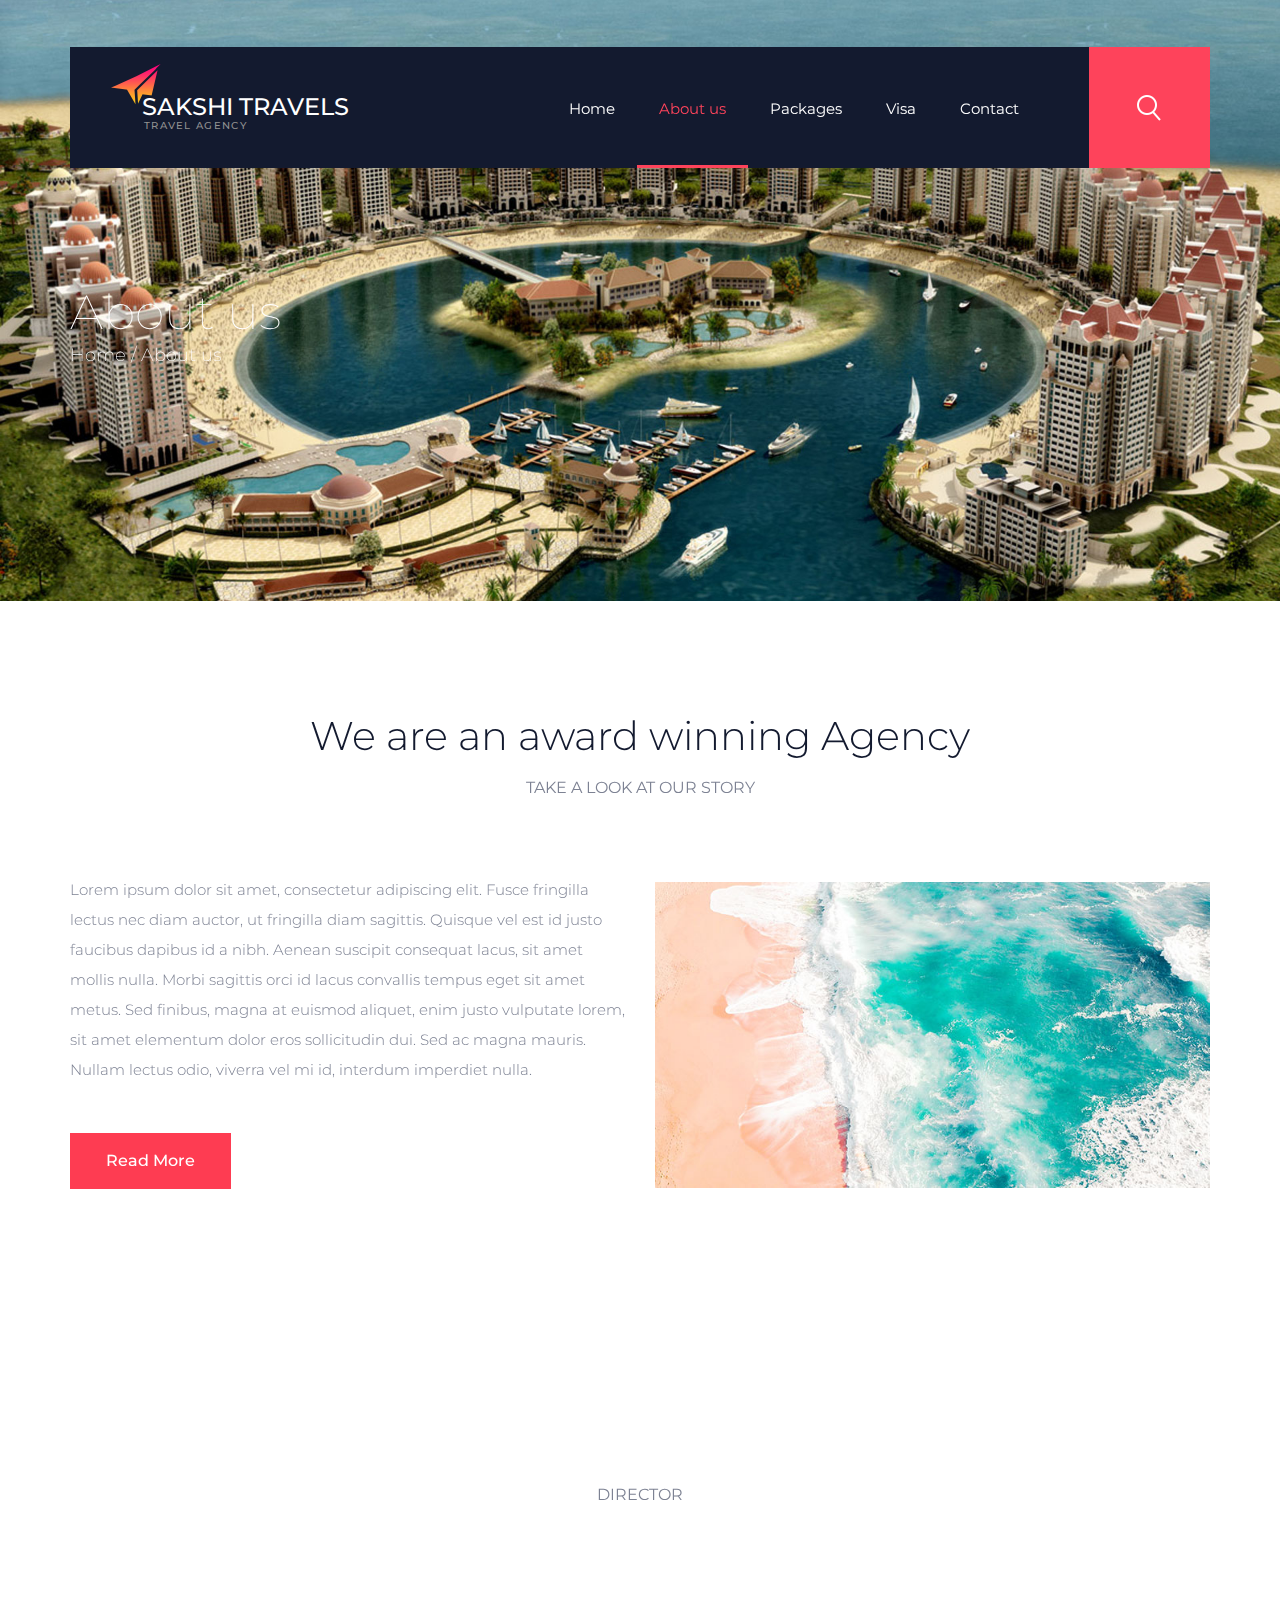
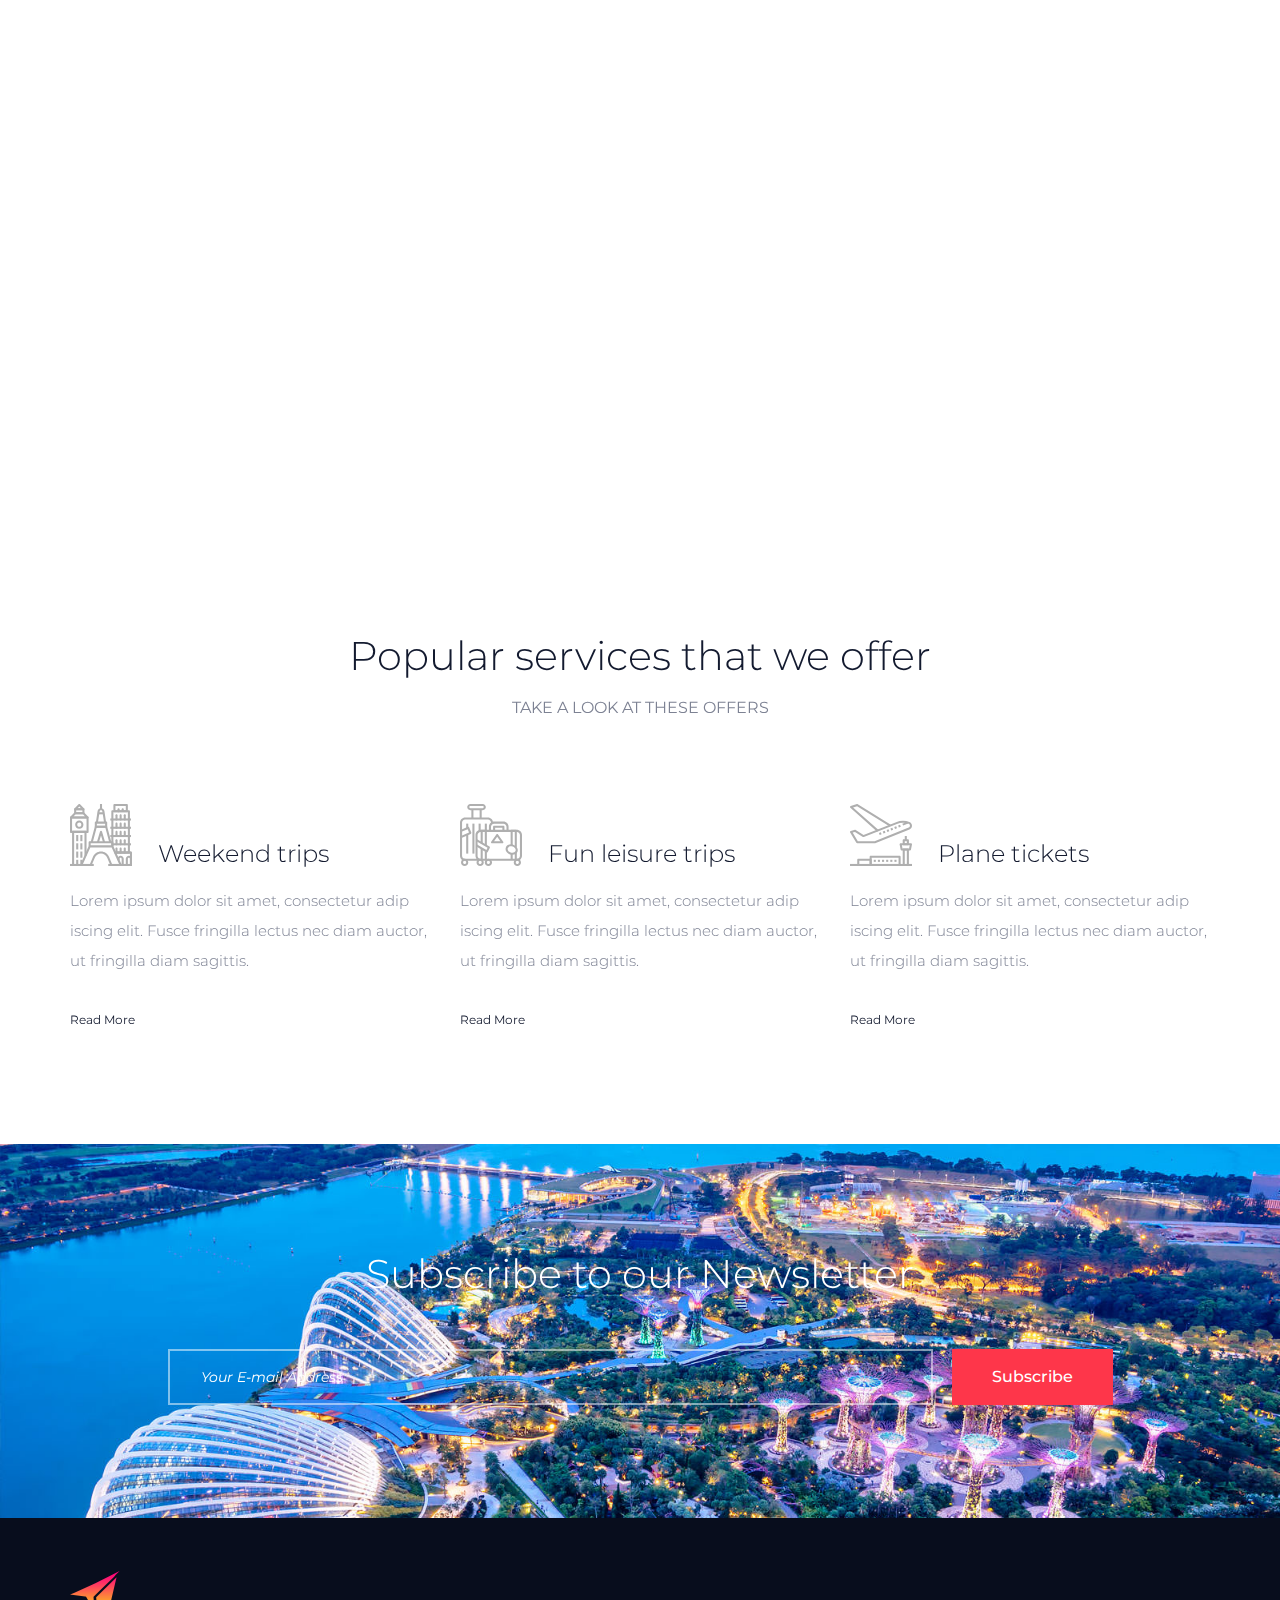
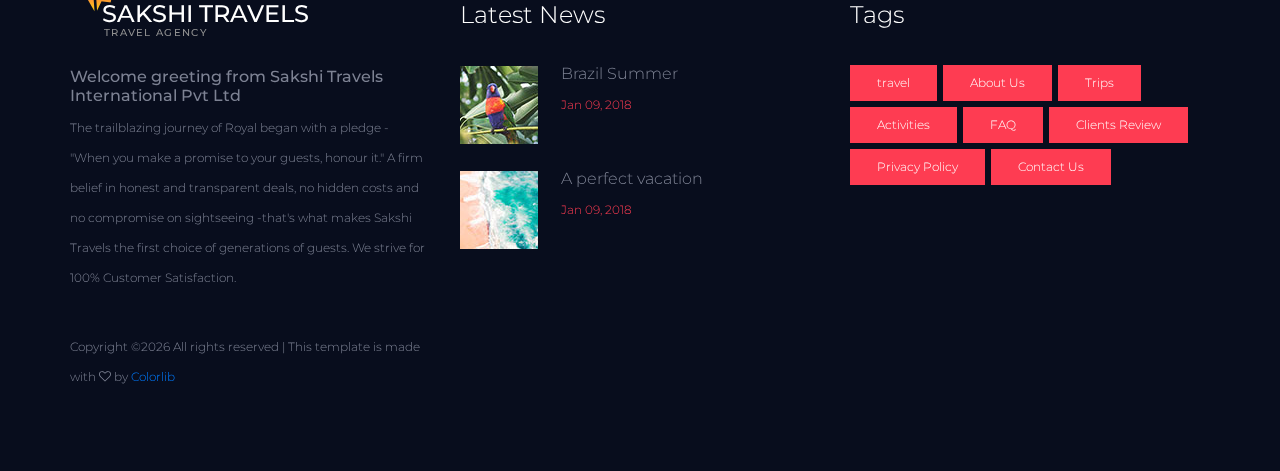
<file: about.html>
<!DOCTYPE html>
<html lang="en">
<head>
<title>About us</title>
<meta charset="utf-8">
<meta http-equiv="X-UA-Compatible" content="IE=edge">
<meta name="description" content="Destino project">
<meta name="viewport" content="width=device-width, initial-scale=1">
<link rel="stylesheet" type="text/css" href="styles/bootstrap4/bootstrap.min.css">
<link href="plugins/font-awesome-4.7.0/css/font-awesome.min.css" rel="stylesheet" type="text/css">
<link rel="stylesheet" type="text/css" href="styles/about_styles.css">
<link rel="stylesheet" type="text/css" href="styles/about_responsive.css">
</head>
<body>

<div class="super_container">
	
	<!-- Header -->

	<header class="header">
		<div class="container">
			<div class="row">
				<div class="col">
					<div class="header_container d-flex flex-row align-items-center justify-content-start">

						<!-- Logo -->
						<div class="logo_container">
							<div class="logo">
								<div>Sakshi Travels</div>
								<div>travel agency</div>
								<div class="logo_image"><img src="images/logo.png" alt=""></div>
							</div>
						</div>

						<!-- Main Navigation -->
						<nav class="main_nav ml-auto">
							<ul class="main_nav_list">
								<li class="main_nav_item"><a href="index.html">Home</a></li>
								<li class="main_nav_item active"><a href="#">About us</a></li>
								<li class="main_nav_item"><a href="offers.html">Packages</a></li>
								<li class="main_nav_item"><a href="news.html">Visa</a></li>
								<li class="main_nav_item"><a href="contact.html">Contact</a></li>
							</ul>
						</nav>

						<!-- Search -->
						<div class="search">
							<form action="#" class="search_form">
								<input type="search" name="search_input" class="search_input ctrl_class" required="required" placeholder="Keyword">
								<button type="submit" class="search_button ml-auto ctrl_class"><img src="images/search.png" alt=""></button>
							</form>
						</div>

						<!-- Hamburger -->
						<div class="hamburger ml-auto"><i class="fa fa-bars" aria-hidden="true"></i></div>

					</div>
				</div>
			</div>
		</div>
	</header>

	<!-- Menu -->

	<div class="menu_container menu_mm">

		<!-- Menu Close Button -->
		<div class="menu_close_container">
			<div class="menu_close"></div>
		</div>

		<!-- Menu Items -->
		<div class="menu_inner menu_mm">
			<div class="menu menu_mm">
				<div class="menu_search_form_container">
					<form action="#" id="menu_search_form">
						<input type="search" class="menu_search_input menu_mm">
						<button id="menu_search_submit" class="menu_search_submit" type="submit"><img src="images/search_2.png" alt=""></button>
					</form>
				</div>
				<ul class="menu_list menu_mm">
					<li class="menu_item menu_mm"><a href="index.html">Home</a></li>
					<li class="menu_item menu_mm"><a href="#">About us</a></li>
					<li class="menu_item menu_mm"><a href="offers.html">Packages</a></li>
					<li class="menu_item menu_mm"><a href="news.html">Visa</a></li>
					<li class="menu_item menu_mm"><a href="contact.html">Contact</a></li>
				</ul>

				<!-- Menu Social -->
				
				<div class="menu_social_container menu_mm">
					<ul class="menu_social menu_mm">
						<li class="menu_social_item menu_mm"><a href="#"><i class="fa fa-pinterest" aria-hidden="true"></i></a></li>
						<li class="menu_social_item menu_mm"><a href="#"><i class="fa fa-linkedin" aria-hidden="true"></i></a></li>
						<li class="menu_social_item menu_mm"><a href="#"><i class="fa fa-instagram" aria-hidden="true"></i></a></li>
						<li class="menu_social_item menu_mm"><a href="#"><i class="fa fa-facebook" aria-hidden="true"></i></a></li>
						<li class="menu_social_item menu_mm"><a href="#"><i class="fa fa-twitter" aria-hidden="true"></i></a></li>
					</ul>
				</div>

				<div class="menu_copyright menu_mm">Colorlib All rights reserved</div>
			</div>

		</div>

	</div>
	
	<!-- Home -->

	<div class="home">
		<!-- Image by https://unsplash.com/@peecho -->
		<div class="home_background parallax-window" data-parallax="scroll" data-image-src="images/about_background.jpg" data-speed="0.8"></div>
		<div class="container">
			<div class="row">
				<div class="col">
					<div class="home_content">
						<div class="home_content_inner">
							<div class="home_title">About us</div>
							<div class="home_breadcrumbs">
								<ul class="home_breadcrumbs_list">
									<li class="home_breadcrumb"><a href="index.html">Home</a></li>
									<li class="home_breadcrumb">About us</li>
								</ul>
							</div>
						</div>
					</div>
				</div>
			</div>
		</div>		
	</div>

	
	<!-- About -->

	<div class="about">
		<div class="container">
			<div class="row">
				<div class="col">
					<div class="section_title text-center">
						<h2>We are an award winning Agency</h2>
						<div>take a look at our story</div>
					</div>
				</div>
			</div>
			<div class="row about_row">
				<div class="col-lg-6 about_col order-lg-1 order-2">
					<div class="about_content">
						<p>Lorem ipsum dolor sit amet, consectetur adipiscing elit. Fusce fringilla lectus nec diam auctor, ut fringilla diam sagittis. Quisque vel est id justo faucibus dapibus id a nibh. Aenean suscipit consequat lacus, sit amet mollis nulla. Morbi sagittis orci id lacus convallis tempus eget sit amet metus. Sed finibus, magna at euismod aliquet, enim justo vulputate lorem, sit amet elementum dolor eros sollicitudin dui. Sed ac magna mauris. Nullam lectus odio, viverra vel mi id, interdum imperdiet nulla. </p>
						<div class="button about_button"><a href="#">Read More</a></div>
					</div>
				</div>
				<div class="col-lg-6 about_col order-lg-2 order-1">
					<div class="about_image">
						<img src="images/about.jpg" alt="https://unsplash.com/@sanfrancisco">
					</div>
				</div>
			</div>
		</div>
	</div>

	<!-- Milestones -->

	<div class="milestones">
		<div class="milestones_background parallax-window" data-parallax="scroll" data-image-src="images/fact_background.jpg" data-speed="0.8"></div>
		<div class="container">
			<div class="row">
				<div class="col">
					<div class="section_title text-center">
						<h2>P.Bhanu</h2>
						<div>Director</div>
					</div>
				</div>
			</div>
			<div class="row">
				<div class="col-lg-8 offset-lg-2">
					<div class="milestones_text">
						<p>I knew nothing about Sakshi Travels when I booked the trip other than what I saw on their website. I held my breath and took a chance. The trip was fabulous and far exceeded my expectations. Our tour guide was extraordinary and went to great lengths to surpass any traveler expectations. Room accommodations, travel arrangements and a local Indian guide was superior.</p>
					</div>
				</div>
					
			</div>
			<div class="row milestones_container">

				<!-- Milestone -->
				<div class="col-lg-3 milestone_col">
					<div class="milestone text-center">
						<div class="milestone_icon"><img src="images/milestone_1.svg" alt=""></div>
						<div class="milestone_counter" data-end-value="17">0</div>
						<div class="milestone_text">Mountains Climbed</div>
					</div>
				</div>

				<!-- Milestone -->
				<div class="col-lg-3 milestone_col">
					<div class="milestone text-center">
						<div class="milestone_icon"><img src="images/milestone_2.svg" alt=""></div>
						<div class="milestone_counter" data-end-value="213">0</div>
						<div class="milestone_text">Islands Visited</div>
					</div>
				</div>

				<!-- Milestone -->
				<div class="col-lg-3 milestone_col">
					<div class="milestone text-center">
						<div class="milestone_icon"><img src="images/milestone_3.svg" alt=""></div>
						<div class="milestone_counter" data-end-value="11923">0</div>
						<div class="milestone_text">Photos Taken</div>
					</div>
				</div>

				<!-- Milestone -->
				<div class="col-lg-3 milestone_col">
					<div class="milestone text-center">
						<div class="milestone_icon"><img src="images/milestone_4.svg" alt=""></div>
						<div class="milestone_counter" data-end-value="15">0</div>
						<div class="milestone_text">Cruises Organized</div>
					</div>
				</div>

			</div>
		</div>
	</div>

	<!-- Services -->

	<div class="services">
		<div class="container">
			<div class="row">
				<div class="col">
					<div class="section_title text-center">
						<h2>Popular services that we offer</h2>
						<div>take a look at these offers</div>
					</div>
				</div>
			</div>
			<div class="row icon_box_container">

				<!-- Icon Box -->
				<div class="col-lg-4 icon_box_col">
					<div class="icon_box">
						<div class="icon_box_image"><img src="images/service_1.svg" class="svg" alt="https://www.flaticon.com/authors/monkik"></div>
						<div class="icon_box_title">Weekend trips</div>
						<p class="icon_box_text">Lorem ipsum dolor sit amet, consectetur adip iscing elit. Fusce fringilla lectus nec diam auctor, ut fringilla diam sagittis.</p>
						<a href="#" class="icon_box_more">Read More</a>
					</div>
				</div>

				<!-- Icon Box -->
				<div class="col-lg-4 icon_box_col">
					<div class="icon_box">
						<div class="icon_box_image"><img src="images/service_2.svg" class="svg" alt="https://www.flaticon.com/authors/monkik"></div>
						<div class="icon_box_title">Fun leisure trips</div>
						<p class="icon_box_text">Lorem ipsum dolor sit amet, consectetur adip iscing elit. Fusce fringilla lectus nec diam auctor, ut fringilla diam sagittis.</p>
						<a href="#" class="icon_box_more">Read More</a>
					</div>
				</div>

				<!-- Icon Box -->
				<div class="col-lg-4 icon_box_col">
					<div class="icon_box">
						<div class="icon_box_image"><img src="images/service_3.svg" class="svg" alt="https://www.flaticon.com/authors/monkik"></div>
						<div class="icon_box_title">Plane tickets</div>
						<p class="icon_box_text">Lorem ipsum dolor sit amet, consectetur adip iscing elit. Fusce fringilla lectus nec diam auctor, ut fringilla diam sagittis.</p>
						<a href="#" class="icon_box_more">Read More</a>
					</div>
				</div>

			</div>
		</div>
	</div>

	<!-- Newsletter -->

	<div class="newsletter">
		<!-- Image by https://unsplash.com/@garciasaldana_ -->
		<div class="newsletter_background" style="background-image:url(images/newsletter.jpg)"></div>
		<div class="container">
			<div class="row">
				<div class="col-lg-10 offset-lg-1">
					<div class="newsletter_content">
						<div class="newsletter_title text-center">Subscribe to our Newsletter</div>
						<div class="newsletter_form_container">
							<form action="#" id="newsletter_form" class="newsletter_form">
								<div class="d-flex flex-md-row flex-column align-content-center justify-content-between">
									<input type="email" id="newsletter_input" class="newsletter_input" placeholder="Your E-mail Address">
									<button type="submit" id="newsletter_button" class="newsletter_button">Subscribe</button>
								</div>
							</form>
						</div>
					</div>
				</div>
			</div>
		</div>
	</div>

	<!-- Footer -->

	<footer class="footer">
		<div class="container">
			<div class="row">

				<!-- Footer Column -->
				<div class="col-lg-4 footer_col">
					<div class="footer_about">
						<!-- Logo -->
						<div class="logo_container">
							<div class="logo">
								<div>Sakshi Travels</div>
								<div>travel agency</div>
								<div class="logo_image"><img src="images/logo.png" alt=""></div>
							</div>
						</div>
						<div class="footer_about_text"><h6>Welcome greeting from Sakshi Travels International Pvt Ltd</h6>

The trailblazing journey of Royal began with a pledge - "When you make a promise to your guests, honour it." A firm belief in honest and transparent deals, no hidden costs and no compromise on sightseeing -that's what makes Sakshi Travels the first choice of generations of guests. We strive for 100% Customer Satisfaction.  </div>
						<div class="copyright"><!-- Link back to Colorlib can't be removed. Template is licensed under CC BY 3.0. -->
Copyright &copy;<script>document.write(new Date().getFullYear());</script> All rights reserved | This template is made with <i class="fa fa-heart-o" aria-hidden="true"></i> by <a href="https://colorlib.com" target="_blank">Colorlib</a>
<!-- Link back to Colorlib can't be removed. Template is licensed under CC BY 3.0. --></div>
					</div>
				</div>

				<!-- Footer Column -->
				<div class="col-lg-4 footer_col">
					<div class="footer_latest">
						<div class="footer_title">Latest News</div>
						<div class="footer_latest_content">

							<!-- Footer Latest Post -->
							<div class="footer_latest_item">
								<div class="footer_latest_image"><img src="images/latest_1.jpg" alt="https://unsplash.com/@peecho"></div>
								<div class="footer_latest_item_content">
									<div class="footer_latest_item_title"><a href="news.html">Brazil Summer</a></div>
									<div class="footer_latest_item_date">Jan 09, 2018</div>
								</div>
							</div>

							<!-- Footer Latest Post -->
							<div class="footer_latest_item">
								<div class="footer_latest_image"><img src="images/latest_2.jpg" alt="https://unsplash.com/@sanfrancisco"></div>
								<div class="footer_latest_item_content">
									<div class="footer_latest_item_title"><a href="news.html">A perfect vacation</a></div>
									<div class="footer_latest_item_date">Jan 09, 2018</div>
								</div>
							</div>

						</div>
					</div>
				</div>

				<!-- Footer Column -->
				<div class="col-lg-4 footer_col">
					<div class="tags footer_tags">
						<div class="footer_title">Tags</div>
						<ul class="tags_content d-flex flex-row flex-wrap align-items-start justify-content-start">
							<li class="tag"><a href="#">travel</a></li>
							<li class="tag"><a href="#">About Us</a></li>
							<li class="tag"><a href="#">Trips</a></li>
							<li class="tag"><a href="#">Activities</a></li>
							<li class="tag"><a href="#">FAQ</a></li>
							<li class="tag"><a href="#">Clients Review</a></li>
							<li class="tag"><a href="#">Privacy Policy</a></li>
							<li class="tag"><a href="#">Contact Us</a></li>
						</ul>
					</div>
				</div>

			</div>
		</div>
	</footer>
</div>

<script src="js/jquery-3.2.1.min.js"></script>
<script src="styles/bootstrap4/popper.js"></script>
<script src="styles/bootstrap4/bootstrap.min.js"></script>
<script src="plugins/greensock/TweenMax.min.js"></script>
<script src="plugins/greensock/TimelineMax.min.js"></script>
<script src="plugins/scrollmagic/ScrollMagic.min.js"></script>
<script src="plugins/greensock/animation.gsap.min.js"></script>
<script src="plugins/greensock/ScrollToPlugin.min.js"></script>
<script src="plugins/easing/easing.js"></script>
<script src="plugins/parallax-js-master/parallax.min.js"></script>
<script src="js/about_custom.js"></script>
</body>
</html>
</file>
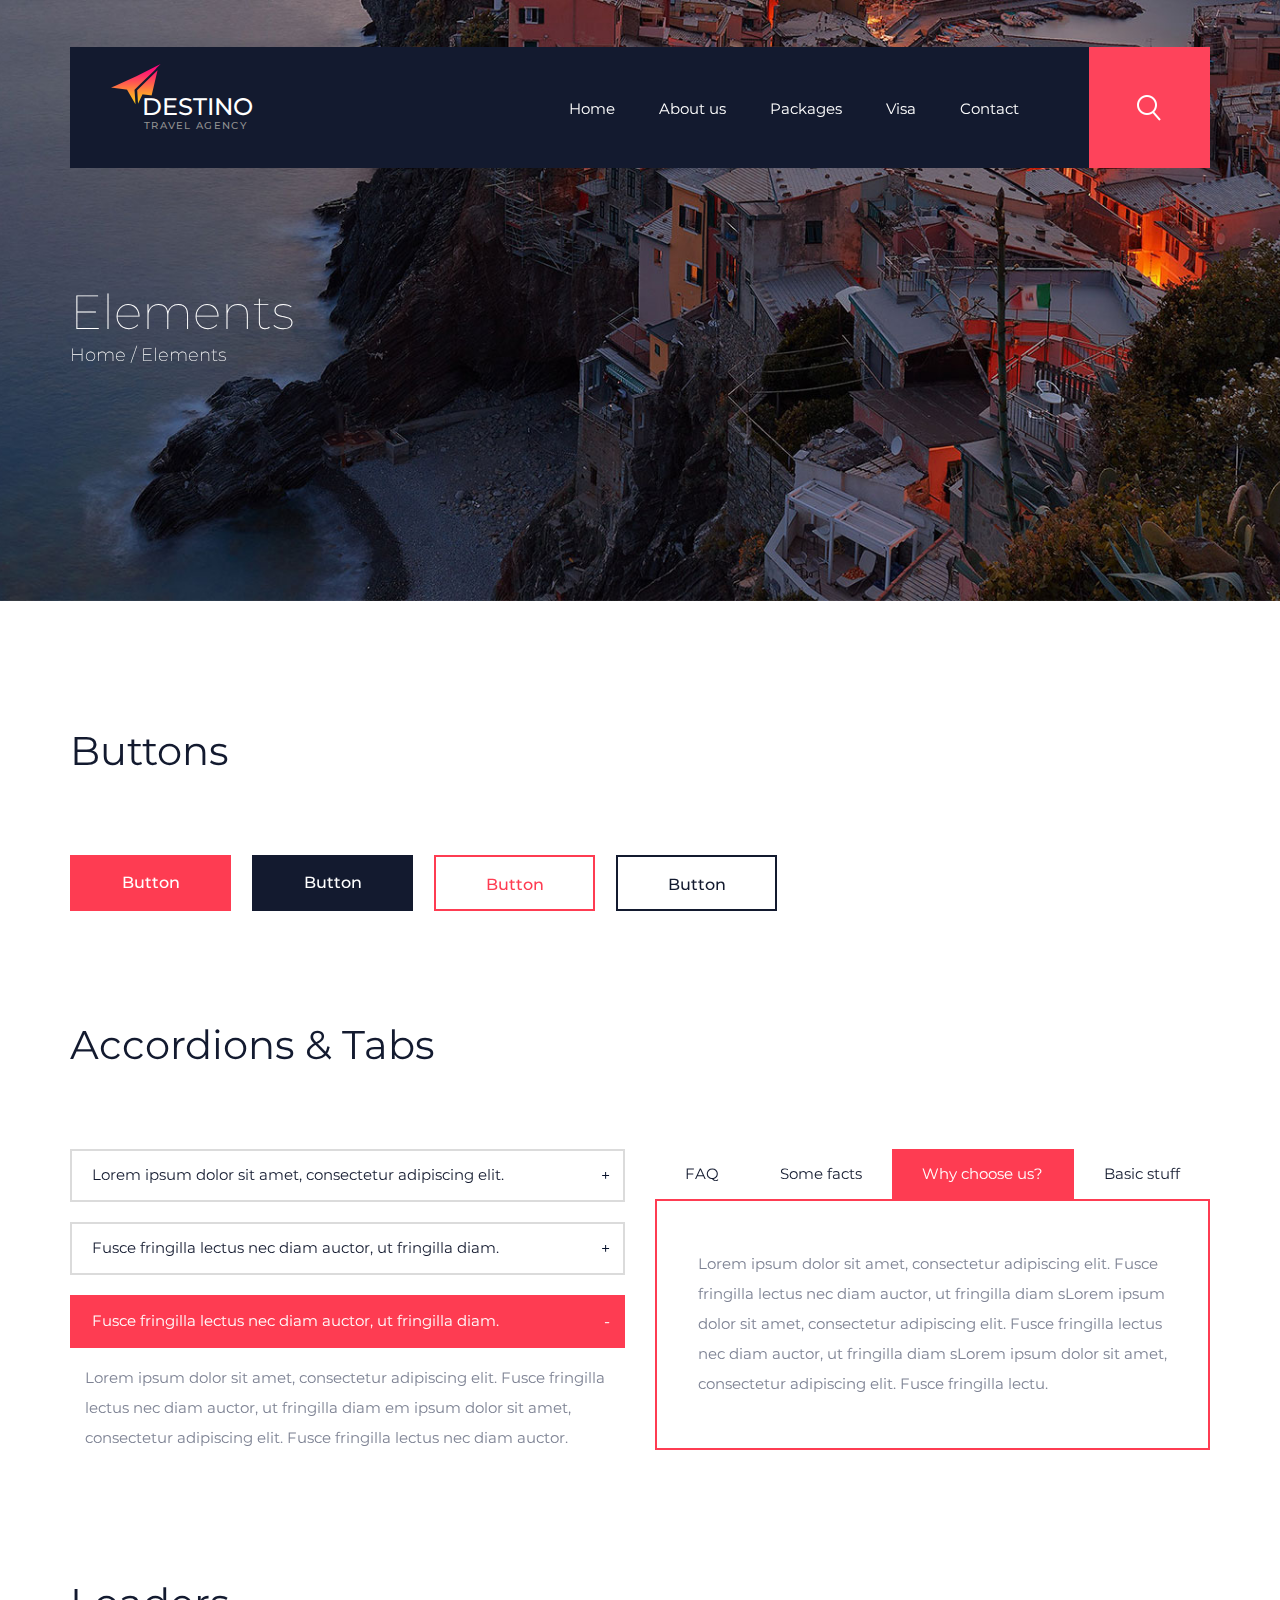
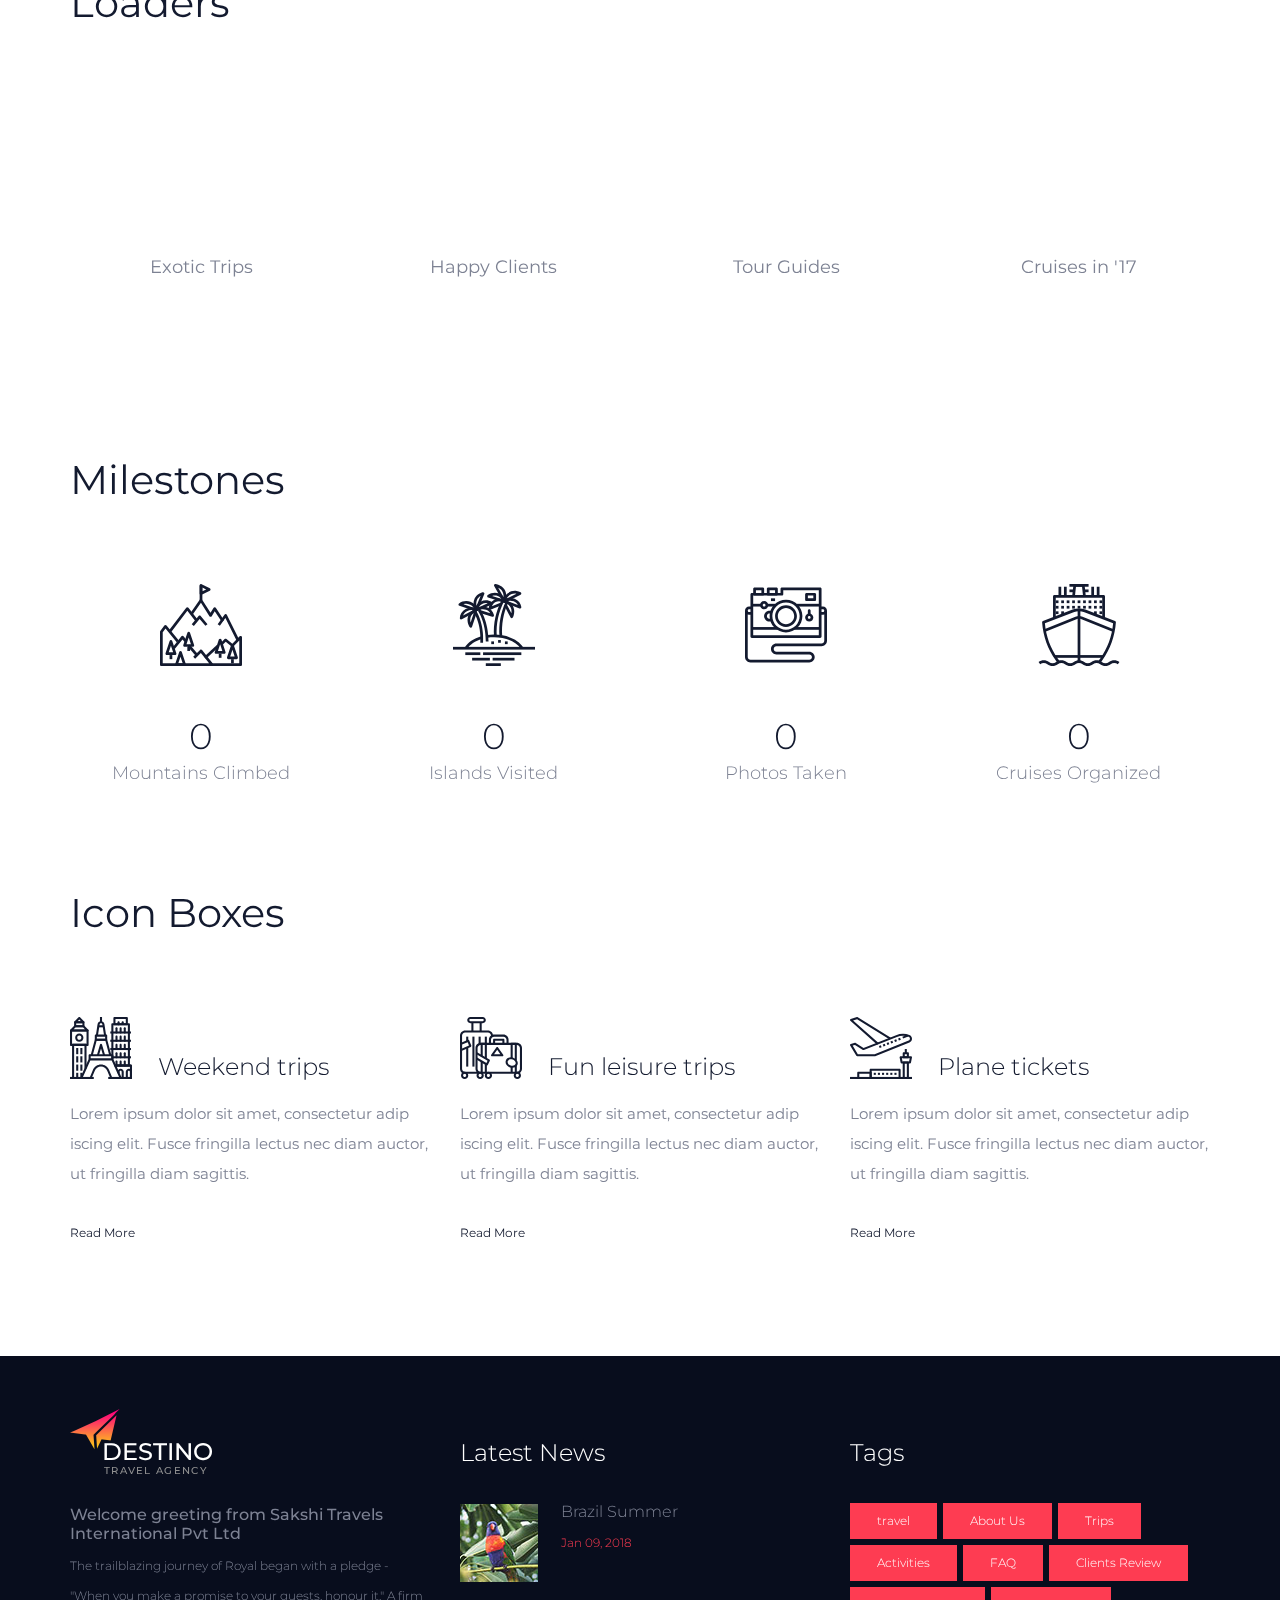
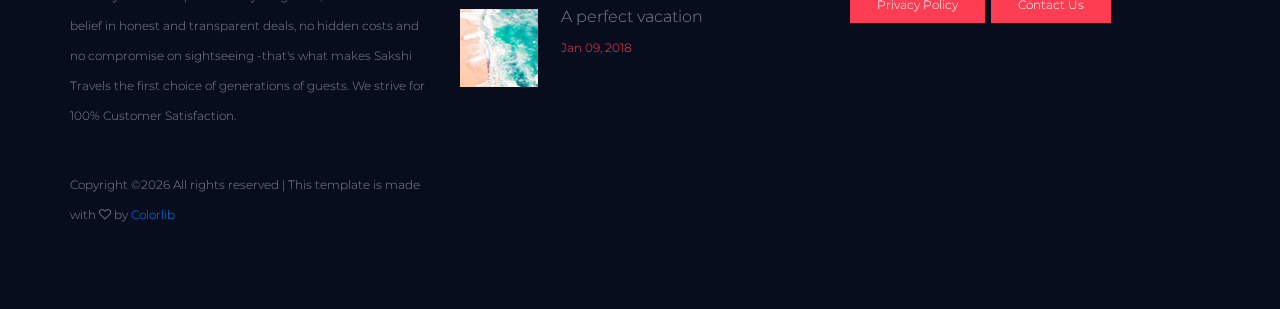
<file: elements.html>
<!DOCTYPE html>
<html lang="en">
<head>
<title>Elements</title>
<meta charset="utf-8">
<meta http-equiv="X-UA-Compatible" content="IE=edge">
<meta name="description" content="Destino project">
<meta name="viewport" content="width=device-width, initial-scale=1">
<link rel="stylesheet" type="text/css" href="styles/bootstrap4/bootstrap.min.css">
<link href="plugins/font-awesome-4.7.0/css/font-awesome.min.css" rel="stylesheet" type="text/css">
<link rel="stylesheet" type="text/css" href="styles/elements_styles.css">
<link rel="stylesheet" type="text/css" href="styles/elements_responsive.css">
</head>
<body>

<div class="super_container">
	
	<!-- Header -->

	<header class="header">
		<div class="container">
			<div class="row">
				<div class="col">
					<div class="header_container d-flex flex-row align-items-center justify-content-start">

						<!-- Logo -->
						<div class="logo_container">
							<div class="logo">
								<div>destino</div>
								<div>travel agency</div>
								<div class="logo_image"><img src="images/logo.png" alt=""></div>
							</div>
						</div>

						<!-- Main Navigation -->
						<nav class="main_nav ml-auto">
							<ul class="main_nav_list">
								<li class="main_nav_item"><a href="index.html">Home</a></li>
								<li class="main_nav_item"><a href="about.html">About us</a></li>
								<li class="main_nav_item"><a href="offers.html">Packages</a></li>
								<li class="main_nav_item"><a href="news.html">Visa</a></li>
								<li class="main_nav_item"><a href="contact.html">Contact</a></li>
							</ul>
						</nav>

						<!-- Search -->
						<div class="search">
							<form action="#" class="search_form">
								<input type="search" name="search_input" class="search_input ctrl_class" required="required" placeholder="Keyword">
								<button type="submit" class="search_button ml-auto ctrl_class"><img src="images/search.png" alt=""></button>
							</form>
						</div>

						<!-- Hamburger -->
						<div class="hamburger ml-auto"><i class="fa fa-bars" aria-hidden="true"></i></div>

					</div>
				</div>
			</div>
		</div>
	</header>

	<!-- Menu -->

	<div class="menu_container menu_mm">

		<!-- Menu Close Button -->
		<div class="menu_close_container">
			<div class="menu_close"></div>
		</div>

		<!-- Menu Items -->
		<div class="menu_inner menu_mm">
			<div class="menu menu_mm">
				<div class="menu_search_form_container">
					<form action="#" id="menu_search_form">
						<input type="search" class="menu_search_input menu_mm">
						<button id="menu_search_submit" class="menu_search_submit" type="submit"><img src="images/search_2.png" alt=""></button>
					</form>
				</div>
				<ul class="menu_list menu_mm">
					<li class="menu_item menu_mm"><a href="index.html">Home</a></li>
					<li class="menu_item menu_mm"><a href="about.html">About us</a></li>
					<li class="menu_item menu_mm"><a href="offers.html">Packages</a></li>
					<li class="menu_item menu_mm"><a href="news.html">Visa</a></li>
					<li class="menu_item menu_mm"><a href="#">Contact</a></li>
				</ul>

				<!-- Menu Social -->
				
				<div class="menu_social_container menu_mm">
					<ul class="menu_social menu_mm">
						<li class="menu_social_item menu_mm"><a href="#"><i class="fa fa-pinterest" aria-hidden="true"></i></a></li>
						<li class="menu_social_item menu_mm"><a href="#"><i class="fa fa-linkedin" aria-hidden="true"></i></a></li>
						<li class="menu_social_item menu_mm"><a href="#"><i class="fa fa-instagram" aria-hidden="true"></i></a></li>
						<li class="menu_social_item menu_mm"><a href="#"><i class="fa fa-facebook" aria-hidden="true"></i></a></li>
						<li class="menu_social_item menu_mm"><a href="#"><i class="fa fa-twitter" aria-hidden="true"></i></a></li>
					</ul>
				</div>

				<div class="menu_copyright menu_mm">Colorlib All rights reserved</div>
			</div>

		</div>

	</div>
	
	<!-- Home -->

	<div class="home">
		<!-- Image by https://unsplash.com/@peecho -->
		<div class="home_background parallax-window" data-parallax="scroll" data-image-src="images/elements.jpg" data-speed="0.8"></div>
		<div class="container">
			<div class="row">
				<div class="col">
					<div class="home_content">
						<div class="home_content_inner">
							<div class="home_title">Elements</div>
							<div class="home_breadcrumbs">
								<ul class="home_breadcrumbs_list">
									<li class="home_breadcrumb"><a href="index.html">Home</a></li>
									<li class="home_breadcrumb">Elements</li>
								</ul>
							</div>
						</div>
					</div>
				</div>
			</div>
		</div>		
	</div>

	<!-- Elements -->

	<div class="elements">

		<!-- Buttons -->

		<div class="buttons">
			<div class="container">
				<div class="row">
					<div class="col">
						<div class="elements_title">Buttons</div>
					</div>
				</div>
				<div class="row">
					<div class="col">
						<div class="buttons_container">
							<div class="button button_1 elements_button"><a href="#">Button</a></div>
							<div class="button button_2 elements_button"><a href="#">Button</a></div>
							<div class="button button_3 elements_button"><a href="#">Button</a></div>
							<div class="button button_4 elements_button"><a href="#">Button</a></div>
						</div>
					</div>
				</div>
			</div>	
		</div>

		<!-- Accordions & Tabs -->

		<div class="accordions_tabs">
			<div class="container">
				<div class="row">
					<div class="col">
						<div class="elements_title">Accordions & Tabs</div>
					</div>
				</div>
				<div class="row accordions_tabs_container">
					<div class="col-lg-6">
						
						<!-- Accordions -->

						<div class="accordions_content">
							<div class="accordion_container">
								<div class="accordion d-flex flex-row align-items-center"><div>Lorem ipsum dolor sit amet, consectetur adipiscing elit.</div></div>
								<div class="accordion_panel">
									<p>Lorem ipsum dolor sit amet, consectetur adipiscing elit. Fusce fringilla lectus nec diam auctor, ut fringilla diam em ipsum dolor sit amet, consectetur adipiscing elit. Fusce fringilla lectus nec diam auctor.</p>
								</div>
							</div>

							<div class="accordion_container">
								<div class="accordion d-flex flex-row align-items-center"><div>Fusce fringilla lectus nec diam auctor, ut fringilla diam.</div></div>
								<div class="accordion_panel">
									<p>Lorem ipsum dolor sit amet, consectetur adipiscing elit. Fusce fringilla lectus nec diam auctor, ut fringilla diam em ipsum dolor sit amet, consectetur adipiscing elit. Fusce fringilla lectus nec diam auctor.</p>
								</div>
							</div>

							<div class="accordion_container">
								<div class="accordion d-flex flex-row align-items-center active"><div>Fusce fringilla lectus nec diam auctor, ut fringilla diam.</div></div>
								<div class="accordion_panel">
									<p>Lorem ipsum dolor sit amet, consectetur adipiscing elit. Fusce fringilla lectus nec diam auctor, ut fringilla diam em ipsum dolor sit amet, consectetur adipiscing elit. Fusce fringilla lectus nec diam auctor.</p>
								</div>
							</div>

						</div>
					</div>

					<div class="col-lg-6">
						
						<!-- Tabs -->
						<div class="tabs_container">
							<div class="tabs d-flex flex-row align-items-center justify-content-around">
								<div class="tab">FAQ</div>
								<div class="tab">Some facts</div>
								<div class="tab active">Why choose us?</div>
								<div class="tab">Basic stuff</div>
							</div>
							<div class="tab_panels">
								<div class="tab_panel">
									<div class="tab_panel_content">
										<p>Lorem ipsum dolor sit amet, consectetur adipiscing elit. Fusce fringilla lectus nec diam auctor, ut fringilla diam sLorem ipsum dolor sit amet, consectetur adipiscing elit. Fusce fringilla lectus nec diam auctor.</p>
									</div>
								</div>
								<div class="tab_panel">
									<div class="tab_panel_content">
										<p>Lorem ipsum dolor sit amet, consectetur adipiscing elit. Fusce fringilla lectus nec diam auctor, ut fringilla diam sLorem ipsum dolor sit amet, consectetur adipiscing elit. Fusce fringilla lectus nec diam auctor, ut fringilla diam sLorem ipsum dolor sit amet, consectetur adipiscing elit.</p>
									</div>
								</div>
								<div class="tab_panel active">
									<div class="tab_panel_content">
										<p>Lorem ipsum dolor sit amet, consectetur adipiscing elit. Fusce fringilla lectus nec diam auctor, ut fringilla diam sLorem ipsum dolor sit amet, consectetur adipiscing elit. Fusce fringilla lectus nec diam auctor, ut fringilla diam sLorem ipsum dolor sit amet, consectetur adipiscing elit. Fusce fringilla lectu.</p>
									</div>
								</div>
								<div class="tab_panel">
									<div class="tab_panel_content">
										<p>Lorem ipsum dolor sit amet, consectetur adipiscing elit. Fusce fringilla lectus nec diam auctor, ut fringilla diam sLorem ipsum dolor sit amet.</p>
									</div>
								</div>
							</div>
						</div>
					</div>
				</div>
			</div>
		</div>

		<!-- Loaders -->

		<div class="loaders">
			<div class="container">
				<div class="row">
					<div class="col">
						<div class="elements_title">Loaders</div>
					</div>
				</div>
				<div class="row loaders_container">
					<div class="col-lg-3 loader_col">
						<!-- Loader -->
						<div class="loader" data-perc="0.70"><span>Exotic Trips</span></div>
					</div>
					<div class="col-lg-3 loader_col">
						<!-- Loader -->
						<div class="loader" data-perc="0.90"><span>Happy Clients</span></div>
					</div>
					<div class="col-lg-3 loader_col">
						<!-- Loader -->
						<div class="loader" data-perc="0.63"><span>Tour Guides</span></div>
					</div>
					<div class="col-lg-3 loader_col">
						<!-- Loader -->
						<div class="loader" data-perc="0.59"><span>Cruises in '17</span></div>
					</div>
				</div>
			</div>
		</div>

		<!-- Milestones -->

		<div class="milestones">
			<div class="container">
				<div class="row">
					<div class="col">
						<div class="elements_title">Milestones</div>
					</div>
				</div>
				<div class="row milestones_container">
					
					<!-- Milestone -->
					<div class="col-lg-3 milestone_col">
						<div class="milestone text-center">
							<div class="milestone_icon"><img class="svg" src="images/milestone_1.svg" alt=""></div>
							<div class="milestone_counter" data-end-value="17">0</div>
							<div class="milestone_text">Mountains Climbed</div>
						</div>
					</div>

					<!-- Milestone -->
					<div class="col-lg-3 milestone_col">
						<div class="milestone text-center">
							<div class="milestone_icon"><img class="svg" src="images/milestone_2.svg" alt=""></div>
							<div class="milestone_counter" data-end-value="213">0</div>
							<div class="milestone_text">Islands Visited</div>
						</div>
					</div>

					<!-- Milestone -->
					<div class="col-lg-3 milestone_col">
						<div class="milestone text-center">
							<div class="milestone_icon"><img class="svg" src="images/milestone_3.svg" alt=""></div>
							<div class="milestone_counter" data-end-value="11923">0</div>
							<div class="milestone_text">Photos Taken</div>
						</div>
					</div>

					<!-- Milestone -->
					<div class="col-lg-3 milestone_col">
						<div class="milestone text-center">
							<div class="milestone_icon"><img class="svg" src="images/milestone_4.svg" alt=""></div>
							<div class="milestone_counter" data-end-value="15">0</div>
							<div class="milestone_text">Cruises Organized</div>
						</div>
					</div>

				</div>
			</div>
		</div>

		<!-- Icon Boxes -->

		<div class="icon_boxes">
			<div class="container">
				<div class="row">
					<div class="col">
						<div class="elements_title">Icon Boxes</div>
					</div>
				</div>
				<div class="row icon_box_container">

					<!-- Icon Box -->
					<div class="col-lg-4 icon_box_col">
						<div class="icon_box">
							<div class="icon_box_image"><img src="images/service_1.svg" class="svg" alt="https://www.flaticon.com/authors/monkik"></div>
							<div class="icon_box_title">Weekend trips</div>
							<p class="icon_box_text">Lorem ipsum dolor sit amet, consectetur adip iscing elit. Fusce fringilla lectus nec diam auctor, ut fringilla diam sagittis.</p>
							<a href="#" class="icon_box_more">Read More</a>
						</div>
					</div>

					<!-- Icon Box -->
					<div class="col-lg-4 icon_box_col">
						<div class="icon_box">
							<div class="icon_box_image"><img src="images/service_2.svg" class="svg" alt="https://www.flaticon.com/authors/monkik"></div>
							<div class="icon_box_title">Fun leisure trips</div>
							<p class="icon_box_text">Lorem ipsum dolor sit amet, consectetur adip iscing elit. Fusce fringilla lectus nec diam auctor, ut fringilla diam sagittis.</p>
							<a href="#" class="icon_box_more">Read More</a>
						</div>
					</div>

					<!-- Icon Box -->
					<div class="col-lg-4 icon_box_col">
						<div class="icon_box">
							<div class="icon_box_image"><img src="images/service_3.svg" class="svg" alt="https://www.flaticon.com/authors/monkik"></div>
							<div class="icon_box_title">Plane tickets</div>
							<p class="icon_box_text">Lorem ipsum dolor sit amet, consectetur adip iscing elit. Fusce fringilla lectus nec diam auctor, ut fringilla diam sagittis.</p>
							<a href="#" class="icon_box_more">Read More</a>
						</div>
					</div>

				</div>
			</div>
		</div>
			
	</div>

	<!-- Footer -->

	<footer class="footer">
		<div class="container">
			<div class="row">

				<!-- Footer Column -->
				<div class="col-lg-4 footer_col">
					<div class="footer_about">
						<!-- Logo -->
						<div class="logo_container">
							<div class="logo">
								<div>destino</div>
								<div>travel agency</div>
								<div class="logo_image"><img src="images/logo.png" alt=""></div>
							</div>
						</div>
						<div class="footer_about_text"><h6>Welcome greeting from Sakshi Travels International Pvt Ltd</h6>

The trailblazing journey of Royal began with a pledge - "When you make a promise to your guests, honour it." A firm belief in honest and transparent deals, no hidden costs and no compromise on sightseeing -that's what makes Sakshi Travels the first choice of generations of guests. We strive for 100% Customer Satisfaction.  </div>
						<div class="copyright"><!-- Link back to Colorlib can't be removed. Template is licensed under CC BY 3.0. -->
Copyright &copy;<script>document.write(new Date().getFullYear());</script> All rights reserved | This template is made with <i class="fa fa-heart-o" aria-hidden="true"></i> by <a href="https://colorlib.com" target="_blank">Colorlib</a>
<!-- Link back to Colorlib can't be removed. Template is licensed under CC BY 3.0. --></div>
					</div>
				</div>

				<!-- Footer Column -->
				<div class="col-lg-4 footer_col">
					<div class="footer_latest">
						<div class="footer_title">Latest News</div>
						<div class="footer_latest_content">

							<!-- Footer Latest Post -->
							<div class="footer_latest_item">
								<div class="footer_latest_image"><img src="images/latest_1.jpg" alt="https://unsplash.com/@peecho"></div>
								<div class="footer_latest_item_content">
									<div class="footer_latest_item_title"><a href="news.html">Brazil Summer</a></div>
									<div class="footer_latest_item_date">Jan 09, 2018</div>
								</div>
							</div>

							<!-- Footer Latest Post -->
							<div class="footer_latest_item">
								<div class="footer_latest_image"><img src="images/latest_2.jpg" alt="https://unsplash.com/@sanfrancisco"></div>
								<div class="footer_latest_item_content">
									<div class="footer_latest_item_title"><a href="news.html">A perfect vacation</a></div>
									<div class="footer_latest_item_date">Jan 09, 2018</div>
								</div>
							</div>

						</div>
					</div>
				</div>

				<!-- Footer Column -->
				<div class="col-lg-4 footer_col">
					<div class="tags footer_tags">
						<div class="footer_title">Tags</div>
						<ul class="tags_content d-flex flex-row flex-wrap align-items-start justify-content-start">
							<li class="tag"><a href="#">travel</a></li>
							<li class="tag"><a href="#">About Us</a></li>
							<li class="tag"><a href="#">Trips</a></li>
							<li class="tag"><a href="#">Activities</a></li>
							<li class="tag"><a href="#">FAQ</a></li>
							<li class="tag"><a href="#">Clients Review</a></li>
							<li class="tag"><a href="#">Privacy Policy</a></li>
							<li class="tag"><a href="#">Contact Us</a></li>
						</ul>
					</div>
				</div>

			</div>
		</div>
	</footer>
</div>

<script src="js/jquery-3.2.1.min.js"></script>
<script src="styles/bootstrap4/popper.js"></script>
<script src="styles/bootstrap4/bootstrap.min.js"></script>
<script src="plugins/greensock/TweenMax.min.js"></script>
<script src="plugins/greensock/TimelineMax.min.js"></script>
<script src="plugins/scrollmagic/ScrollMagic.min.js"></script>
<script src="plugins/greensock/animation.gsap.min.js"></script>
<script src="plugins/greensock/ScrollToPlugin.min.js"></script>
<script src="plugins/easing/easing.js"></script>
<script src="plugins/progressbar/progressbar.min.js"></script>
<script src="plugins/parallax-js-master/parallax.min.js"></script>
<script src="js/elements_custom.js"></script>
</body>
</html>
</file>
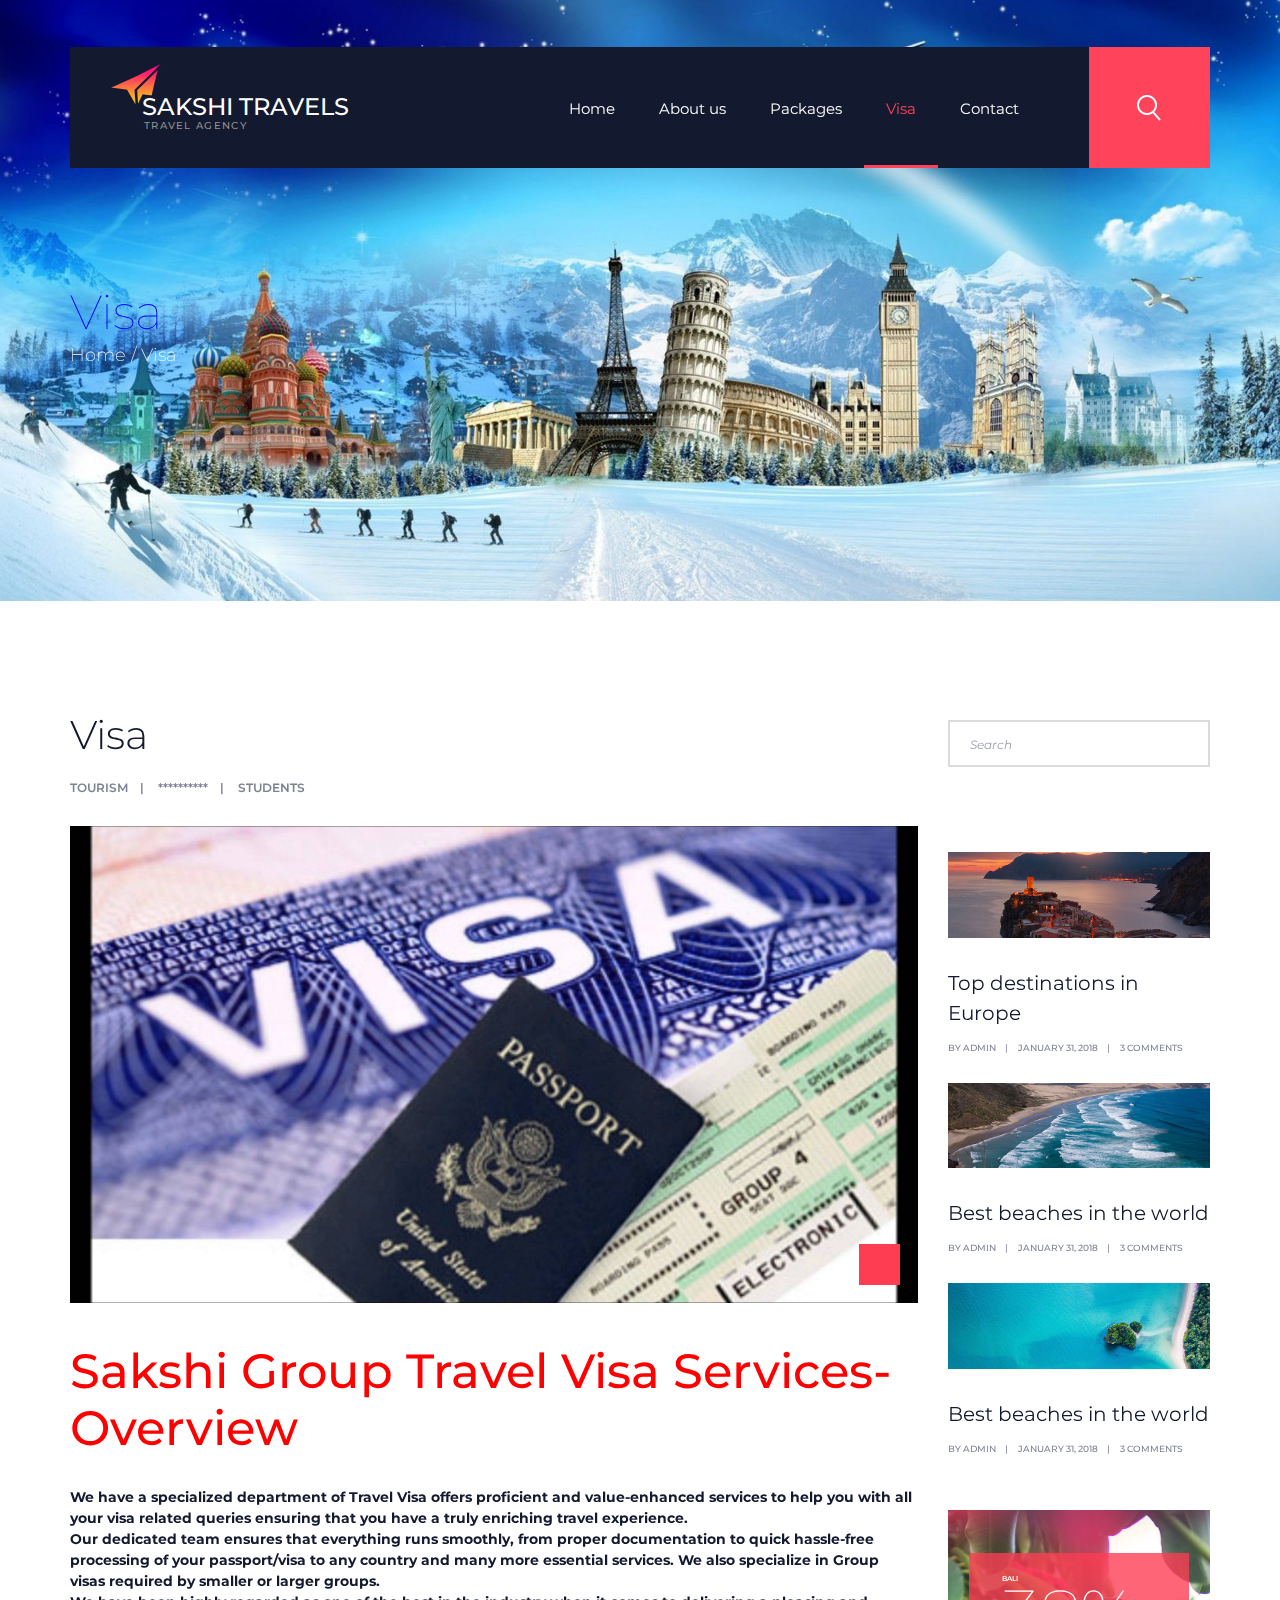
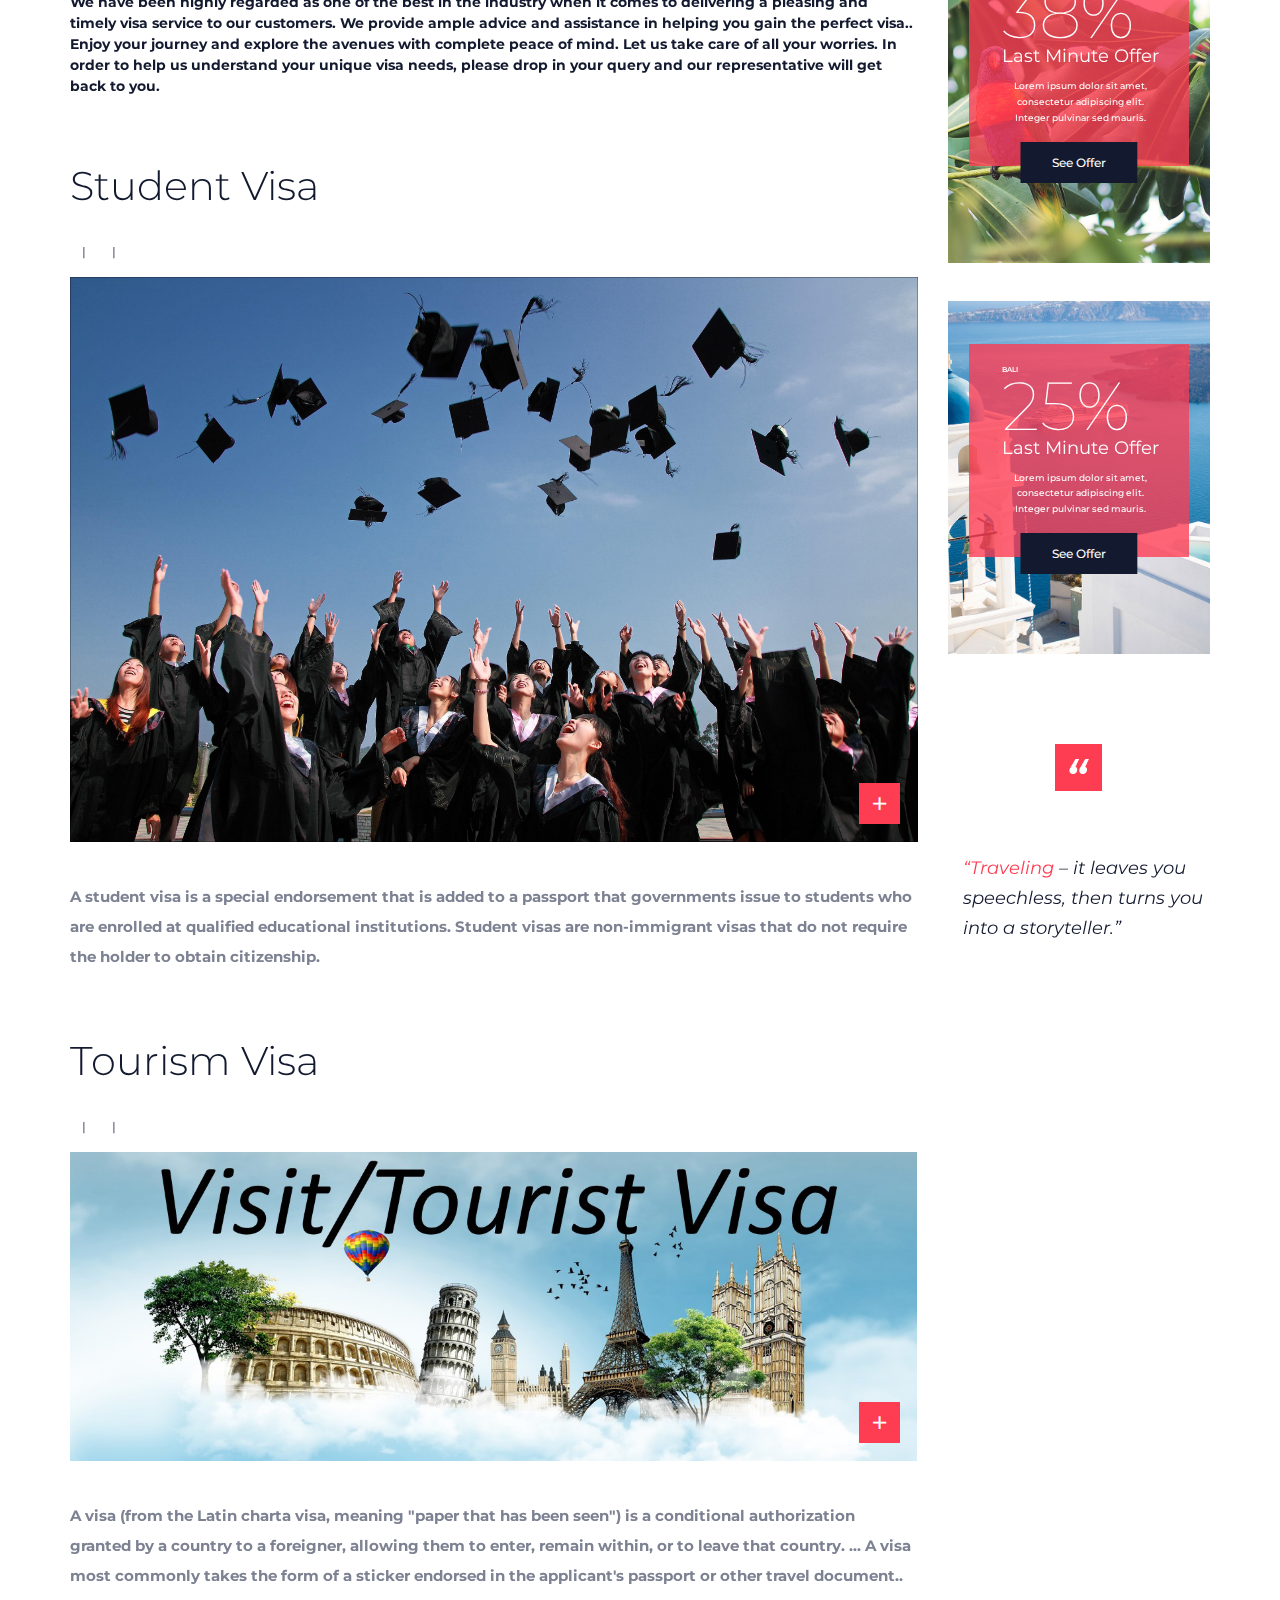
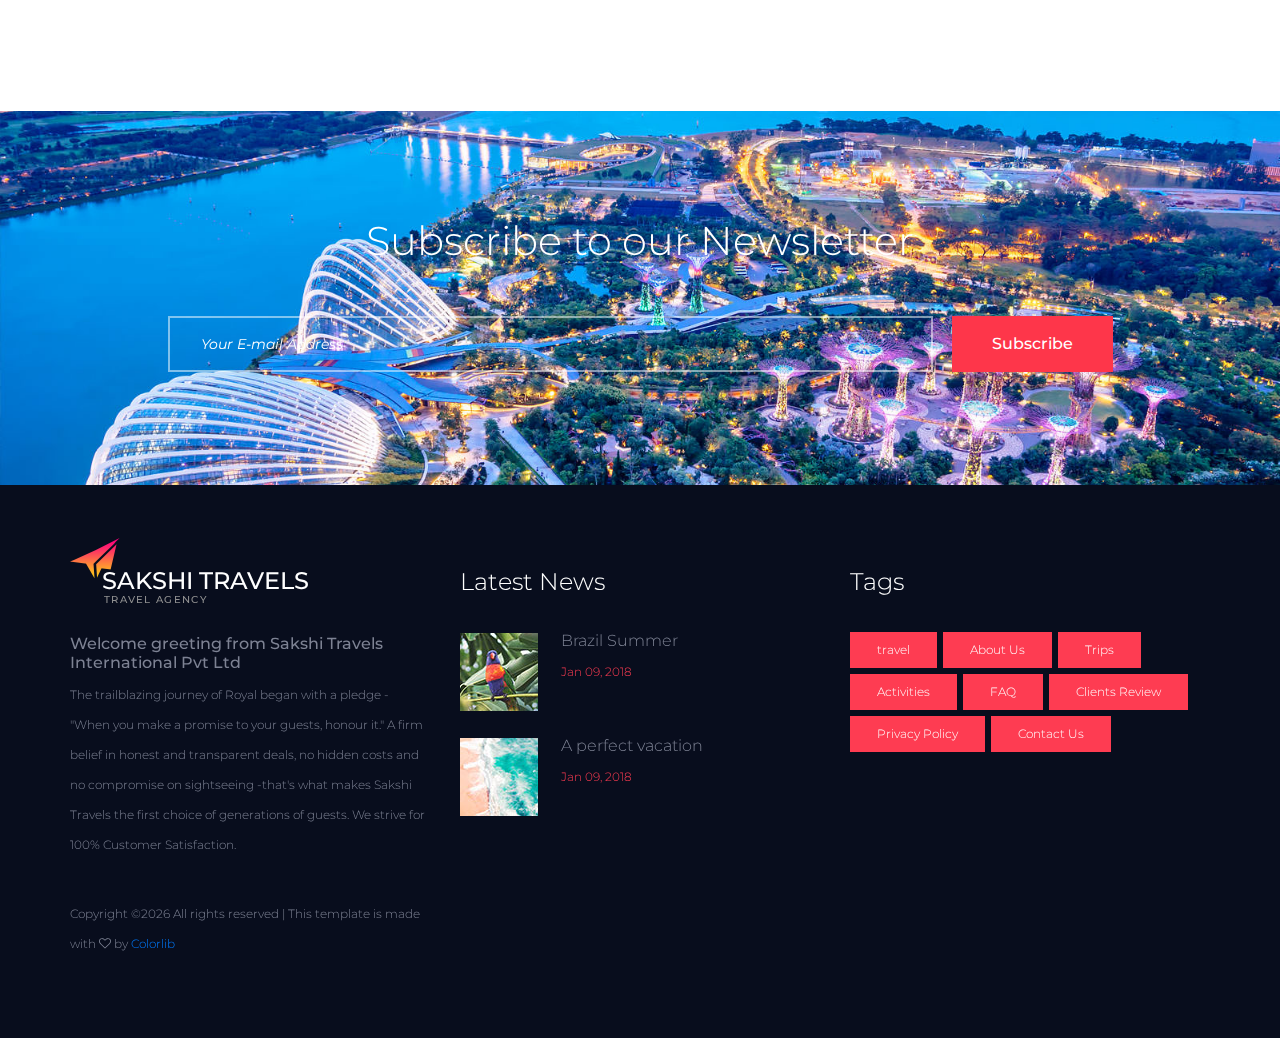
<file: news.html>
<!DOCTYPE html>
<html lang="en">
<head>
<title>Visa</title>
<meta charset="utf-8">
<meta http-equiv="X-UA-Compatible" content="IE=edge">
<meta name="description" content="Destino project">
<meta name="viewport" content="width=device-width, initial-scale=1">
<link rel="stylesheet" type="text/css" href="styles/bootstrap4/bootstrap.min.css">
<link href="plugins/font-awesome-4.7.0/css/font-awesome.min.css" rel="stylesheet" type="text/css">
<link rel="stylesheet" type="text/css" href="styles/news_styles.css">
<link rel="stylesheet" type="text/css" href="styles/news_responsive.css">
</head>
<body>

<div class="super_container">
	
	<!-- Header -->

	<header class="header">
		<div class="container">
			<div class="row">
				<div class="col">
					<div class="header_container d-flex flex-row align-items-center justify-content-start">

						<!-- Logo -->
						<div class="logo_container">
							<div class="logo">
								<div>Sakshi Travels</div>
								<div>travel agency</div>
								<div class="logo_image"><img src="images/logo.png" alt=""></div>
							</div>
						</div>

						<!-- Main Navigation -->
						<nav class="main_nav ml-auto">
							<ul class="main_nav_list">
								<li class="main_nav_item"><a href="index.html">Home</a></li>
								<li class="main_nav_item"><a href="about.html">About us</a></li>
								<li class="main_nav_item"><a href="offers.html">Packages</a></li>
								<li class="main_nav_item active"><a href="#">Visa</a></li>
								<li class="main_nav_item"><a href="contact.html">Contact</a></li>
							</ul>
						</nav>

						<!-- Search -->
						<div class="search">
							<form action="#" class="search_form">
								<input type="search" name="search_input" class="search_input ctrl_class" required="required" placeholder="Keyword">
								<button type="submit" class="search_button ml-auto ctrl_class"><img src="images/search.png" alt=""></button>
							</form>
						</div>

						<!-- Hamburger -->
						<div class="hamburger ml-auto"><i class="fa fa-bars" aria-hidden="true"></i></div>

					</div>
				</div>
			</div>
		</div>
	</header>

	<!-- Menu -->

	<div class="menu_container menu_mm">

		<!-- Menu Close Button -->
		<div class="menu_close_container">
			<div class="menu_close"></div>
		</div>

		<!-- Menu Items -->
		<div class="menu_inner menu_mm">
			<div class="menu menu_mm">
				<div class="menu_search_form_container">
					<form action="#" id="menu_search_form">
						<input type="search" class="menu_search_input menu_mm">
						<button id="menu_search_submit" class="menu_search_submit" type="submit"><img src="images/search_2.png" alt=""></button>
					</form>
				</div>
				<ul class="menu_list menu_mm">
					<li class="menu_item menu_mm"><a href="index.html">Home</a></li>
					<li class="menu_item menu_mm"><a href="about.html">About us</a></li>
					<li class="menu_item menu_mm"><a href="offers.html">Packages</a></li>
					<li class="menu_item menu_mm"><a href="#">Visa</a></li>
					<li class="menu_item menu_mm"><a href="contact.html">Contact</a></li>
				</ul>

				<!-- Menu Social -->
				
				<div class="menu_social_container menu_mm">
					<ul class="menu_social menu_mm">
						<li class="menu_social_item menu_mm"><a href="#"><i class="fa fa-pinterest" aria-hidden="true"></i></a></li>
						<li class="menu_social_item menu_mm"><a href="#"><i class="fa fa-linkedin" aria-hidden="true"></i></a></li>
						<li class="menu_social_item menu_mm"><a href="#"><i class="fa fa-instagram" aria-hidden="true"></i></a></li>
						<li class="menu_social_item menu_mm"><a href="#"><i class="fa fa-facebook" aria-hidden="true"></i></a></li>
						<li class="menu_social_item menu_mm"><a href="#"><i class="fa fa-twitter" aria-hidden="true"></i></a></li>
					</ul>
				</div>

				<div class="menu_copyright menu_mm">Colorlib All rights reserved</div>
			</div>

		</div>

	</div>
	
	<!-- Home -->

	<div class="home">
		<!-- Image by https://unsplash.com/@peecho -->
		<div class="home_background parallax-window" data-parallax="scroll" data-image-src="images/visa-2.jpg" data-speed="0.8"></div>
		<div class="container">
			<div class="row">
				<div class="col">
					<div class="home_content">
						<div class="home_content_inner">
							<div class="home_title">Visa</div>
							<div class="home_breadcrumbs">
								<ul class="home_breadcrumbs_list">
									<li class="home_breadcrumb"><a href="index.html">Home</a></li>
									<li class="home_breadcrumb">Visa</li>
								</ul>
							</div>
						</div>
					</div>
				</div>
			</div>
		</div>		
	</div>

	<!-- Find Form -->

	
		<!-- <div class="find_background parallax-window" data-parallax="scroll" data-image-src="images/find.jpg" data-speed="0.8"></div> -->
									
		
	<!-- News -->

	<div class="news">
		<div class="container">
			<div class="row">

				<!-- News Posts -->
				<div class="col-lg-9">
					<div class="news_posts">
						
						<!-- News Post -->
						<div class="news_post">
							<div class="post_title"><a href="#">Visa</a></div>
							<div class="post_meta">
								<ul>
									<li><a href="#">Tourism</a></li>
									<li>**********</li>
									<li><a href="#">Students</a></li>
								</ul>
							</div>
							<div class="post_image">
								<img src="images/visa.jpeg" alt="https://unsplash.com/@simonmigaj">
								<a href="#"><div class="post_image_box text-center"></div></a>
							</div>
							<div class="post_text">
								<p><h1 style="color: red;">Sakshi Group Travel Visa Services-Overview</h1><br><b>We have a specialized department of Travel Visa offers proficient and value-enhanced services to help you with all your visa related queries ensuring that you have a truly enriching travel experience.<br>
								Our dedicated team ensures that everything runs smoothly, from proper documentation to quick hassle-free processing of your passport/visa to any country and many more essential services. We also specialize in Group visas required by smaller or larger groups.<br>
								We have been highly regarded as one of the best in the industry when it comes to delivering a pleasing and timely visa service to our customers. We provide ample advice and assistance in helping you gain the perfect visa..<br>
								Enjoy your journey and explore the avenues with complete peace of mind. Let us take care of all your worries.
								In order to help us understand your unique visa needs, please drop in your query and our representative will get back to you.</b></p>
							</div>
						</div>

						<!-- News Post -->
						<div class="news_post">
							<div class="post_title"><a href="#">Student Visa</a></div>
							<div class="post_meta">
								<ul>
									<li><a href="#"></a></li>
									<li></li>
									<li><a href="#"></a></li>
								</ul>
							</div>
							<div class="post_image">
								<img src="images/news_2.jpeg" alt="https://unsplash.com/@mfggomez">
								<a href="#"><div class="post_image_box text-center">+</div></a>
							</div>
							<div class="post_text">
								<p><b>A student visa is a special endorsement that is added to a passport that governments issue to students who are enrolled at qualified educational institutions. Student visas are non-immigrant visas that do not require the holder to obtain citizenship.</b></p>
							</div>
						</div>

						<!-- News Post -->
						<div class="news_post">
							<div class="post_title"><a href="#">Tourism Visa</a></div>
							<div class="post_meta">
								<ul>
									<li><a href="#"></a></li>
									<li></li>
									<li><a href="#"></a></li>
								</ul>
							</div>
							<div class="post_image">
								<img src="images/news_3.jpg" alt="https://unsplash.com/@claudiotrigueros">
								<a href="#"><div class="post_image_box text-center">+</div></a>
							</div>
							<div class="post_text">
								<p><b>A visa (from the Latin charta visa, meaning "paper that has been seen") is a conditional authorization granted by a country to a foreigner, allowing them to enter, remain within, or to leave that country. ... A visa most commonly takes the form of a sticker endorsed in the applicant's passport or other travel document..</b></p>
							</div>
						</div>

					</div>
				</div>

				<!-- Sidebar -->
				<div class="col-lg-3">
					<div class="sidebar">
						<div class="sidebar_search">
							<input type="search" class="sidebar_search_input" placeholder="Search">
						</div>

						<!-- Featured Posts -->
						<div class="sidebar_featured">

							<!-- Featured Post -->
							<div class="sidebar_featured_post">
								<div class="sidebar_featured_image"><img src="images/sidebar_featured_1.jpg" alt=""></div>
								<div class="sidebar_featured_title"><a href="#">Top destinations in Europe</a></div>
								<div class="sidebar_featured_meta">
									<ul>
										<li><a href="#">by admin</a></li>
										<li>january 31, 2018</li>
										<li><a href="#">3 comments</a></li>
									</ul>
								</div>
							</div>

							<!-- Featured Post -->
							<div class="sidebar_featured_post">
								<div class="sidebar_featured_image"><img src="images/sidebar_featured_2.jpg" alt=""></div>
								<div class="sidebar_featured_title"><a href="#">Best beaches in the world</a></div>
								<div class="sidebar_featured_meta">
									<ul>
										<li><a href="#">by admin</a></li>
										<li>january 31, 2018</li>
										<li><a href="#">3 comments</a></li>
									</ul>
								</div>
							</div>

							<!-- Featured Post -->
							<div class="sidebar_featured_post">
								<div class="sidebar_featured_image"><img src="images/sidebar_featured_3.jpg" alt=""></div>
								<div class="sidebar_featured_title"><a href="#">Best beaches in the world</a></div>
								<div class="sidebar_featured_meta">
									<ul>
										<li><a href="#">by admin</a></li>
										<li>january 31, 2018</li>
										<li><a href="#">3 comments</a></li>
									</ul>
								</div>
							</div>

						</div>

						<!-- Offers -->
						<div class="sidebar_offers">

							<!-- Offer -->
							<div class="sidebar_offer">
								<div class="sidebar_offer_background" style="background-image:url(images/offer_1.jpg)"></div>
								<div class="sidebar_offer_content">
									<div class="sidebar_offer_destination">bali</div>
									<div class="sidebar_offer_percent">38%</div>
									<div class="sidebar_offer_title">Last Minute Offer</div>
									<div class="sidebar_offer_text">Lorem ipsum dolor sit amet, consectetur adipiscing elit. Integer pulvinar sed mauris.</div>
									<div class="sidebar_offer_button"><a href="offers.html">See Offer</a></div>
								</div>
							</div>

							<!-- Offer -->
							<div class="sidebar_offer">
								<div class="sidebar_offer_background" style="background-image:url(images/offer_2.jpg)"></div>
								<div class="sidebar_offer_content">
									<div class="sidebar_offer_destination">bali</div>
									<div class="sidebar_offer_percent">25%</div>
									<div class="sidebar_offer_title">Last Minute Offer</div>
									<div class="sidebar_offer_text">Lorem ipsum dolor sit amet, consectetur adipiscing elit. Integer pulvinar sed mauris.</div>
									<div class="sidebar_offer_button"><a href="offers.html">See Offer</a></div>
								</div>
							</div>

						</div>

						<!-- Sidebar Quote -->
						<div class="sidebar_quote">
							<div class="quote_box"><img src="images/quote.png" alt=""></div>
							<div class="quote_text"><span>“Traveling</span> – it leaves you speechless, then turns you into a storyteller.”</div>
						</div>
					</div>
				</div>

			</div>
		</div>
	</div>

	<!-- Newsletter -->

	<div class="newsletter">
		<!-- Image by https://unsplash.com/@garciasaldana_ -->
		<div class="newsletter_background" style="background-image:url(images/newsletter.jpg)"></div>
		<div class="container">
			<div class="row">
				<div class="col-lg-10 offset-lg-1">
					<div class="newsletter_content">
						<div class="newsletter_title text-center">Subscribe to our Newsletter</div>
						<div class="newsletter_form_container">
							<form action="#" id="newsletter_form" class="newsletter_form">
								<div class="d-flex flex-md-row flex-column align-content-center justify-content-between">
									<input type="email" id="newsletter_input" class="newsletter_input" placeholder="Your E-mail Address">
									<button type="submit" id="newsletter_button" class="newsletter_button">Subscribe</button>
								</div>
							</form>
						</div>
					</div>
				</div>
			</div>
		</div>
	</div>

	<!-- Footer -->

	<footer class="footer">
		<div class="container">
			<div class="row">

				<!-- Footer Column -->
				<div class="col-lg-4 footer_col">
					<div class="footer_about">
						<!-- Logo -->
						<div class="logo_container">
							<div class="logo">
								<div>Sakshi Travels</div>
								<div>travel agency</div>
								<div class="logo_image"><img src="images/logo.png" alt=""></div>
							</div>
						</div>
						<div class="footer_about_text"><h6>Welcome greeting from Sakshi Travels International Pvt Ltd</h6>

The trailblazing journey of Royal began with a pledge - "When you make a promise to your guests, honour it." A firm belief in honest and transparent deals, no hidden costs and no compromise on sightseeing -that's what makes Sakshi Travels the first choice of generations of guests. We strive for 100% Customer Satisfaction.</div>
						<div class="copyright"><!-- Link back to Colorlib can't be removed. Template is licensed under CC BY 3.0. -->
Copyright &copy;<script>document.write(new Date().getFullYear());</script> All rights reserved | This template is made with <i class="fa fa-heart-o" aria-hidden="true"></i> by <a href="https://colorlib.com" target="_blank">Colorlib</a>
<!-- Link back to Colorlib can't be removed. Template is licensed under CC BY 3.0. --></div>
					</div>
				</div>

				<!-- Footer Column -->
				<div class="col-lg-4 footer_col">
					<div class="footer_latest">
						<div class="footer_title">Latest News</div>
						<div class="footer_latest_content">

							<!-- Footer Latest Post -->
							<div class="footer_latest_item">
								<div class="footer_latest_image"><img src="images/latest_1.jpg" alt="https://unsplash.com/@peecho"></div>
								<div class="footer_latest_item_content">
									<div class="footer_latest_item_title"><a href="news.html">Brazil Summer</a></div>
									<div class="footer_latest_item_date">Jan 09, 2018</div>
								</div>
							</div>

							<!-- Footer Latest Post -->
							<div class="footer_latest_item">
								<div class="footer_latest_image"><img src="images/latest_2.jpg" alt="https://unsplash.com/@sanfrancisco"></div>
								<div class="footer_latest_item_content">
									<div class="footer_latest_item_title"><a href="news.html">A perfect vacation</a></div>
									<div class="footer_latest_item_date">Jan 09, 2018</div>
								</div>
							</div>

						</div>
					</div>
				</div>

				<!-- Footer Column -->
				<div class="col-lg-4 footer_col">
					<div class="tags footer_tags">
						<div class="footer_title">Tags</div>
						<ul class="tags_content d-flex flex-row flex-wrap align-items-start justify-content-start">
							<li class="tag"><a href="#">travel</a></li>
							<li class="tag"><a href="#">About Us</a></li>
							<li class="tag"><a href="#">Trips</a></li>
							<li class="tag"><a href="#">Activities</a></li>
							<li class="tag"><a href="#">FAQ</a></li>
							<li class="tag"><a href="#">Clients Review</a></li>
							<li class="tag"><a href="#">Privacy Policy</a></li>
							<li class="tag"><a href="#">Contact Us</a></li>
						</ul>
					</div>
				</div>

			</div>
		</div>
	</footer>
</div>

<script src="js/jquery-3.2.1.min.js"></script>
<script src="styles/bootstrap4/popper.js"></script>
<script src="styles/bootstrap4/bootstrap.min.js"></script>
<script src="plugins/greensock/TweenMax.min.js"></script>
<script src="plugins/greensock/TimelineMax.min.js"></script>
<script src="plugins/scrollmagic/ScrollMagic.min.js"></script>
<script src="plugins/greensock/animation.gsap.min.js"></script>
<script src="plugins/greensock/ScrollToPlugin.min.js"></script>
<script src="plugins/easing/easing.js"></script>
<script src="plugins/parallax-js-master/parallax.min.js"></script>
<script src="js/news_custom.js"></script>
</body>
</html>
</file>
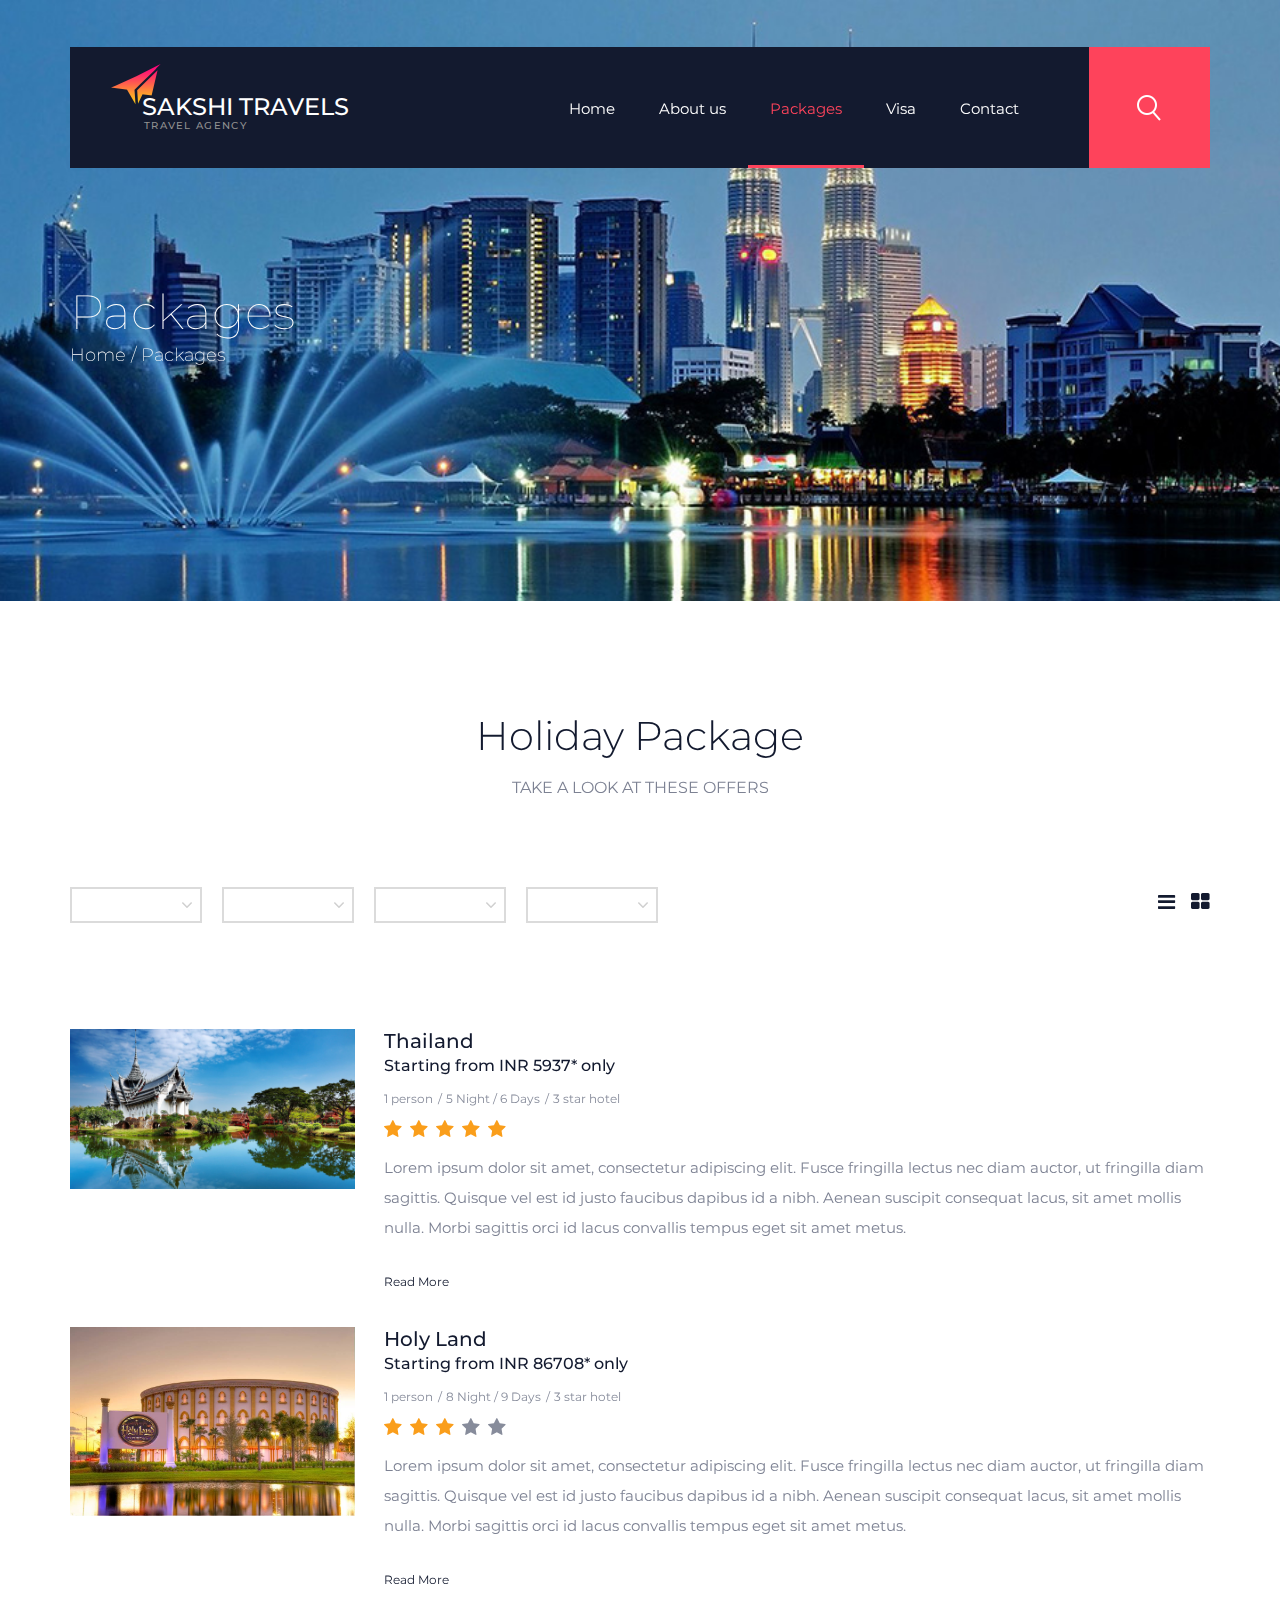
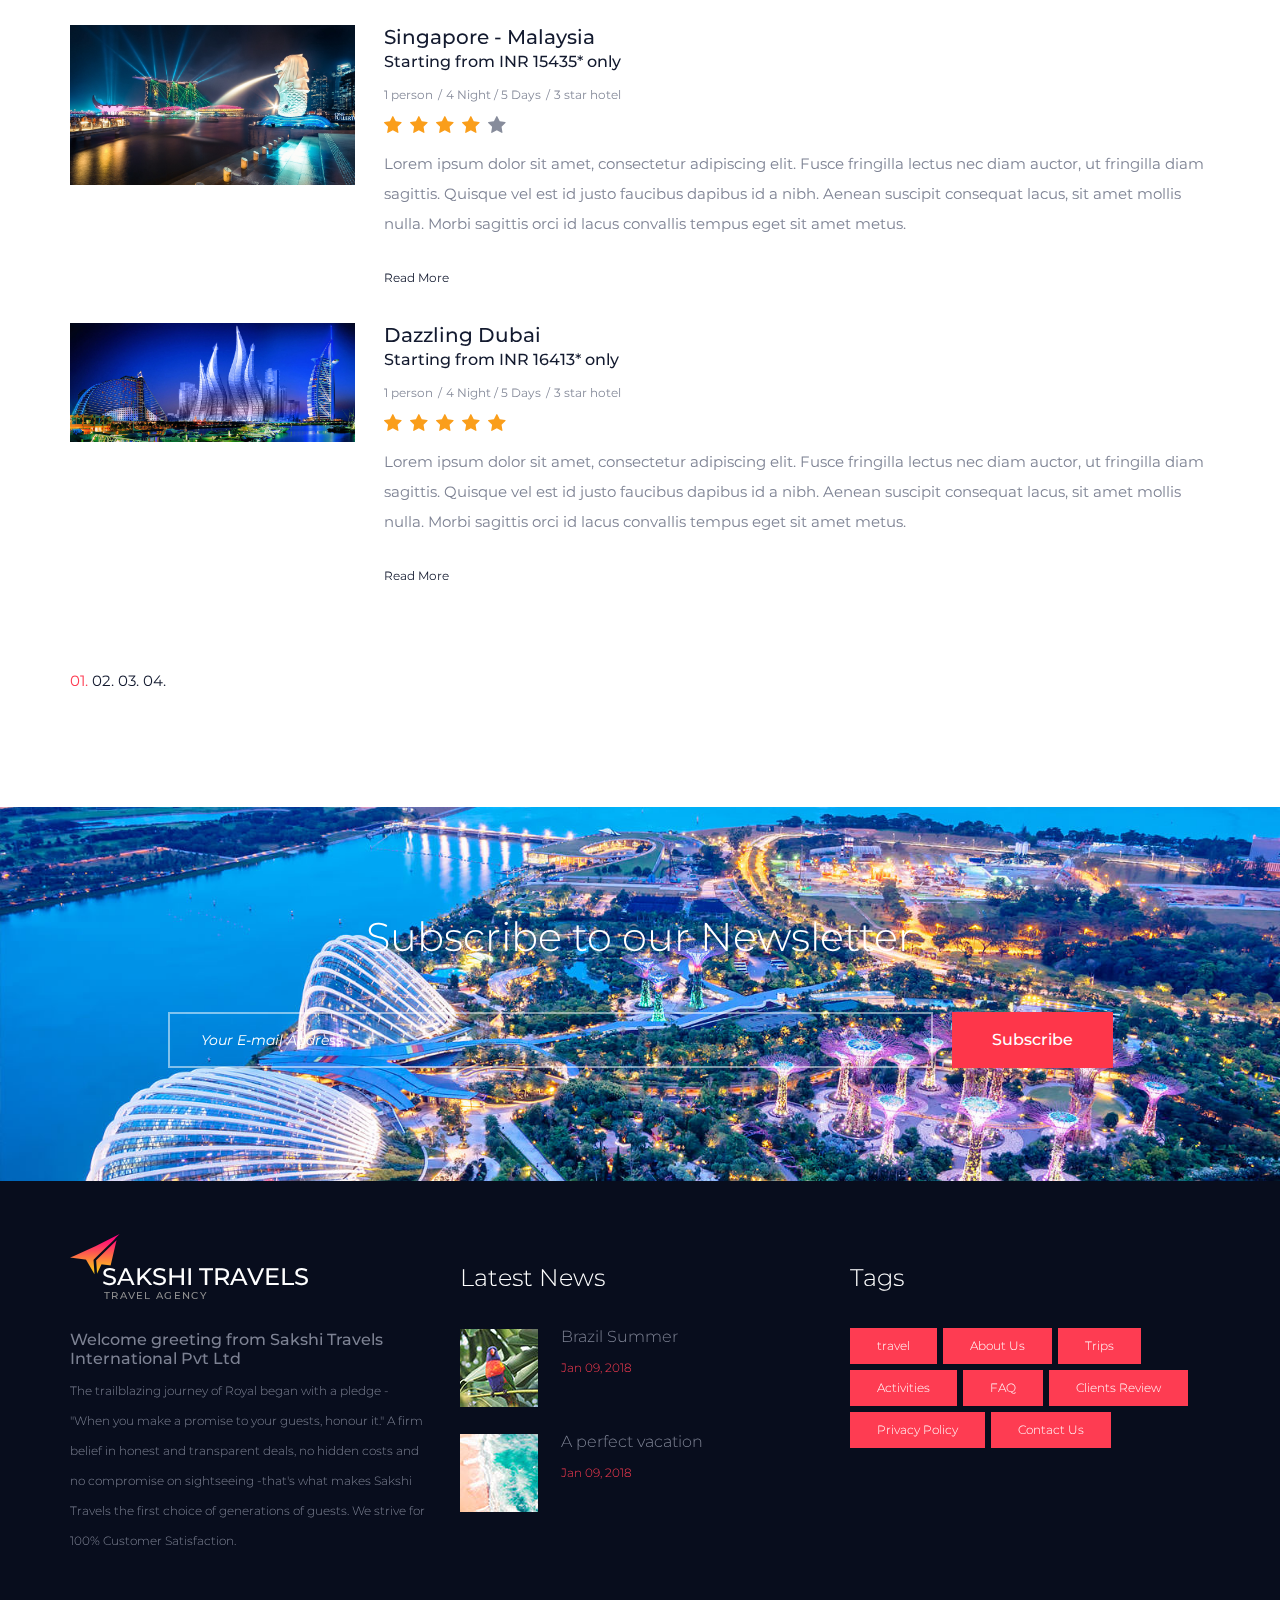
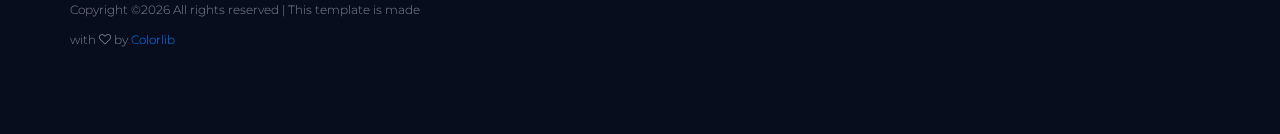
<file: offers.html>
<!DOCTYPE html>
<html lang="en">
<head>
<title>Packages</title>
<meta charset="utf-8">
<meta http-equiv="X-UA-Compatible" content="IE=edge">
<meta name="description" content="Destino project">
<meta name="viewport" content="width=device-width, initial-scale=1">
<link rel="stylesheet" type="text/css" href="styles/bootstrap4/bootstrap.min.css">
<link href="plugins/font-awesome-4.7.0/css/font-awesome.min.css" rel="stylesheet" type="text/css">
<link rel="stylesheet" type="text/css" href="styles/offers_styles.css">
<link rel="stylesheet" type="text/css" href="styles/offers_responsive.css">
</head>
<body>

<div class="super_container">
	
	<!-- Header -->

	<header class="header">
		<div class="container">
			<div class="row">
				<div class="col">
					<div class="header_container d-flex flex-row align-items-center justify-content-start">

						<!-- Logo -->
						<div class="logo_container">
							<div class="logo">
								<div>Sakshi Travels</div>
								<div>travel agency</div>
								<div class="logo_image"><img src="images/logo.png" alt=""></div>
							</div>
						</div>

						<!-- Main Navigation -->
						<nav class="main_nav ml-auto">
							<ul class="main_nav_list">
								<li class="main_nav_item"><a href="index.html">Home</a></li>
								<li class="main_nav_item"><a href="about.html">About us</a></li>
								<li class="main_nav_item active"><a href="#">Packages</a></li>
								<li class="main_nav_item"><a href="news.html">Visa</a></li>
								<li class="main_nav_item"><a href="contact.html">Contact</a></li>
							</ul>
						</nav>

						<!-- Search -->
						<div class="search">
							<form action="#" class="search_form">
								<input type="search" name="search_input" class="search_input ctrl_class" required="required" placeholder="Keyword">
								<button type="submit" class="search_button ml-auto ctrl_class"><img src="images/search.png" alt=""></button>
							</form>
						</div>

						<!-- Hamburger -->
						<div class="hamburger ml-auto"><i class="fa fa-bars" aria-hidden="true"></i></div>

					</div>
				</div>
			</div>
		</div>
	</header>

	<!-- Menu -->

	<div class="menu_container menu_mm">

		<!-- Menu Close Button -->
		<div class="menu_close_container">
			<div class="menu_close"></div>
		</div>

		<!-- Menu Items -->
		<div class="menu_inner menu_mm">
			<div class="menu menu_mm">
				<div class="menu_search_form_container">
					<form action="#" id="menu_search_form">
						<input type="search" class="menu_search_input menu_mm">
						<button id="menu_search_submit" class="menu_search_submit" type="submit"><img src="images/search_2.png" alt=""></button>
					</form>
				</div>
				<ul class="menu_list menu_mm">
					<li class="menu_item menu_mm"><a href="index.html">Home</a></li>
					<li class="menu_item menu_mm"><a href="about.html">About us</a></li>
					<li class="menu_item menu_mm"><a href="#">Packages</a></li>
					<li class="menu_item menu_mm"><a href="news.html">Visa</a></li>
					<li class="menu_item menu_mm"><a href="contact.html">Contact</a></li>
				</ul>

				<!-- Menu Social -->
				
				<div class="menu_social_container menu_mm">
					<ul class="menu_social menu_mm">
						<li class="menu_social_item menu_mm"><a href="#"><i class="fa fa-pinterest" aria-hidden="true"></i></a></li>
						<li class="menu_social_item menu_mm"><a href="#"><i class="fa fa-linkedin" aria-hidden="true"></i></a></li>
						<li class="menu_social_item menu_mm"><a href="#"><i class="fa fa-instagram" aria-hidden="true"></i></a></li>
						<li class="menu_social_item menu_mm"><a href="#"><i class="fa fa-facebook" aria-hidden="true"></i></a></li>
						<li class="menu_social_item menu_mm"><a href="#"><i class="fa fa-twitter" aria-hidden="true"></i></a></li>
					</ul>
				</div>

				<div class="menu_copyright menu_mm">Colorlib All rights reserved</div>
			</div>

		</div>

	</div>
	
	<!-- Home -->

	<div class="home">
		<!-- Image by https://unsplash.com/@peecho -->
		<div class="home_background parallax-window" data-parallax="scroll" data-image-src="images/offers.jpg" data-speed="0.8"></div>
		<div class="container">
			<div class="row">
				<div class="col">
					<div class="home_content">
						<div class="home_content_inner">
							<div class="home_title">Packages</div>
							<div class="home_breadcrumbs">
								<ul class="home_breadcrumbs_list">
									<li class="home_breadcrumb"><a href="index.html">Home</a></li>
									<li class="home_breadcrumb">Packages</li>
								</ul>
							</div>
						</div>
					</div>
				</div>
			</div>
		</div>		
	</div>

	<!-- Offers -->

	<div class="offers">
		<div class="container">
			<div class="row">
				<div class="col">
					<div class="section_title text-center">
						<h2>Holiday Package</h2>
						<div>take a look at these offers</div>
					</div>
				</div>
			</div>
			<div class="row filtering_row">
				<div class="col">
					<div class="sorting_group_1">
						<ul class="item_sorting">
							<li>
								<span class="sorting_text"></span>
								<i class="fa fa-angle-down"></i>
								<ul>
									<li class="item_sorting_btn" data-isotope-option='{ "sortBy": "original-order" }'><span>Show All</span></li>
									<li class="item_sorting_btn" data-isotope-option='{ "sortBy": "price" }'><span>Price</span></li>
									<li class="item_sorting_btn" data-isotope-option='{ "sortBy": "name" }'><span>Name</span></li>
								</ul>
							</li>
							<li>
								<span class="sorting_text"></span>
								<i class="fa fa-angle-down"></i>
								<ul>
									<li class="item_filter_btn" data-filter="*"><span>Show All</span></li>
									<li class="item_sorting_btn" data-isotope-option='{ "sortBy": "stars" }'><span>Ascending</span></li>
									<li class="item_filter_btn" data-filter=".rating_1"><span>1</span></li>
									<li class="item_filter_btn" data-filter=".rating_2"><span>2</span></li>
									<li class="item_filter_btn" data-filter=".rating_3"><span>3</span></li>
									<li class="item_filter_btn" data-filter=".rating_4"><span>4</span></li>
									<li class="item_filter_btn" data-filter=".rating_5"><span>5</span></li>
								</ul>
							</li>
							<li>
								<span class="sorting_text"></span>
								<i class="fa fa-angle-down"></i>
								<ul>
									<li class="item_sorting_btn" data-isotope-option='{ "sortBy": "original-order" }'><span>Default</span></li>
									<li class="item_sorting_btn" data-isotope-option='{ "sortBy": "price" }'><span>Price</span></li>
								</ul>
							</li>
							<li>
								<span class="sorting_text"></span>
								<i class="fa fa-angle-down"></i>
								<ul>
									<li><span>Facility</span></li>
									<li><span>Facility</span></li>
									<li><span>Facility</span></li>
								</ul>
							</li>
						</ul>
					</div>
					<div class="sorting_group_2 clearfix">
						<ul>
							<li></li>
							<li></li>
							<li></li>
						</ul>
						<div class="sorting_icons clearfix">
							<div class="detail_view"><i class="fa fa-bars" aria-hidden="true"></i></div>
							<div class="box_view"><i class="fa fa-th-large" aria-hidden="true"></i></div>
						</div>
					</div>
				</div>
			</div>
			<div class="row">
				<div class="col">
					<div class="items item_grid clearfix">

						<!-- Item -->
						<div class="item clearfix rating_5">
							<div class="item_image"><img src="images/top_1.jpg" alt=""></div>
							<div class="item_content">
								<div class="item_price"></div>
								<div class="item_title">Thailand<br><h6>Starting from INR 5937* only</h6></div>
								<ul>
									<li>1 person</li>
									<li>5 Night / 6 Days</li>
									<li>3 star hotel</li>
								</ul>
								<div class="rating rating_5" data-rating="5">
									<i class="fa fa-star"></i>
									<i class="fa fa-star"></i>
									<i class="fa fa-star"></i>
									<i class="fa fa-star"></i>
									<i class="fa fa-star"></i>
								</div>
								<div class="item_text">Lorem ipsum dolor sit amet, consectetur adipiscing elit. Fusce fringilla lectus nec diam auctor, ut fringilla diam sagittis. Quisque vel est id justo faucibus dapibus id a nibh. Aenean suscipit consequat lacus, sit amet mollis nulla. Morbi sagittis orci id lacus convallis tempus eget sit amet metus.</div>
								<div class="item_more_link"><a href="#">Read More</a></div>
							</div>
						</div>

						<!-- Item -->
						<div class="item clearfix rating_3">
							<div class="item_image"><img src="images/top_2.jpg" alt=""></div>
							<div class="item_content">
								<div class="item_price"></div>
								<div class="item_title">Holy Land<br><h6>Starting from INR 86708* only</h6></div>
								<ul>
									<li>1 person</li>
									<li>8 Night / 9 Days</li>
									<li>3 star hotel</li>
								</ul>
								<div class="rating rating_3" data-rating="3">
									<i class="fa fa-star"></i>
									<i class="fa fa-star"></i>
									<i class="fa fa-star"></i>
									<i class="fa fa-star"></i>
									<i class="fa fa-star"></i>
								</div>
								<div class="item_text">Lorem ipsum dolor sit amet, consectetur adipiscing elit. Fusce fringilla lectus nec diam auctor, ut fringilla diam sagittis. Quisque vel est id justo faucibus dapibus id a nibh. Aenean suscipit consequat lacus, sit amet mollis nulla. Morbi sagittis orci id lacus convallis tempus eget sit amet metus.</div>
								<div class="item_more_link"><a href="#">Read More</a></div>
							</div>
						</div>

						<!-- Item -->
						<div class="item clearfix rating_4">
							<div class="item_image"><img src="images/top_3.jpg" alt=""></div>
							<div class="item_content">
								<div class="item_price"></div>
								<div class="item_title">Singapore - Malaysia<br><h6>Starting from INR 15435* only</h6></div>
								<ul>
									<li>1 person</li>
									<li>4 Night / 5 Days</li>
									<li>3 star hotel</li>
								</ul>
								<div class="rating rating_4" data-rating="4">
									<i class="fa fa-star"></i>
									<i class="fa fa-star"></i>
									<i class="fa fa-star"></i>
									<i class="fa fa-star"></i>
									<i class="fa fa-star"></i>
								</div>
								<div class="item_text">Lorem ipsum dolor sit amet, consectetur adipiscing elit. Fusce fringilla lectus nec diam auctor, ut fringilla diam sagittis. Quisque vel est id justo faucibus dapibus id a nibh. Aenean suscipit consequat lacus, sit amet mollis nulla. Morbi sagittis orci id lacus convallis tempus eget sit amet metus.</div>
								<div class="item_more_link"><a href="#">Read More</a></div>
							</div>
						</div>

						<!-- Item -->
						<div class="item clearfix rating_5">
							<div class="item_image"><img src="images/top_4.jpg" alt=""></div>
							<div class="item_content">
								<div class="item_price"></div>
								<div class="item_title">Dazzling Dubai<br><h6>Starting from INR 16413* only</h6></div>
								<ul>
									<li>1 person</li>
									<li>4 Night / 5 Days</li>
									<li>3 star hotel</li>
								</ul>
								<div class="rating rating_5" data-rating="5">
									<i class="fa fa-star"></i>
									<i class="fa fa-star"></i>
									<i class="fa fa-star"></i>
									<i class="fa fa-star"></i>
									<i class="fa fa-star"></i>
								</div>
								<div class="item_text">Lorem ipsum dolor sit amet, consectetur adipiscing elit. Fusce fringilla lectus nec diam auctor, ut fringilla diam sagittis. Quisque vel est id justo faucibus dapibus id a nibh. Aenean suscipit consequat lacus, sit amet mollis nulla. Morbi sagittis orci id lacus convallis tempus eget sit amet metus.</div>
								<div class="item_more_link"><a href="#">Read More</a></div>
							</div>
						</div>

					</div>
				</div>
			</div>
			<div class="row">
				<div class="col">
					<div class="pages">
						<ul class="pages_list">
							<li class="page active"><a href="#">01.</a></li>
							<li class="page"><a href="#">02.</a></li>
							<li class="page"><a href="#">03.</a></li>
							<li class="page"><a href="#">04.</a></li>
						</ul>
					</div>
				</div>
			</div>
		</div>
	</div>

	<!-- Newsletter -->

	<div class="newsletter">
		<!-- Image by https://unsplash.com/@garciasaldana_ -->
		<div class="newsletter_background" style="background-image:url(images/newsletter.jpg)"></div>
		<div class="container">
			<div class="row">
				<div class="col-lg-10 offset-lg-1">
					<div class="newsletter_content">
						<div class="newsletter_title text-center">Subscribe to our Newsletter</div>
						<div class="newsletter_form_container">
							<form action="#" id="newsletter_form" class="newsletter_form">
								<div class="d-flex flex-md-row flex-column align-content-center justify-content-between">
									<input type="email" id="newsletter_input" class="newsletter_input" placeholder="Your E-mail Address">
									<button type="submit" id="newsletter_button" class="newsletter_button">Subscribe</button>
								</div>
							</form>
						</div>
					</div>
				</div>
			</div>
		</div>
	</div>

	<!-- Footer -->

	<footer class="footer">
		<div class="container">
			<div class="row">

				<!-- Footer Column -->
				<div class="col-lg-4 footer_col">
					<div class="footer_about">
						<!-- Logo -->
						<div class="logo_container">
							<div class="logo">
								<div>Sakshi Travels</div>
								<div>travel agency</div>
								<div class="logo_image"><img src="images/logo.png" alt=""></div>
							</div>
						</div>
						<div class="footer_about_text"><h6>Welcome greeting from Sakshi Travels International Pvt Ltd</h6>

The trailblazing journey of Royal began with a pledge - "When you make a promise to your guests, honour it." A firm belief in honest and transparent deals, no hidden costs and no compromise on sightseeing -that's what makes Sakshi Travels the first choice of generations of guests. We strive for 100% Customer Satisfaction.  </div>
						<div class="copyright"><!-- Link back to Colorlib can't be removed. Template is licensed under CC BY 3.0. -->
Copyright &copy;<script>document.write(new Date().getFullYear());</script> All rights reserved | This template is made with <i class="fa fa-heart-o" aria-hidden="true"></i> by <a href="https://colorlib.com" target="_blank">Colorlib</a>
<!-- Link back to Colorlib can't be removed. Template is licensed under CC BY 3.0. --></div>
					</div>
				</div>

				<!-- Footer Column -->
				<div class="col-lg-4 footer_col">
					<div class="footer_latest">
						<div class="footer_title">Latest News</div>
						<div class="footer_latest_content">

							<!-- Footer Latest Post -->
							<div class="footer_latest_item">
								<div class="footer_latest_image"><img src="images/latest_1.jpg" alt="https://unsplash.com/@peecho"></div>
								<div class="footer_latest_item_content">
									<div class="footer_latest_item_title"><a href="news.html">Brazil Summer</a></div>
									<div class="footer_latest_item_date">Jan 09, 2018</div>
								</div>
							</div>

							<!-- Footer Latest Post -->
							<div class="footer_latest_item">
								<div class="footer_latest_image"><img src="images/latest_2.jpg" alt="https://unsplash.com/@sanfrancisco"></div>
								<div class="footer_latest_item_content">
									<div class="footer_latest_item_title"><a href="news.html">A perfect vacation</a></div>
									<div class="footer_latest_item_date">Jan 09, 2018</div>
								</div>
							</div>

						</div>
					</div>
				</div>

				<!-- Footer Column -->
				<div class="col-lg-4 footer_col">
					<div class="tags footer_tags">
						<div class="footer_title">Tags</div>
						<ul class="tags_content d-flex flex-row flex-wrap align-items-start justify-content-start">
							<li class="tag"><a href="#">travel</a></li>
							<li class="tag"><a href="#">About Us</a></li>
							<li class="tag"><a href="#">Trips</a></li>
							<li class="tag"><a href="#">Activities</a></li>
							<li class="tag"><a href="#">FAQ</a></li>
							<li class="tag"><a href="#">Clients Review</a></li>
							<li class="tag"><a href="#">Privacy Policy</a></li>
							<li class="tag"><a href="#">Contact Us</a></li>
						</ul>
					</div>
				</div>

			</div>
		</div>
	</footer>
</div>

<script src="js/jquery-3.2.1.min.js"></script>
<script src="styles/bootstrap4/popper.js"></script>
<script src="styles/bootstrap4/bootstrap.min.js"></script>
<script src="plugins/greensock/TweenMax.min.js"></script>
<script src="plugins/greensock/TimelineMax.min.js"></script>
<script src="plugins/scrollmagic/ScrollMagic.min.js"></script>
<script src="plugins/greensock/animation.gsap.min.js"></script>
<script src="plugins/greensock/ScrollToPlugin.min.js"></script>
<script src="plugins/Isotope/isotope.pkgd.min.js"></script>
<script src="plugins/easing/easing.js"></script>
<script src="plugins/parallax-js-master/parallax.min.js"></script>
<script src="js/offers_custom.js"></script>
</body>
</html>
</file>
<file: styles/about_styles.css>
@charset "utf-8";
/* CSS Document */

/******************************

[Table of Contents]

1. Fonts
2. Body and some general stuff
3. Home
4. Header
	4.1 Logo
	4.2 Navigation
	4.3 Search
	4.4 Hamburger
5. Menu
	5.1 Menu Social
	5.2 Menu copyright
6. Find
7. About
8. Milestones
9. Services
10. Newsletter
11. Footer


******************************/

/***********
1. Fonts
***********/

@import url('https://fonts.googleapis.com/css?family=Montserrat:100,200,300,400,500,600,700,800,900');

/*********************************
2. Body and some general stuff
*********************************/

*
{
	margin: 0;
	padding: 0;
	-webkit-font-smoothing: antialiased;
	-webkit-text-shadow: rgba(0,0,0,.01) 0 0 1px;
	text-shadow: rgba(0,0,0,.01) 0 0 1px;
}
body
{
	font-family: 'Montserrat', sans-serif;
	font-size: 14px;
	font-weight: 400;
	background: #FFFFFF;
	color: #131a2f;
}
div
{
	display: block;
	position: relative;
	-webkit-box-sizing: border-box;
    -moz-box-sizing: border-box;
    box-sizing: border-box;
}
ul
{
	list-style: none;
	margin-bottom: 0px;
}
p
{
	font-family: 'Montserrat', sans-serif;
	font-size: 15px;
	line-height: 2;
	font-weight: 300;
	color: #7d8293;
	-webkit-font-smoothing: antialiased;
	-webkit-text-shadow: rgba(0,0,0,.01) 0 0 1px;
	text-shadow: rgba(0,0,0,.01) 0 0 1px;
}
p a
{
	display: inline;
	position: relative;
	color: inherit;
	border-bottom: solid 1px #ffa07f;
	-webkit-transition: all 200ms ease;
	-moz-transition: all 200ms ease;
	-ms-transition: all 200ms ease;
	-o-transition: all 200ms ease;
	transition: all 200ms ease;
}
a, a:hover, a:visited, a:active, a:link
{
	text-decoration: none;
	-webkit-font-smoothing: antialiased;
	-webkit-text-shadow: rgba(0,0,0,.01) 0 0 1px;
	text-shadow: rgba(0,0,0,.01) 0 0 1px;
}
p a:active
{
	position: relative;
	color: #FF6347;
}
p a:hover
{
	color: #FFFFFF;
	background: #ffa07f;
}
p a:hover::after
{
	opacity: 0.2;
}
::selection
{
	background: rgba(254, 60, 82, 0.8);
	color: #FFFFFF;
}
p::selection
{
	
}
h1{font-size: 48px;}
h2{font-size: 40px;}
h3{font-size: 24px;}
h4{font-size: 18px;}
h5{font-size: 14px;}
h1, h2, h3, h4, h5, h6
{
	font-family: 'Montserrat', sans-serif;
	-webkit-font-smoothing: antialiased;
	-webkit-text-shadow: rgba(0,0,0,.01) 0 0 1px;
	text-shadow: rgba(0,0,0,.01) 0 0 1px;
}
h1::selection, 
h2::selection, 
h3::selection, 
h4::selection, 
h5::selection, 
h6::selection
{
	
}
.form-control
{
	color: #db5246;
}
section
{
	display: block;
	position: relative;
	box-sizing: border-box;
}
.clear
{
	clear: both;
}
.clearfix::before, .clearfix::after
{
	content: "";
	display: table;
}
.clearfix::after
{
	clear: both;
}
.clearfix
{
	zoom: 1;
}
.float_left
{
	float: left;
}
.float_right
{
	float: right;
}
.trans_200
{
	-webkit-transition: all 200ms ease;
	-moz-transition: all 200ms ease;
	-ms-transition: all 200ms ease;
	-o-transition: all 200ms ease;
	transition: all 200ms ease;
}
.trans_300
{
	-webkit-transition: all 300ms ease;
	-moz-transition: all 300ms ease;
	-ms-transition: all 300ms ease;
	-o-transition: all 300ms ease;
	transition: all 300ms ease;
}
.trans_400
{
	-webkit-transition: all 400ms ease;
	-moz-transition: all 400ms ease;
	-ms-transition: all 400ms ease;
	-o-transition: all 400ms ease;
	transition: all 400ms ease;
}
.trans_500
{
	-webkit-transition: all 500ms ease;
	-moz-transition: all 500ms ease;
	-ms-transition: all 500ms ease;
	-o-transition: all 500ms ease;
	transition: all 500ms ease;
}
.fill_height
{
	height: 100%;
}
.super_container
{
	width: 100%;
	overflow: hidden;
}
.nopadding
{
	padding: 0px !important;
}
.parallax-window
{
    min-height: 400px;
    background: transparent;
}
.prlx_parent
{
	overflow: hidden;
}
.prlx
{
	height: 130% !important;
}

/*********************************
3. Home
*********************************/

.home
{
	width: 100%;
}
.home_background
{
	position: absolute;
	top: 0;
	left: 0;
	width: 100%;
	height: 100%;
	background-repeat: no-repeat;
	background-size: cover;
	background-position: center center;
}
.home_content
{
	width: 100%;
	height: 601px;
}
.home_content_inner
{
	position: absolute;
	top: 46%;
	left: 0;
	width: 100%;
	text-align: left;
}
.home_title
{
	font-size: 48px;
	font-weight: 100;
	color: #FFFFFF;
}
.home_breadcrumbs
{
	margin-top: -6px;
}
.home_breadcrumbs_list
{

}
.home_breadcrumb
{
	display: inline-block;
	font-size: 18px;
	font-weight: 200;
	color: #FFFFFF;
}
.home_breadcrumb a
{
	font-size: 18px;
	font-weight: 200;
	color: #FFFFFF;
	-webkit-transition: all 200ms ease;
	-moz-transition: all 200ms ease;
	-ms-transition: all 200ms ease;
	-o-transition: all 200ms ease;
	transition: all 200ms ease;
}
.home_breadcrumb a:hover
{
	color: #fe3c52;
}
.home_breadcrumb:not(:last-child)::after
{
	content: '/';
	margin-left: 5px;
}

/*********************************
4. Header
*********************************/

.header
{
	display: block;
	position: fixed;
	top: 47px;
	width: 100%;
	z-index: 100;
	-webkit-transition: all 400ms ease;
	-moz-transition: all 400ms ease;
	-ms-transition: all 400ms ease;
	-o-transition: all 400ms ease;
	transition: all 400ms ease;
}
.header.scrolled
{
	top: 15px;
}
.header_container
{
	width: 100%;
	height: 121px;
	background: #131a2f;
	-webkit-transition: all 400ms ease;
	-moz-transition: all 400ms ease;
	-ms-transition: all 400ms ease;
	-o-transition: all 400ms ease;
	transition: all 400ms ease;
}
.header.scrolled .header_container
{
	height: 90px;
}

/*********************************
4.1 Logo
*********************************/

.logo_container
{
	-webkit-transform: translateY(8px);
	-moz-transform: translateY(8px);
	-ms-transform: translateY(8px);
	-o-transform: translateY(8px);
	transform: translateY(8px);
}
.logo
{
	height: 100%;
	padding-left: 72px;
}
.logo div
{
	color: #FFFFFF;
	text-transform: uppercase;
}
.logo div:first-of-type
{
	font-size: 24px;
	font-weight: 500;
	line-height: 0.75;
}
.logo div:nth-child(2)
{
	font-size: 10px;
	font-weight: 500;
	color: #929292;
	letter-spacing: 0.13em;
	margin-top: 2px;
	padding-left: 2px;
}
.logo_image
{
	position: absolute;
	top: -34px;
	left: 41px;
	width: 50px;
	height: 41px;
	-webkit-transition: all 400ms ease;
	-moz-transition: all 400ms ease;
	-ms-transition: all 400ms ease;
	-o-transition: all 400ms ease;
	transition: all 400ms ease;
}
.header.scrolled .logo_image
{
	width: 40px;
	top: -28px;
	left: 46px;
}
.logo_image img
{
	max-width: 100%;
}

/*********************************
4.2 Navigation
*********************************/

.main_nav
{
	/*height: 100%;*/
	padding-right: 173px;
}
.main_nav_list
{
	height: 100%;
}
.main_nav_item
{
	display: inline-block;
	position: relative;
	/*padding-left: 22px;
	padding-right: 22px;*/
	margin-right: -4px;
	padding-top: 2px;
}
.main_nav_item.active::after
{
	display: block;
	position: absolute;
	bottom: 1px;
	left: 0;
	width: 100%;
	height: 3px;
	background: #fe435b;
	content: '';
}
.main_nav_item a
{
	display: block;
	font-size: 15px;
	font-weight: 400;
	color: #FFFFFF;
	line-height: 121px;
	padding-left: 22px;
	padding-right: 22px;
	-webkit-transition: all 200ms ease;
	-moz-transition: all 200ms ease;
	-ms-transition: all 200ms ease;
	-o-transition: all 200ms ease;
	transition: all 200ms ease;
}
.header.scrolled .main_nav_item a
{
	line-height: 90px;
}
.main_nav_item.active a
{
	color: #fe435b;
}
.main_nav_item:hover a
{
	color: #fe435b;
}

/*********************************
4.3 Search
*********************************/

.search
{
	position: absolute;
	top: 0;
	right: 0;
	width: 121px;
	height: 100%;
	background: #fe435b;
	cursor: pointer;
	-webkit-transition: all 200ms ease;
	-moz-transition: all 200ms ease;
	-ms-transition: all 200ms ease;
	-o-transition: all 200ms ease;
	transition: all 200ms ease;
}
.search.active
{
	width: 300px;
}
.search:hover
{
	background: #eb334a;
}
.search_form
{
	display: block;
	position: relative;
	width: 100%;
	height: 100%;
}
.search_input
{
	display: none;
	position: absolute;
	top: 50%;
	-webkit-transform: translateY(-50%);
	-moz-transform: translateY(-50%);
	-ms-transform: translateY(-50%);
	-o-transform: translateY(-50%);
	transform: translateY(-50%);
	left: 25px;
	height: 36px;
	background: transparent;
	border: solid 2px rgba(255, 255, 255, 0.5);
	color: #FFFFFF;
	outline: none;
	padding-left: 10px;
	-webkit-animation: fadeEffect 1s;
    animation: fadeEffect 1s;
}
@-webkit-keyframes fadeEffect {
    from {opacity: 0;}
    to {opacity: 1;}
}
@keyframes fadeEffect {
    from {opacity: 0;}
    to {opacity: 1;}
}
.search.active .search_input
{
	display: inline-block;
}
.search_button
{
	position: absolute;
	top: 50%;
	-webkit-transform: translateY(-50%);
	-moz-transform: translateY(-50%);
	-ms-transform: translateY(-50%);
	-o-transform: translateY(-50%);
	transform: translateY(-50%);
	right: 49px;
	width: 24px;
	height: 26px;
	background: transparent;
	border: none;
	outline: none;
	cursor: pointer;
	pointer-events: none;
}
.search_button img
{
	pointer-events: none;
}
.search_button:focus
{
	outline: none;
}
.search.active .search_button
{
	pointer-events: auto;
}
.search_input::-webkit-input-placeholder
{
	font-size: 12px !important;
	font-weight: 400 !important;
	font-style: italic;
	color: rgba(255, 255, 255, 0.5) !important;
}
.search_input:-moz-placeholder
{
	font-size: 12px !important;
	font-weight: 400 !important;
	font-style: italic;
	color: rgba(255, 255, 255, 0.5) !important;
}
.search_input::-moz-placeholder
{
	font-size: 12px !important;
	font-weight: 400 !important;
	font-style: italic;
	color: rgba(255, 255, 255, 0.5) !important;
} 
.search_input:-ms-input-placeholder
{ 
	font-size: 12px !important;
	font-weight: 400 !important;
	font-style: italic;
	color: rgba(255, 255, 255, 0.5) !important;
}
.search_input::input-placeholder
{
	font-size: 12px !important;
	font-weight: 400 !important;
	font-style: italic;
	color: rgba(255, 255, 255, 0.5) !important;
}

/*********************************
4.4 Hamburger
*********************************/

.hamburger
{
	display: none;
	font-size: 24px;
	padding: 10px;
	color: #3a3a3a;
	margin-right: 20px;
	cursor: pointer;
}
.hamburger i
{
	color: #FFFFFF;
	-webkit-transition: all 200ms ease;
	-moz-transition: all 200ms ease;
	-ms-transition: all 200ms ease;
	-o-transition: all 200ms ease;
	transition: all 200ms ease;
}
.hamburger:hover i
{
	color: #fe435b;
}

/*********************************
5. Menu
*********************************/

.menu_container
{
	position: fixed;
	top: 0;
	right: -50vw;
	width: 50vw;
	height: 100vh;
	background: #FFFFFF;
	z-index: 1000;
	-webkit-transition: all 0.6s ease;
	-moz-transition: all 0.6s ease;
	-ms-transition: all 0.6s ease;
	-o-transition: all 0.6s ease;
	transition: all 0.6s ease;
	visibility: hidden;
	opacity: 0;
}
.menu_container.active
{
	visibility: visible;
	opacity: 1;
	right: 0;
}
.menu
{
	position: absolute;
	width: 100%;
	top:150px;
	left: 0;
	padding-left: 15%;
	padding-right: 79px;
}
.menu_list
{
	-webkit-transform: translateY(3.5rem);
	-moz-transform: translateY(3.5rem);
	-ms-transform: translateY(3.5rem);
	-o-transform: translateY(3.5rem);
	transform: translateY(3.5rem);
	-webkit-transition: all 200ms ease;
	-moz-transition: all 200ms ease;
	-ms-transition: all 200ms ease;
	-o-transition: all 200ms ease;
	transition: all 1000ms 600ms ease;
	opacity: 0;
	margin-top: 30px;
}
.menu_container.active .menu_list
{
	-webkit-transform: translateY(0px);
	-moz-transform: translateY(0px);
	-ms-transform: translateY(0px);
	-o-transform: translateY(0px);
	transform: translateY(0px);
	opacity: 1;
}
.menu_item
{
	margin-bottom: 9px;
}
.menu_item a
{
	font-family: 'Open Sans', sans-serif;
	font-size: 36px;
	font-weight: 700;
	color: #3a3a3a;
	-webkit-transition: all 200ms ease;
	-moz-transition: all 200ms ease;
	-ms-transition: all 200ms ease;
	-o-transition: all 200ms ease;
	transition: all 200ms ease;
}
.menu_item a:hover
{
	color: #fe435b;
}
.menu_close_container
{
	position: absolute;
	top: 86px;
	right: 79px;
	width: 21px;
	height: 21px;
	cursor: pointer;
	-webkit-transform: rotate(45deg);
	-moz-transform: rotate(45deg);
	-ms-transform: rotate(45deg);
	-o-transform: rotate(45deg);
	transform: rotate(45deg);
}
.menu_close
{
	top: 9px;
	width: 21px;
	height: 3px;
	background: #3a3a3a;
	-webkit-transition: all 200ms ease;
	-moz-transition: all 200ms ease;
	-ms-transition: all 200ms ease;
	-o-transition: all 200ms ease;
	transition: all 200ms ease;
}
.menu_close::after
{
	display: block;
	position: absolute;
	top: -9px;
	left: 9px;
	content: '';
	width: 3px;
	height: 21px;
	background: #3a3a3a;
	-webkit-transition: all 200ms ease;
	-moz-transition: all 200ms ease;
	-ms-transition: all 200ms ease;
	-o-transition: all 200ms ease;
	transition: all 200ms ease;
}
.menu_close_container:hover .menu_close,
.menu_close_container:hover .menu_close::after
{
	background: #fe435b;
}
.menu_search_form
{
	position: relative;
}
.menu_search_input
{
	width: 100%;
	height: 50px;
	border: solid 2px rgba(19,26,47,0.5);
	outline: none;
	padding-left: 15px;
}
.menu_search_submit
{
	position: absolute;
	top: 50%;
	-webkit-transform: translateY(-50%);
	-moz-transform: translateY(-50%);
	-ms-transform: translateY(-50%);
	-o-transform: translateY(-50%);
	transform: translateY(-50%);
	width: 50px;
	height: 50px;
	right: 0px;
	border: none;
	outline: none;
	background: transparent;
	cursor: pointer;
}
.menu_search_submit img
{
	max-width: 100%;
}

/*********************************
5.1 Menu Social
*********************************/

.menu_social_container
{
	margin-top: 100px;
	-webkit-transform: translateY(3.5rem);
	-moz-transform: translateY(3.5rem);
	-ms-transform: translateY(3.5rem);
	-o-transform: translateY(3.5rem);
	transform: translateY(3.5rem);
	-webkit-transition: all 1000ms 1000ms ease;
	-moz-transition: all 1000ms 1000ms ease;
	-ms-transition: all 1000ms 1000ms ease;
	-o-transition: all 1000ms 1000ms ease;
	transition: all 1000ms 1000ms ease;
	opacity: 0;
	padding-left: 4px;
}
.menu_social_item
{
	display: inline-block;
	margin-right: 30px;
}
.menu_social_item a i
{
	color: #3a3a3a;
}
.menu_social_item a i:hover
{
	color: #fe435b;
}
.menu_container.active .menu_social_container
{
	-webkit-transform: translateY(0px);
	-moz-transform: translateY(0px);
	-ms-transform: translateY(0px);
	-o-transform: translateY(0px);
	transform: translateY(0px);
	opacity: 1;
}

/*********************************
5.2 Menu copyright
*********************************/

.menu_copyright
{
	margin-top: 60px;
	-webkit-transform: translateY(3.5rem);
	-moz-transform: translateY(3.5rem);
	-ms-transform: translateY(3.5rem);
	-o-transform: translateY(3.5rem);
	transform: translateY(3.5rem);
	-webkit-transition: all 1000ms 1200ms ease;
	-moz-transition: all 1000ms 1200ms ease;
	-ms-transition: all 1000ms 1200ms ease;
	-o-transition: all 1000ms 1200ms ease;
	transition: all 1000ms 1200ms ease;
	opacity: 0;
	padding-left: 3px;
}
.menu_container.active .menu_copyright
{
	-webkit-transform: translateY(0px);
	-moz-transform: translateY(0px);
	-ms-transform: translateY(0px);
	-o-transform: translateY(0px);
	transform: translateY(0px);
	opacity: 1;
}

/*********************************
6. Find
*********************************/

.find
{
	width: calc(100% - 124px);
	margin-left: auto;
	margin-right: auto;
	margin-top: -148px;
	padding-top: 63px;
	padding-bottom: 70px;
	z-index: 10;
	background: transparent;
}
.find_background_container
{
	position: absolute;
	top: 0;
	left: 0;
	width: 100%;
	height: 100%;
}
.find_background
{
	position: absolute;
	top: 0;
	left: 0;
	width: 100%;
	height: 100%;
}
.find_form_container
{
	width: 100%;
	margin-top: 36px;
}
.find_title
{
	width: 100%;
	font-size: 30px;
	font-weight: 300;
	color: #FFFFFF;
}
.find_form
{
	width: 100%;
	height: 100%;
}
.find_input
{
	width: 100%;
	height: 56px;
	border: none;
	outline: none;
	padding-left: 20px;
	padding-right: 20px;
	font-size: 13px;
	font-weight: 400;
	line-height: 52px;
	color: #FFFFFF;
	border: solid 2px rgba(255,255,255,0.5);
	background: transparent;
}
.find_item:first-child
{
	width: 31.413%;
}
.find_item:nth-child(2)
{
	width: 31.413%;
}
.find_item:nth-child(3)
{
	width: 10.122%;
}
.find_item:nth-child(4)
{
	width: 10.122%;
}
.find_item div
{
	font-size: 14px;
	font-weight: 400;
	color: #FFFFFF;
	margin-bottom: 7px;
}
.dropdown_item_select
{
	-webkit-appearance:none;
    -moz-appearance:none;
    -ms-appearance:none;
    -o-appearance:none;
    appearance:none;
	-webkit-box-shadow: 0px 0px 0px rgba(0, 0, 0, 0);
	-webkit-user-select: none;
	background-image: url(../images/down.png);
	background-position: center right;
	background-repeat: no-repeat;
	margin: 0;
	overflow: hidden;
	text-overflow: ellipsis;
	white-space: nowrap;
	cursor: pointer;
	font-size: 14px;
	font-weight: 400;
	font-style: italic;
	color: #939393 !important;
}
.dropdown_item_select::-ms-expand
{
    display: none;
}
.find_input:hover
{
	border: solid 2px rgba(254, 67, 91, 0.5);
}
.find_input:focus
{
	outline-color: rgba(254, 67, 91, 0.5);
	border: solid 2px rgba(254, 67, 91, 0.5);
}
.find_button
{
	width: 14.048%;
	height: 56px;
	font-size: 16px;
	font-weight: 500;
	color: #FFFFFF;
	line-height: 52px;
	padding-left: 46px;
	padding-right: 46px;
	background: #fe435b !important;
	-webkit-transform: translateY(14px);
	-moz-transform: translateY(14px);
	-ms-transform: translateY(14px);
	-o-transform: translateY(14px);
	transform: translateY(14px);
	border: none;
	outline: none;
	cursor: pointer;
}
.find_button:hover
{
	opacity: 0.8;
}
.find_input::-webkit-input-placeholder
{
	font-size: 14px !important;
	font-weight: 400 !important;
	font-style: italic;
	color: #939393 !important;
}
.find_input:-moz-placeholder
{
	font-size: 14px !important;
	font-weight: 400 !important;
	font-style: italic;
	color: #939393 !important;
}
.find_input::-moz-placeholder
{
	font-size: 14px !important;
	font-weight: 400 !important;
	font-style: italic;
	color: #939393 !important;
} 
.find_input:-ms-input-placeholder
{ 
	font-size: 14px !important;
	font-weight: 400 !important;
	font-style: italic;
	color: #939393 !important;
}
.find_input::input-placeholder
{
	font-size: 14px !important;
	font-weight: 400 !important;
	font-style: italic;
	color: #939393 !important;
}

/*********************************
7. About
*********************************/

.about
{
	padding-bottom: 119px;
	background: #FFFFFF;
}
.section_title
{
	padding-top: 111px;
	line-height: 1.1;
}
.section_title h2
{
	font-weight: 300;
	color: #131a2f;
}
.section_title div
{
	font-size: 16px;
	font-weight: 400;
	color: #7d8293;
	text-transform: uppercase;
	margin-top: 19px;
}
.button
{
	display: inline-block;
	width: 161px;
	height: 56px;
	background: #fe3c52;
	text-align: center;
}
.button a
{
	display: block;
	font-size: 16px;
	color: #FFFFFF;
	font-weight: 500;
	line-height: 56px;
}
.about_row
{
	padding-top: 85px;
}
.about_content
{
	margin-top: -7px;
}
.about_content p:last-of-type
{
	margin-bottom: 0;
}
.about_button
{
	margin-top: 48px;
}
.about_button:hover
{
	opacity: 0.8;
}
.about_image img
{
	max-width: 100%;
}

/*********************************
8. Milestones
*********************************/

.milestones
{
	padding-bottom: 120px;
}
.milestones_background
{
	position: absolute;
	top: 0;
	left: 0;
	width: 100%;
	height: 100%;
}
.milestones_text
{
	width: 100%;
	text-align: center;
	margin-top: 64px;
}
.milestones_text p
{
	color: #FFFFFF;
}
.milestones_text p:last-of-type
{
	margin-bottom: 0px;
}
.milestones .section_title h2
{
	color: #FFFFFF;
}
.milestones_container
{
	margin-top: 111px;
}
.milestone
{
	text-align: center;
}
.milestone_text
{
	font-size: 18px;
	font-weight: 300;
	color: #FFFFFF;
	margin-top: -3px;
}
.milestone_icon
{
	width: 100%;
	height: 82px;
	text-align: center;
}
.milestone_icon img
{
	max-height: 100%;
}
.milestone_counter
{
	font-size: 36px;
	font-weight: 300;
	color: #FFFFFF;
	margin-top: 43px;
}

/*********************************
9. Services
*********************************/

.services
{
	width: 100%;
	background: #FFFFFF;
	padding-bottom: 109px;
}
.icon_box_container
{
	margin-top: 87px;
}
.icon_box_image
{
	display: inline-block;
	height: 62px;
}
.icon_box_image img
{
	max-height: 100%;
}
.svg path,
.svg rect,
.svg polygon
{
	fill: #afafaf;
	-webkit-transition: all 200ms ease;
	-moz-transition: all 200ms ease;
	-ms-transition: all 200ms ease;
	-o-transition: all 200ms ease;
	transition: all 200ms ease;
}
.icon_box:hover .svg path,
.icon_box:hover .svg rect,
.icon_box:hover .svg polygon
{
	fill: #fe3c52;
}
.icon_box svg
{
	height: 62px;
	width: auto;
}
.icon_box_title
{
	display: inline-block;
	vertical-align: bottom;
	font-size: 24px;
	font-weight: 300;
	color: #131a2f;
	padding-left: 22px;
}
.icon_box_text
{
	margin-top: 14px;
}
.icon_box p:last-of-type
{
	margin-bottom: 0;
}
.icon_box_more
{
	display: inline-block;
	position: relative;
	font-size: 12px;
	font-weight: 400;
	color: #131a2f;
	margin-top: 35px;
	overflow: hidden;
	-webkit-transition: all 200ms ease;
	-moz-transition: all 200ms ease;
	-ms-transition: all 200ms ease;
	-o-transition: all 200ms ease;
	transition: all 200ms ease;
}
.icon_box_more:hover
{
	color: #fe3c52;
}
.icon_box_more::before
{
	display: block;
	position: absolute;
	top: 0;
	left: -100%;
	width: 100%;
	height: 100%;
	content: '';
	background: #fe3c52;
	-webkit-transition: all 0.5s cubic-bezier(0.615, 0.19, 0.305, 0.91);
    -moz-transition: all 0.5s cubic-bezier(0.615, 0.19, 0.305, 0.91);
    -ms-transition: all 0.5s cubic-bezier(0.615, 0.19, 0.305, 0.91);
    -o-transition: all 0.5s cubic-bezier(0.615, 0.19, 0.305, 0.91);
    transition: all 0.5s cubic-bezier(0.615, 0.19, 0.305, 0.91);
}
.icon_box_more:hover::before
{
	left: 100%;
}

/*********************************
10. Newsletter
*********************************/

.newsletter
{
	padding-top: 108px;
	padding-bottom: 113px;
}
.newsletter_background
{
	position: absolute;
	top: 0;
	left: 0;
	width: 100%;
	height: 100%;
	background-repeat: no-repeat;
	background-size: cover;
	background-position: center center;
}
.newsletter_title
{
	font-size: 40px;
	font-weight: 300;
	color: #FFFFFF;
	line-height: 1.1;
}
.newsletter_form_container
{
	margin-top: 53px;
}
.newsletter_input
{
	width: calc(100% - 180px);
	height: 56px;
	border: solid 2px rgba(255,255,255,0.5);
	outline: none;
	background: transparent;
	padding-left: 31px;
	color: #FFFFFF;
}
.newsletter_button
{
	width: 161px;
	height: 56px;
	vertical-align: top;
	cursor: pointer;
	border: none;
	outline: none;
	background: #fe364a;
	color: #FFFFFF;
	font-size: 16px;
	font-weight: 500;
	-webkit-transition: all 200ms ease;
	-moz-transition: all 200ms ease;
	-ms-transition: all 200ms ease;
	-o-transition: all 200ms ease;
	transition: all 200ms ease;
}
.newsletter_button:hover
{
	opacity: 0.8;
}
.newsletter_input::-webkit-input-placeholder
{
	font-size: 14px !important;
	font-weight: 400 !important;
	font-style: italic;
	color: #FFFFFF !important;
}
.newsletter_input:-moz-placeholder
{
	font-size: 14px !important;
	font-weight: 400 !important;
	font-style: italic;
	color: #FFFFFF !important;
}
.newsletter_input::-moz-placeholder
{
	font-size: 14px !important;
	font-weight: 400 !important;
	font-style: italic;
	color: #FFFFFF !important;
} 
.newsletter_input:-ms-input-placeholder
{ 
	font-size: 14px !important;
	font-weight: 400 !important;
	font-style: italic;
	color: #FFFFFF !important;
}
.newsletter_input::input-placeholder
{
	font-size: 14px !important;
	font-weight: 400 !important;
	font-style: italic;
	color: #FFFFFF !important;
}

/*********************************
11. Footer
*********************************/

.footer
{
	width: 100%;
	background: #080d1d;
	padding-top: 79px;
	padding-bottom: 79px;
}
.footer_about
{
	width: 100%;
}
.footer .logo
{
	padding-left: 32px;
}
.footer .logo_image
{
	left: 0;
}
.footer_about_text
{
	font-size: 12px;
	font-weight: 300;
	line-height: 2.5;
	color: #7d8293;
	margin-top: 35px;
}
.copyright
{
	font-size: 12px;
	font-weight: 300;
	line-height: 2.5;
	color: #7d8293;
	margin-top: 39px;
}
.footer_latest
{
	width: 100%;
}
.footer_title
{
	font-size: 24px;
	font-weight: 300;
	color: #FFFFFF;
}
.footer_latest_item
{
	margin-bottom: 27px;
}
.footer_latest_item:last-child
{
	margin-bottom: 0;
}
.footer_latest_content
{
	margin-top: 33px;
}
.footer_latest_image
{
	display: inline-block;
	width: 78px;
	height: 78px;
}
.footer_latest_image img
{
	max-width: 100%;
}
.footer_latest_item_content
{
	display: inline-block;
	vertical-align: top;
	margin-top: -4px;
	padding-left: 19px;
}
.footer_latest_item_title a
{
	font-size: 16px;
	font-weight: 300;
	color: #7d8293;
	-webkit-transition: all 200ms ease;
	-moz-transition: all 200ms ease;
	-ms-transition: all 200ms ease;
	-o-transition: all 200ms ease;
	transition: all 200ms ease;
}
.footer_latest_item_title a:hover
{
	color: #fe3c52;
}
.footer_latest_item_date
{
	font-size: 12px;
	font-weight: 300;
	color: #fe3c52;
	margin-top: 10px;
}
.tags_content
{
	margin-top: 32px;
}
.tag
{
	height: 36px;
	background: rgba(254,60,82,1);
	margin-right: 6px;
	margin-bottom: 6px;
	-webkit-transition: all 200ms ease;
	-moz-transition: all 200ms ease;
	-ms-transition: all 200ms ease;
	-o-transition: all 200ms ease;
	transition: all 200ms ease;
}
.tag a
{
	display: block;
	font-size: 12px;
	font-weight: 300;
	padding-left: 27px;
	padding-right: 27px;
	line-height: 36px;
	color: #FFFFFF;
	-webkit-transition: all 200ms ease;
	-moz-transition: all 200ms ease;
	-ms-transition: all 200ms ease;
	-o-transition: all 200ms ease;
	transition: all 200ms ease;
}
.tag:hover
{
	background: rgba(254,60,82,0.8);
}
</file>
<file: styles/about_responsive.css>
@charset "utf-8";
/* CSS Document */

/******************************

[Table of Contents]

1. 1600px
2. 1440px
3. 1280px
4. 1199px
5. 1024px
6. 991px
7. 959px
8. 880px
9. 768px
10. 767px
11. 539px
12. 479px
13. 400px

******************************/

/************
1. 1600px
************/

@media only screen and (max-width: 1600px)
{
	
}

/************
2. 1440px
************/

@media only screen and (max-width: 1440px)
{
	
}

/************
3. 1380px
************/

@media only screen and (max-width: 1380px)
{
	
}

/************
3. 1280px
************/

@media only screen and (max-width: 1280px)
{
	
}

/************
4. 1199px
************/

@media only screen and (max-width: 1199px)
{
	
}

/************
4. 1100px
************/

@media only screen and (max-width: 1100px)
{
	
}

/************
5. 1024px
************/

@media only screen and (max-width: 1024px)
{
	
}

/************
6. 991px
************/

@media only screen and (max-width: 991px)
{
	.header
	{
		top: 15px;
	}
	.main_nav,
	.search
	{
		display: none !important;
	}
	.hamburger
	{
		display: block;
	}
	.logo div:first-of-type
	{
		font-size: 22px;
	}
	.logo div:nth-child(2)
	{
		font-size: 9px;
	}
	.find
	{
		width: calc(100% - 30px);
	}
	.find_item:first-child
	{
		width: calc((100% - 8px) / 2);
		margin-bottom: 30px;
	}
	.find_item:nth-child(2)
	{
		width: calc((100% - 8px) / 2);
		margin-bottom: 30px;
	}
	.find_item:nth-child(3),
	.find_item:nth-child(4)
	{
		width: calc((100% - 154px) / 2);
	}
	.find_button
	{
		width: 138px;
	}
	.about_col:not(:first-child)
	{
		margin-bottom: 40px;
	}
	.milestone_col:not(:last-child)
	{
		margin-bottom: 60px;
	}
	.milestone_counter
	{
		margin-top: 23px;
	}
	.icon_box_col:not(:last-child)
	{
		margin-bottom: 40px;
	}
	.icon_box_title
	{
		font-size: 22px;
	}
	.footer_col
	{
		margin-bottom: 30px;
	}
	.copyright
	{
		margin-top: 22px;
	}
	.footer_latest
	{
		margin-bottom: 10px;
	}
}

/************
7. 959px
************/

@media only screen and (max-width: 959px)
{
	
}

/************
8. 880px
************/

@media only screen and (max-width: 880px)
{
	
}

/************
9. 768px
************/

@media only screen and (max-width: 768px)
{
	
}

/************
10. 767px
************/

@media only screen and (max-width: 767px)
{
	.menu_container
	{
		right: -100vw;
		width: 100vw;
		height: 100vh;
	}
	.find_item:first-child
	{
		width: 100%;
		margin-bottom: 30px;
	}
	.find_item:nth-child(2)
	{
		width: 100%;
		margin-bottom: 30px;
	}
	.find_item:nth-child(3),
	.find_item:nth-child(4)
	{
		width: 100%;
		margin-bottom: 30px;
	}
	.find_button
	{
		width: 138px;
	}
	.newsletter_input
	{
		width: 100%;
	}
	.newsletter_button
	{
		margin-left: auto;
		margin-right: auto;
		margin-top: 15px;
	}
}

/************
11. 575px
************/

@media only screen and (max-width: 575px)
{
	h2{font-size: 24px;}
	p{font-size:13px;}
	.header_container
	{
		height: 70px;
	}
	.header.scrolled .header_container
	{
		height: 70px;
	}
	.logo
	{
		padding-left: 33px;
	}
	.logo_image
	{
		width: 30px;
	    top: -22px;
	    left: 14px;
	}
	.header.scrolled .logo_image
	{
		width: 30px;
	    top: -22px;
	    left: 14px;
	}
	.logo div:first-of-type
	{
		font-size: 16px;
	}
	.logo div:nth-child(2)
	{
		font-size: 8px;
	}
	.menu
	{
		top: 70px;
		padding-right: 32px;
	}
	.menu_item
	{
		margin-bottom: 0px;
	}
	.menu_item a
	{
		font-size: 24px;
	}
	.menu_copyright
	{
		display: none;
	}
	.menu_social_container
	{
		margin-top: 50px;
	}
	.menu_close_container
	{
		right: 30px;
		top: 34px;
	}
	.hamburger
	{
		right: -10px;
		font-size: 18px;
	}
	.menu_search_input
	{
		height: 40px;
	}
	.menu_search_submit
	{
		width: 40px;
		height: 40px;
	}
	.menu_search_submit img
	{
		max-width: 50%;
	}
	.home
	{
		height: 372px;
	}
	.home_content
	{
		height: 372px;
	}
	.home_title
	{
		font-size: 24px;
	}
	.home_breadcrumbs
	{
		margin-top: -2px;
	}
	.home_breadcrumb,
	.home_breadcrumb a
	{
		font-size: 16px;
	}
	.find
	{
		width: 100%;
		margin-top: 0;
	}
	.find_title
	{
		font-size: 24px;
	}
	.find_input
	{
		height: 40px;
		line-height: 36px;
	}
	.find_button
	{
		height: 40px;
		line-height: 40px;
		width: 120px;
		padding: 0;
	}
	.find_input::-webkit-input-placeholder
	{
		font-size: 12px !important;
	}
	.find_input:-moz-placeholder
	{
		font-size: 12px !important;
	}
	.find_input::-moz-placeholder
	{
		font-size: 12px !important;
	} 
	.find_input:-ms-input-placeholder
	{ 
		font-size: 12px !important;
	}
	.find_input::input-placeholder
	{
		font-size: 12px !important;
	}
	.dropdown_item_select
	{
		font-size: 12px;
	}
	.find_item div
	{
		font-size: 12px;
	}
	.find_button
	{
		font-size: 14px;
	}
	.section_title div
	{
		font-size: 12px;
		margin-top: 12px;
	}
	.button
	{
		width: 121px;
		height: 40px;
	}
	.button a
	{
		font-size: 12px;
		line-height: 40px;
	}
	.newsletter_title
	{
		font-size: 24px;
	}
	.newsletter_input
	{
		height: 40px;
		line-height: 36px;
	}
	.newsletter_button
	{
		height: 40px;
		line-height: 40px;
		width: 140px;
		padding: 0;
	}
	.newsletter_input::-webkit-input-placeholder
	{
		font-size: 12px !important;
	}
	.newsletter_input:-moz-placeholder
	{
		font-size: 12px !important;
	}
	.newsletter_input::-moz-placeholder
	{
		font-size: 12px !important;
	} 
	.newsletter_input:-ms-input-placeholder
	{ 
		font-size: 12px !important;
	}
	.newsletter_input::input-placeholder
	{
		font-size: 12px !important;
	}
}

/************
11. 539px
************/

@media only screen and (max-width: 539px)
{
	
}

/************
12. 480px
************/

@media only screen and (max-width: 480px)
{
	
}

/************
13. 479px
************/

@media only screen and (max-width: 479px)
{
	
}

/************
14. 400px
************/

@media only screen and (max-width: 400px)
{
	
}
</file>
<file: styles/elements_styles.css>
@charset "utf-8";
/* CSS Document */

/******************************

[Table of Contents]

1. Fonts
2. Body and some general stuff
3. Home
4. Header
	4.1 Logo
	4.2 Navigation
	4.3 Search
	4.4 Hamburger
5. Menu
	5.1 Menu Social
	5.2 Menu copyright
6. Elements
	6.1 Buttons
	6.2 Accordions & Tabs
		6.2.1 Accordions
		6.2.2 Tabs
	6.3 Loaders
	6.4 Milestones
	6.5 Icon Boxes
7. Footer


******************************/

/***********
1. Fonts
***********/

@import url('https://fonts.googleapis.com/css?family=Montserrat:100,200,300,400,500,600,700,800,900');

/*********************************
2. Body and some general stuff
*********************************/

*
{
	margin: 0;
	padding: 0;
	-webkit-font-smoothing: antialiased;
	-webkit-text-shadow: rgba(0,0,0,.01) 0 0 1px;
	text-shadow: rgba(0,0,0,.01) 0 0 1px;
}
body
{
	font-family: 'Montserrat', sans-serif;
	font-size: 14px;
	font-weight: 400;
	background: #FFFFFF;
	color: #131a2f;
}
div
{
	display: block;
	position: relative;
	-webkit-box-sizing: border-box;
    -moz-box-sizing: border-box;
    box-sizing: border-box;
}
ul
{
	list-style: none;
	margin-bottom: 0px;
}
p
{
	font-family: 'Montserrat', sans-serif;
	font-size: 15px;
	line-height: 2;
	font-weight: 400;
	color: #7d8293;
	-webkit-font-smoothing: antialiased;
	-webkit-text-shadow: rgba(0,0,0,.01) 0 0 1px;
	text-shadow: rgba(0,0,0,.01) 0 0 1px;
}
p a
{
	display: inline;
	position: relative;
	color: inherit;
	border-bottom: solid 1px #ffa07f;
	-webkit-transition: all 200ms ease;
	-moz-transition: all 200ms ease;
	-ms-transition: all 200ms ease;
	-o-transition: all 200ms ease;
	transition: all 200ms ease;
}
a, a:hover, a:visited, a:active, a:link
{
	text-decoration: none;
	-webkit-font-smoothing: antialiased;
	-webkit-text-shadow: rgba(0,0,0,.01) 0 0 1px;
	text-shadow: rgba(0,0,0,.01) 0 0 1px;
}
p a:active
{
	position: relative;
	color: #FF6347;
}
p a:hover
{
	color: #FFFFFF;
	background: #ffa07f;
}
p a:hover::after
{
	opacity: 0.2;
}
::selection
{
	background: rgba(254, 60, 82, 0.8);
	color: #FFFFFF;
}
p::selection
{
	
}
h1{font-size: 48px;}
h2{font-size: 40px;}
h3{font-size: 24px;}
h4{font-size: 18px;}
h5{font-size: 14px;}
h1, h2, h3, h4, h5, h6
{
	font-family: 'Montserrat', sans-serif;
	-webkit-font-smoothing: antialiased;
	-webkit-text-shadow: rgba(0,0,0,.01) 0 0 1px;
	text-shadow: rgba(0,0,0,.01) 0 0 1px;
}
h1::selection, 
h2::selection, 
h3::selection, 
h4::selection, 
h5::selection, 
h6::selection
{
	
}
.form-control
{
	color: #db5246;
}
section
{
	display: block;
	position: relative;
	box-sizing: border-box;
}
.clear
{
	clear: both;
}
.clearfix::before, .clearfix::after
{
	content: "";
	display: table;
}
.clearfix::after
{
	clear: both;
}
.clearfix
{
	zoom: 1;
}
.float_left
{
	float: left;
}
.float_right
{
	float: right;
}
.trans_200
{
	-webkit-transition: all 200ms ease;
	-moz-transition: all 200ms ease;
	-ms-transition: all 200ms ease;
	-o-transition: all 200ms ease;
	transition: all 200ms ease;
}
.trans_300
{
	-webkit-transition: all 300ms ease;
	-moz-transition: all 300ms ease;
	-ms-transition: all 300ms ease;
	-o-transition: all 300ms ease;
	transition: all 300ms ease;
}
.trans_400
{
	-webkit-transition: all 400ms ease;
	-moz-transition: all 400ms ease;
	-ms-transition: all 400ms ease;
	-o-transition: all 400ms ease;
	transition: all 400ms ease;
}
.trans_500
{
	-webkit-transition: all 500ms ease;
	-moz-transition: all 500ms ease;
	-ms-transition: all 500ms ease;
	-o-transition: all 500ms ease;
	transition: all 500ms ease;
}
.fill_height
{
	height: 100%;
}
.super_container
{
	width: 100%;
	overflow: hidden;
}
.nopadding
{
	padding: 0px !important;
}
.parallax-window
{
    min-height: 400px;
    background: transparent;
}
.prlx_parent
{
	overflow: hidden;
}
.prlx
{
	height: 130% !important;
}
.section_title
{
	padding-top: 111px;
	line-height: 1.1;
}
.section_title h2
{
	font-weight: 300;
	color: #131a2f;
}
.section_title div
{
	font-size: 16px;
	font-weight: 400;
	color: #7d8293;
	text-transform: uppercase;
	margin-top: 19px;
}
.button
{
	display: inline-block;
	width: 161px;
	height: 56px;
	background: #fe3c52;
	text-align: center;
	-webkit-transition: all 200ms ease;
	-moz-transition: all 200ms ease;
	-ms-transition: all 200ms ease;
	-o-transition: all 200ms ease;
	transition: all 200ms ease;
}
.button a
{
	display: block;
	font-size: 16px;
	color: #FFFFFF;
	font-weight: 500;
	line-height: 56px;
	-webkit-transition: all 200ms ease;
	-moz-transition: all 200ms ease;
	-ms-transition: all 200ms ease;
	-o-transition: all 200ms ease;
	transition: all 200ms ease;
}

/*********************************
3. Home
*********************************/

.home
{
	width: 100%;
}
.home_background
{
	position: absolute;
	top: 0;
	left: 0;
	width: 100%;
	height: 100%;
	background-repeat: no-repeat;
	background-size: cover;
	background-position: center center;
}
.home_content
{
	width: 100%;
	height: 601px;
}
.home_content_inner
{
	position: absolute;
	top: 46%;
	left: 0;
	width: 100%;
	text-align: left;
}
.home_title
{
	font-size: 48px;
	font-weight: 100;
	color: #FFFFFF;
}
.home_breadcrumbs
{
	margin-top: -6px;
}
.home_breadcrumbs_list
{

}
.home_breadcrumb
{
	display: inline-block;
	font-size: 18px;
	font-weight: 200;
	color: #FFFFFF;
}
.home_breadcrumb a
{
	font-size: 18px;
	font-weight: 200;
	color: #FFFFFF;
	-webkit-transition: all 200ms ease;
	-moz-transition: all 200ms ease;
	-ms-transition: all 200ms ease;
	-o-transition: all 200ms ease;
	transition: all 200ms ease;
}
.home_breadcrumb a:hover
{
	color: #fe3c52;
}
.home_breadcrumb:not(:last-child)::after
{
	content: '/';
	margin-left: 5px;
}

/*********************************
4. Header
*********************************/

.header
{
	display: block;
	position: fixed;
	top: 47px;
	width: 100%;
	z-index: 100;
	-webkit-transition: all 400ms ease;
	-moz-transition: all 400ms ease;
	-ms-transition: all 400ms ease;
	-o-transition: all 400ms ease;
	transition: all 400ms ease;
}
.header.scrolled
{
	top: 15px;
}
.header_container
{
	width: 100%;
	height: 121px;
	background: #131a2f;
	-webkit-transition: all 400ms ease;
	-moz-transition: all 400ms ease;
	-ms-transition: all 400ms ease;
	-o-transition: all 400ms ease;
	transition: all 400ms ease;
}
.header.scrolled .header_container
{
	height: 90px;
}

/*********************************
4.1 Logo
*********************************/

.logo_container
{
	-webkit-transform: translateY(8px);
	-moz-transform: translateY(8px);
	-ms-transform: translateY(8px);
	-o-transform: translateY(8px);
	transform: translateY(8px);
}
.logo
{
	height: 100%;
	padding-left: 72px;
}
.logo div
{
	color: #FFFFFF;
	text-transform: uppercase;
}
.logo div:first-of-type
{
	font-size: 24px;
	font-weight: 500;
	line-height: 0.75;
}
.logo div:nth-child(2)
{
	font-size: 10px;
	font-weight: 500;
	color: #929292;
	letter-spacing: 0.13em;
	margin-top: 2px;
	padding-left: 2px;
}
.logo_image
{
	position: absolute;
	top: -34px;
	left: 41px;
	width: 50px;
	height: 41px;
	-webkit-transition: all 400ms ease;
	-moz-transition: all 400ms ease;
	-ms-transition: all 400ms ease;
	-o-transition: all 400ms ease;
	transition: all 400ms ease;
}
.header.scrolled .logo_image
{
	width: 40px;
	top: -28px;
	left: 46px;
}
.logo_image img
{
	max-width: 100%;
}

/*********************************
4.2 Navigation
*********************************/

.main_nav
{
	/*height: 100%;*/
	padding-right: 173px;
}
.main_nav_list
{
	height: 100%;
}
.main_nav_item
{
	display: inline-block;
	position: relative;
	/*padding-left: 22px;
	padding-right: 22px;*/
	margin-right: -4px;
	padding-top: 2px;
}
.main_nav_item.active::after
{
	display: block;
	position: absolute;
	bottom: 1px;
	left: 0;
	width: 100%;
	height: 3px;
	background: #fe435b;
	content: '';
}
.main_nav_item a
{
	display: block;
	font-size: 15px;
	font-weight: 400;
	color: #FFFFFF;
	line-height: 121px;
	padding-left: 22px;
	padding-right: 22px;
	-webkit-transition: all 200ms ease;
	-moz-transition: all 200ms ease;
	-ms-transition: all 200ms ease;
	-o-transition: all 200ms ease;
	transition: all 200ms ease;
}
.header.scrolled .main_nav_item a
{
	line-height: 90px;
}
.main_nav_item.active a
{
	color: #fe435b;
}
.main_nav_item:hover a
{
	color: #fe435b;
}

/*********************************
4.3 Search
*********************************/

.search
{
	position: absolute;
	top: 0;
	right: 0;
	width: 121px;
	height: 100%;
	background: #fe435b;
	cursor: pointer;
	-webkit-transition: all 200ms ease;
	-moz-transition: all 200ms ease;
	-ms-transition: all 200ms ease;
	-o-transition: all 200ms ease;
	transition: all 200ms ease;
}
.search.active
{
	width: 300px;
}
.search:hover
{
	background: #eb334a;
}
.search_form
{
	display: block;
	position: relative;
	width: 100%;
	height: 100%;
}
.search_input
{
	display: none;
	position: absolute;
	top: 50%;
	-webkit-transform: translateY(-50%);
	-moz-transform: translateY(-50%);
	-ms-transform: translateY(-50%);
	-o-transform: translateY(-50%);
	transform: translateY(-50%);
	left: 25px;
	height: 36px;
	background: transparent;
	border: solid 2px rgba(255, 255, 255, 0.5);
	color: #FFFFFF;
	outline: none;
	padding-left: 10px;
	-webkit-animation: fadeEffect 1s;
    animation: fadeEffect 1s;
}
@-webkit-keyframes fadeEffect {
    from {opacity: 0;}
    to {opacity: 1;}
}
@keyframes fadeEffect {
    from {opacity: 0;}
    to {opacity: 1;}
}
.search.active .search_input
{
	display: inline-block;
}
.search_button
{
	position: absolute;
	top: 50%;
	-webkit-transform: translateY(-50%);
	-moz-transform: translateY(-50%);
	-ms-transform: translateY(-50%);
	-o-transform: translateY(-50%);
	transform: translateY(-50%);
	right: 49px;
	width: 24px;
	height: 26px;
	background: transparent;
	border: none;
	outline: none;
	cursor: pointer;
	pointer-events: none;
}
.search_button img
{
	pointer-events: none;
}
.search_button:focus
{
	outline: none;
}
.search.active .search_button
{
	pointer-events: auto;
}
.search_input::-webkit-input-placeholder
{
	font-size: 12px !important;
	font-weight: 400 !important;
	font-style: italic;
	color: rgba(255, 255, 255, 0.5) !important;
}
.search_input:-moz-placeholder
{
	font-size: 12px !important;
	font-weight: 400 !important;
	font-style: italic;
	color: rgba(255, 255, 255, 0.5) !important;
}
.search_input::-moz-placeholder
{
	font-size: 12px !important;
	font-weight: 400 !important;
	font-style: italic;
	color: rgba(255, 255, 255, 0.5) !important;
} 
.search_input:-ms-input-placeholder
{ 
	font-size: 12px !important;
	font-weight: 400 !important;
	font-style: italic;
	color: rgba(255, 255, 255, 0.5) !important;
}
.search_input::input-placeholder
{
	font-size: 12px !important;
	font-weight: 400 !important;
	font-style: italic;
	color: rgba(255, 255, 255, 0.5) !important;
}

/*********************************
4.4 Hamburger
*********************************/

.hamburger
{
	display: none;
	font-size: 24px;
	padding: 10px;
	color: #3a3a3a;
	margin-right: 20px;
	cursor: pointer;
}
.hamburger i
{
	color: #FFFFFF;
	-webkit-transition: all 200ms ease;
	-moz-transition: all 200ms ease;
	-ms-transition: all 200ms ease;
	-o-transition: all 200ms ease;
	transition: all 200ms ease;
}
.hamburger:hover i
{
	color: #fe435b;
}

/*********************************
5. Menu
*********************************/

.menu_container
{
	position: fixed;
	top: 0;
	right: -50vw;
	width: 50vw;
	height: 100vh;
	background: #FFFFFF;
	z-index: 1000;
	-webkit-transition: all 0.6s ease;
	-moz-transition: all 0.6s ease;
	-ms-transition: all 0.6s ease;
	-o-transition: all 0.6s ease;
	transition: all 0.6s ease;
	visibility: hidden;
	opacity: 0;
}
.menu_container.active
{
	visibility: visible;
	opacity: 1;
	right: 0;
}
.menu
{
	position: absolute;
	width: 100%;
	top:150px;
	left: 0;
	padding-left: 15%;
	padding-right: 79px;
}
.menu_list
{
	-webkit-transform: translateY(3.5rem);
	-moz-transform: translateY(3.5rem);
	-ms-transform: translateY(3.5rem);
	-o-transform: translateY(3.5rem);
	transform: translateY(3.5rem);
	-webkit-transition: all 200ms ease;
	-moz-transition: all 200ms ease;
	-ms-transition: all 200ms ease;
	-o-transition: all 200ms ease;
	transition: all 1000ms 600ms ease;
	opacity: 0;
	margin-top: 30px;
}
.menu_container.active .menu_list
{
	-webkit-transform: translateY(0px);
	-moz-transform: translateY(0px);
	-ms-transform: translateY(0px);
	-o-transform: translateY(0px);
	transform: translateY(0px);
	opacity: 1;
}
.menu_item
{
	margin-bottom: 9px;
}
.menu_item a
{
	font-family: 'Open Sans', sans-serif;
	font-size: 36px;
	font-weight: 700;
	color: #3a3a3a;
	-webkit-transition: all 200ms ease;
	-moz-transition: all 200ms ease;
	-ms-transition: all 200ms ease;
	-o-transition: all 200ms ease;
	transition: all 200ms ease;
}
.menu_item a:hover
{
	color: #fe435b;
}
.menu_close_container
{
	position: absolute;
	top: 86px;
	right: 79px;
	width: 21px;
	height: 21px;
	cursor: pointer;
	-webkit-transform: rotate(45deg);
	-moz-transform: rotate(45deg);
	-ms-transform: rotate(45deg);
	-o-transform: rotate(45deg);
	transform: rotate(45deg);
}
.menu_close
{
	top: 9px;
	width: 21px;
	height: 3px;
	background: #3a3a3a;
	-webkit-transition: all 200ms ease;
	-moz-transition: all 200ms ease;
	-ms-transition: all 200ms ease;
	-o-transition: all 200ms ease;
	transition: all 200ms ease;
}
.menu_close::after
{
	display: block;
	position: absolute;
	top: -9px;
	left: 9px;
	content: '';
	width: 3px;
	height: 21px;
	background: #3a3a3a;
	-webkit-transition: all 200ms ease;
	-moz-transition: all 200ms ease;
	-ms-transition: all 200ms ease;
	-o-transition: all 200ms ease;
	transition: all 200ms ease;
}
.menu_close_container:hover .menu_close,
.menu_close_container:hover .menu_close::after
{
	background: #fe435b;
}
.menu_search_form
{
	position: relative;
}
.menu_search_input
{
	width: 100%;
	height: 50px;
	border: solid 2px rgba(19,26,47,0.5);
	outline: none;
	padding-left: 15px;
}
.menu_search_submit
{
	position: absolute;
	top: 50%;
	-webkit-transform: translateY(-50%);
	-moz-transform: translateY(-50%);
	-ms-transform: translateY(-50%);
	-o-transform: translateY(-50%);
	transform: translateY(-50%);
	width: 50px;
	height: 50px;
	right: 0px;
	border: none;
	outline: none;
	background: transparent;
	cursor: pointer;
}
.menu_search_submit img
{
	max-width: 100%;
}

/*********************************
5.1 Menu Social
*********************************/

.menu_social_container
{
	margin-top: 100px;
	-webkit-transform: translateY(3.5rem);
	-moz-transform: translateY(3.5rem);
	-ms-transform: translateY(3.5rem);
	-o-transform: translateY(3.5rem);
	transform: translateY(3.5rem);
	-webkit-transition: all 1000ms 1000ms ease;
	-moz-transition: all 1000ms 1000ms ease;
	-ms-transition: all 1000ms 1000ms ease;
	-o-transition: all 1000ms 1000ms ease;
	transition: all 1000ms 1000ms ease;
	opacity: 0;
	padding-left: 4px;
}
.menu_social_item
{
	display: inline-block;
	margin-right: 30px;
}
.menu_social_item a i
{
	color: #3a3a3a;
}
.menu_social_item a i:hover
{
	color: #fe435b;
}
.menu_container.active .menu_social_container
{
	-webkit-transform: translateY(0px);
	-moz-transform: translateY(0px);
	-ms-transform: translateY(0px);
	-o-transform: translateY(0px);
	transform: translateY(0px);
	opacity: 1;
}

/*********************************
5.2 Menu copyright
*********************************/

.menu_copyright
{
	margin-top: 60px;
	-webkit-transform: translateY(3.5rem);
	-moz-transform: translateY(3.5rem);
	-ms-transform: translateY(3.5rem);
	-o-transform: translateY(3.5rem);
	transform: translateY(3.5rem);
	-webkit-transition: all 1000ms 1200ms ease;
	-moz-transition: all 1000ms 1200ms ease;
	-ms-transition: all 1000ms 1200ms ease;
	-o-transition: all 1000ms 1200ms ease;
	transition: all 1000ms 1200ms ease;
	opacity: 0;
	padding-left: 3px;
}
.menu_container.active .menu_copyright
{
	-webkit-transform: translateY(0px);
	-moz-transform: translateY(0px);
	-ms-transform: translateY(0px);
	-o-transform: translateY(0px);
	transform: translateY(0px);
	opacity: 1;
}

/*********************************
6. Elements
*********************************/

.elements
{
	padding-top: 120px;
	padding-bottom: 108px;
}
.elements_title
{
	font-size: 40px;
	font-weight: 400;
	color: #131a2f;
}

/*********************************
6.1 Buttons
*********************************/

.buttons_container
{
	margin-top: 74px;
}
.button_1
{
	background: rgba(254,60,82,1);
	vertical-align: middle;
}
.button_2
{
	background: rgba(19,26,47,1);
	vertical-align: middle;
}
.button_3
{
	background: transparent;
	border: solid 2px rgba(254,60,82,1);
	vertical-align: middle;
}
.button_3 a
{
	color: rgba(254,60,82,1);
}
.button_4
{
	background: transparent;
	border: solid 2px rgba(19,26,47,1);
	vertical-align: middle;
}
.button_4 a
{
	color: rgba(19,26,47,1);
}
.button_1:hover
{
	background: rgba(254,60,82,0.8);
}
.button_2:hover
{
	background: rgba(19,26,47,0.8);
}
.button_3:hover
{
	background: rgba(254,60,82,0.8);
}
.button_3:hover a
{
	color: #FFFFFF;
}
.button_4:hover
{
	background: rgba(19,26,47,0.8);
}
.button_4:hover a
{
	color: #FFFFFF;
}
.elements_button
{
	margin-right: 17px;
	margin-bottom: 15px;
}

/*********************************
6.2 Accordions & Tabs
*********************************/

.accordions_tabs
{
	margin-top: 89px;
}
.accordions_tabs_container
{
	margin-top: 74px;
}

/*********************************
6.2.1 Accordions
*********************************/

.accordion_container
{
	margin-bottom: 20px;
}
.accordion_container:last-child
{
	margin-bottom: 0;
}
.accordion
{
	height: 53px;
	width: 100%;
	border: solid 2px #dbdbdb;
	background: #FFFFFF;
	padding-left: 20px;
	cursor: pointer;
	color: #131a2f;
	font-size: 15px;
	font-weight: 400;
	-webkit-transition: all 200ms ease;
	-moz-transition: all 200ms ease;
	-ms-transition: all 200ms ease;
	-o-transition: all 200ms ease;
	transition: all 200ms ease;
}
.accordion div
{
	max-width: 91%;
	overflow: hidden;
	white-space: nowrap;
}
.accordion.active
{
	background: #fe3c52;
	border: solid 2px #fe3c52;
	color: #FFFFFF;
}
.accordion:active
{
	background: #fe3c52 !important;
}
.accordion::after
{
	display: -webkit-box;
	display: -moz-box;
	display: -ms-flexbox;
	display: -webkit-flex;
	display: flex;
	flex-direction: column;
	justify-content: center;
	align-items: center;
	position: absolute;
	top: 0;
	right: 13px;
	height: 100%;
	content: '+';
	font-size: 16px;
	color: #07122c;
	font-weight: 400;
	-webkit-transition: all 200ms ease;
	-moz-transition: all 200ms ease;
	-ms-transition: all 200ms ease;
	-o-transition: all 200ms ease;
	transition: all 200ms ease;
}
.accordion.active::after
{
	color: #FFFFFF;
	content: '-';
}
.accordion:hover
{
	background: #fe3c52;
	color: #FFFFFF;
	border: solid 2px #fe3c52;
}
.accordion:hover::after
{
	color: #FFFFFF;
}
.accordion_panel
{
	padding-left: 15px;
	padding-right: 15px;
	max-height: 0px;
	overflow: hidden;
	-webkit-transition: all 500ms ease;
	-moz-transition: all 500ms ease;
	-ms-transition: all 500ms ease;
	-o-transition: all 500ms ease;
	transition: all 500ms ease;
}
.accordion_panel p
{
	padding-top: 15px;
}
.accordion_panel p:last-of-type
{
	margin-bottom: 0;
}

/*********************************
6.2.2 Tabs
*********************************/

.tabs_container
{
	width: 100%;
}
.tabs
{
	width: 100%;
}
.tab
{
	height: 50px;
	background: transparent;
	font-size: 15px;
	color: #131a2f;
	font-weight: 400;
	line-height: 50px;
	flex-grow: 1;
	text-align: center;
	cursor: pointer;
	-webkit-transition: all 200ms ease;
	-moz-transition: all 200ms ease;
	-ms-transition: all 200ms ease;
	-o-transition: all 200ms ease;
	transition: all 200ms ease;
}
.tab.active,
.tab:hover
{
	background: #fe3c52;
	color: #FFFFFF;
}
.tab_panels
{
	padding-left: 41px;
	padding-right: 20px;
	padding-top: 48px;
	padding-bottom: 49px;
	border: solid 2px #fe3c52;
}
.tab_panel
{
	display: none !important;
	width: 100%;
	height: 100%;
	-webkit-animation: fadeEffect 1s;
    animation: fadeEffect 1s;
}
/* Fade in tabs */
@-webkit-keyframes fadeEffect {
    from {opacity: 0;}
    to {opacity: 1;}
}

@keyframes fadeEffect {
    from {opacity: 0;}
    to {opacity: 1;}
}
.tab_panel.active
{
	display: block !important;
}
.tab_panel_content p:last-of-type
{
	margin-bottom: 0;
}

/*********************************
6.3 Loaders
*********************************/

.loaders
{
	margin-top: 120px;
}
.loaders_container
{
	margin-top: 82px;
}
.loader
{
	width: 230px;
	height: 230px;
	margin: 0 auto;
}
.loader span
{
	position: absolute;
	left: 50%;
	top: 57%;
	-webkit-transform: translateX(-50%);
	-moz-transform: translateX(-50%);
	-ms-transform: translateX(-50%);
	-o-transform: translateX(-50%);
	transform: translateX(-50%);
	font-size: 18px;
	color: #7d8293;
	margin-top: 8px;
	white-space: nowrap;
}
.loader .progressbar-text
{
	top: 45% !important;
}

/*********************************
6.4 Milestones
*********************************/

.milestones
{
	margin-top: 105px;
}
.milestones_container
{
	margin-top: 74px;
}
.milestone
{
	text-align: center;
}
.milestone_text
{
	font-size: 18px;
	font-weight: 300;
	color: #7d8293;
	margin-top: -3px;
}
.milestone_icon
{
	width: 100%;
	height: 82px;
	text-align: center;
}
.milestone_icon svg,
.milestone_icon img
{
	max-height: 100%;
	width: auto;
}
.milestone_counter
{
	font-size: 36px;
	font-weight: 300;
	color: #131a2f;
	margin-top: 43px;
}
.svg path,
.svg rect,
.svg polygon
{
	fill: #131a2f;
	-webkit-transition: all 200ms ease;
	-moz-transition: all 200ms ease;
	-ms-transition: all 200ms ease;
	-o-transition: all 200ms ease;
	transition: all 200ms ease;
}

/*********************************
6.5 Icon Boxes
*********************************/

.icon_boxes
{
	margin-top: 96px;
}
.icon_box_container
{
	margin-top: 74px;
}
.icon_box_image
{
	display: inline-block;
	height: 62px;
}
.icon_box_image img
{
	max-height: 100%;
}
.icon_box:hover .svg path,
.icon_box:hover .svg rect,
.icon_box:hover .svg polygon
{
	fill: #fe3c52;
}
.icon_box svg
{
	height: 62px;
	width: auto;
}
.icon_box_title
{
	display: inline-block;
	vertical-align: bottom;
	font-size: 24px;
	font-weight: 300;
	color: #131a2f;
	padding-left: 22px;
}
.icon_box_text
{
	margin-top: 14px;
}
.icon_box p:last-of-type
{
	margin-bottom: 0;
}
.icon_box_more
{
	display: inline-block;
	position: relative;
	font-size: 12px;
	font-weight: 400;
	color: #131a2f;
	margin-top: 35px;
	overflow: hidden;
	-webkit-transition: all 200ms ease;
	-moz-transition: all 200ms ease;
	-ms-transition: all 200ms ease;
	-o-transition: all 200ms ease;
	transition: all 200ms ease;
}
.icon_box_more:hover
{
	color: #fe3c52;
}
.icon_box_more::before
{
	display: block;
	position: absolute;
	top: 0;
	left: -100%;
	width: 100%;
	height: 100%;
	content: '';
	background: #fe3c52;
	-webkit-transition: all 0.5s cubic-bezier(0.615, 0.19, 0.305, 0.91);
    -moz-transition: all 0.5s cubic-bezier(0.615, 0.19, 0.305, 0.91);
    -ms-transition: all 0.5s cubic-bezier(0.615, 0.19, 0.305, 0.91);
    -o-transition: all 0.5s cubic-bezier(0.615, 0.19, 0.305, 0.91);
    transition: all 0.5s cubic-bezier(0.615, 0.19, 0.305, 0.91);
}
.icon_box_more:hover::before
{
	left: 100%;
}

/*********************************
7. Footer
*********************************/

.footer
{
	width: 100%;
	background: #080d1d;
	padding-top: 79px;
	padding-bottom: 79px;
}
.footer_about
{
	width: 100%;
}
.footer .logo
{
	padding-left: 32px;
}
.footer .logo_image
{
	left: 0;
}
.footer_about_text
{
	font-size: 12px;
	font-weight: 300;
	line-height: 2.5;
	color: #7d8293;
	margin-top: 35px;
}
.copyright
{
	font-size: 12px;
	font-weight: 300;
	line-height: 2.5;
	color: #7d8293;
	margin-top: 39px;
}
.footer_latest
{
	width: 100%;
}
.footer_title
{
	font-size: 24px;
	font-weight: 300;
	color: #FFFFFF;
}
.footer_latest_item
{
	margin-bottom: 27px;
}
.footer_latest_item:last-child
{
	margin-bottom: 0;
}
.footer_latest_content
{
	margin-top: 33px;
}
.footer_latest_image
{
	display: inline-block;
	width: 78px;
	height: 78px;
}
.footer_latest_image img
{
	max-width: 100%;
}
.footer_latest_item_content
{
	display: inline-block;
	vertical-align: top;
	margin-top: -4px;
	padding-left: 19px;
}
.footer_latest_item_title a
{
	font-size: 16px;
	font-weight: 300;
	color: #7d8293;
	-webkit-transition: all 200ms ease;
	-moz-transition: all 200ms ease;
	-ms-transition: all 200ms ease;
	-o-transition: all 200ms ease;
	transition: all 200ms ease;
}
.footer_latest_item_title a:hover
{
	color: #fe3c52;
}
.footer_latest_item_date
{
	font-size: 12px;
	font-weight: 300;
	color: #fe3c52;
	margin-top: 10px;
}
.tags_content
{
	margin-top: 32px;
}
.tag
{
	height: 36px;
	background: rgba(254,60,82,1);
	margin-right: 6px;
	margin-bottom: 6px;
	-webkit-transition: all 200ms ease;
	-moz-transition: all 200ms ease;
	-ms-transition: all 200ms ease;
	-o-transition: all 200ms ease;
	transition: all 200ms ease;
}
.tag a
{
	display: block;
	font-size: 12px;
	font-weight: 300;
	padding-left: 27px;
	padding-right: 27px;
	line-height: 36px;
	color: #FFFFFF;
	-webkit-transition: all 200ms ease;
	-moz-transition: all 200ms ease;
	-ms-transition: all 200ms ease;
	-o-transition: all 200ms ease;
	transition: all 200ms ease;
}
.tag:hover
{
	background: rgba(254,60,82,0.8);
}
</file>
<file: styles/elements_responsive.css>
@charset "utf-8";
/* CSS Document */

/******************************

[Table of Contents]

1. 1600px
2. 1440px
3. 1280px
4. 1199px
5. 1024px
6. 991px
7. 959px
8. 880px
9. 768px
10. 767px
11. 539px
12. 479px
13. 400px

******************************/

/************
1. 1600px
************/

@media only screen and (max-width: 1600px)
{
	
}

/************
2. 1440px
************/

@media only screen and (max-width: 1440px)
{
	
}

/************
3. 1380px
************/

@media only screen and (max-width: 1380px)
{
	
}

/************
3. 1280px
************/

@media only screen and (max-width: 1280px)
{
	
}

/************
4. 1199px
************/

@media only screen and (max-width: 1199px)
{
	
}

/************
4. 1100px
************/

@media only screen and (max-width: 1100px)
{
	
}

/************
5. 1024px
************/

@media only screen and (max-width: 1024px)
{
	
}

/************
6. 991px
************/

@media only screen and (max-width: 991px)
{
	.header
	{
		top: 15px;
	}
	.main_nav,
	.search
	{
		display: none !important;
	}
	.hamburger
	{
		display: block;
	}
	.logo div:first-of-type
	{
		font-size: 22px;
	}
	.logo div:nth-child(2)
	{
		font-size: 9px;
	}
	.find
	{
		width: calc(100% - 30px);
	}
	.find_item:first-child
	{
		width: calc((100% - 8px) / 2);
		margin-bottom: 30px;
	}
	.find_item:nth-child(2)
	{
		width: calc((100% - 8px) / 2);
		margin-bottom: 30px;
	}
	.find_item:nth-child(3),
	.find_item:nth-child(4)
	{
		width: calc((100% - 154px) / 2);
	}
	.find_button
	{
		width: 138px;
	}
	.loader_col:not(:last-child)
	{
		margin-bottom: 60px;
	}
	.milestone_col:not(:last-child)
	{
		margin-bottom: 60px;
	}
	.icon_box_col:not(:last-child)
	{
		margin-bottom: 40px;
	}
	.icon_box_title
	{
		font-size: 22px;
	}
	.footer_col
	{
		margin-bottom: 30px;
	}
	.copyright
	{
		margin-top: 22px;
	}
	.footer_latest
	{
		margin-bottom: 10px;
	}
}

/************
7. 959px
************/

@media only screen and (max-width: 959px)
{
	
}

/************
8. 880px
************/

@media only screen and (max-width: 880px)
{
	
}

/************
9. 768px
************/

@media only screen and (max-width: 768px)
{
	
}

/************
10. 767px
************/

@media only screen and (max-width: 767px)
{
	.menu_container
	{
		right: -100vw;
		width: 100vw;
		height: 100vh;
	}
	.find_item:first-child
	{
		width: 100%;
		margin-bottom: 30px;
	}
	.find_item:nth-child(2)
	{
		width: 100%;
		margin-bottom: 30px;
	}
	.find_item:nth-child(3),
	.find_item:nth-child(4)
	{
		width: 100%;
		margin-bottom: 30px;
	}
	.find_button
	{
		width: 138px;
	}
}

/************
11. 575px
************/

@media only screen and (max-width: 575px)
{
	h2{font-size: 24px;}
	p{font-size:12px;}
	.header_container
	{
		height: 70px;
	}
	.header.scrolled .header_container
	{
		height: 70px;
	}
	.logo
	{
		padding-left: 33px;
	}
	.logo_image
	{
		width: 30px;
	    top: -22px;
	    left: 14px;
	}
	.header.scrolled .logo_image
	{
		width: 30px;
	    top: -22px;
	    left: 14px;
	}
	.logo div:first-of-type
	{
		font-size: 16px;
	}
	.logo div:nth-child(2)
	{
		font-size: 8px;
	}
	.menu
	{
		top: 70px;
		padding-right: 32px;
	}
	.menu_item
	{
		margin-bottom: 0px;
	}
	.menu_item a
	{
		font-size: 24px;
	}
	.menu_copyright
	{
		display: none;
	}
	.menu_social_container
	{
		margin-top: 50px;
	}
	.menu_close_container
	{
		right: 30px;
		top: 34px;
	}
	.hamburger
	{
		right: -10px;
		font-size: 18px;
	}
	.menu_search_input
	{
		height: 40px;
	}
	.menu_search_submit
	{
		width: 40px;
		height: 40px;
	}
	.menu_search_submit img
	{
		max-width: 50%;
	}
	.home
	{
		height: 372px;
	}
	.home_content
	{
		height: 372px;
	}
	.home_title
	{
		font-size: 24px;
	}
	.home_breadcrumbs
	{
		margin-top: -2px;
	}
	.home_breadcrumb,
	.home_breadcrumb a
	{
		font-size: 16px;
	}
	.section_title div
	{
		font-size: 12px;
		margin-top: 12px;
	}
	.button
	{
		width: 121px;
		height: 40px;
	}
	.button a
	{
		font-size: 12px;
		line-height: 40px;
	}
	.button_3 a,
	.button_4 a
	{
		line-height: 36px;
	}
	.elements_title
	{
		font-size: 24px;
	}
	.elements_button
	{
		margin-right: 8px;
		margin-bottom: 10px;
	}
	.accordion
	{
		height: 40px;
		font-size: 12px;
	}
	.accordion div
	{
		max-width: 88%;
	}
	.tabs_container
	{
		margin-top: 30px;
	}
	.tab
	{
		height: 40px;
		line-height: 40px;
		font-size: 12px;
	}
	.tab_panels
	{
		padding-left: 30px;
		padding-top: 30px;
		padding-bottom: 35px;
	}
}

/************
11. 539px
************/

@media only screen and (max-width: 539px)
{
	
}

/************
12. 480px
************/

@media only screen and (max-width: 480px)
{
	
}

/************
13. 479px
************/

@media only screen and (max-width: 479px)
{
	
}

/************
14. 400px
************/

@media only screen and (max-width: 400px)
{
	
}
</file>
<file: styles/news_styles.css>
@charset "utf-8";
/* CSS Document */

/******************************

[Table of Contents]

1. Fonts
2. Body and some general stuff
3. Home
4. Header
	4.1 Logo
	4.2 Navigation
	4.3 Search
	4.4 Hamburger
5. Menu
	5.1 Menu Social
	5.2 Menu copyright
6. Find
7. News
8. Sidebar
9. Newsletter
10. Footer


******************************/

/***********
1. Fonts
***********/

@import url('https://fonts.googleapis.com/css?family=Montserrat:100,200,300,400,500,600,700,800,900');

/*********************************
2. Body and some general stuff
*********************************/

*
{
	margin: 0;
	padding: 0;
	-webkit-font-smoothing: antialiased;
	-webkit-text-shadow: rgba(0,0,0,.01) 0 0 1px;
	text-shadow: rgba(0,0,0,.01) 0 0 1px;
}
body
{
	font-family: 'Montserrat', sans-serif;
	font-size: 14px;
	font-weight: 400;
	background: #FFFFFF;
	color: #131a2f;
}
div
{
	display: block;
	position: relative;
	-webkit-box-sizing: border-box;
    -moz-box-sizing: border-box;
    box-sizing: border-box;
}
ul
{
	list-style: none;
	margin-bottom: 0px;
}
p
{
	font-family: 'Montserrat', sans-serif;
	font-size: 15px;
	line-height: 2;
	font-weight: 400;
	color: #7d8293;
	-webkit-font-smoothing: antialiased;
	-webkit-text-shadow: rgba(0,0,0,.01) 0 0 1px;
	text-shadow: rgba(0,0,0,.01) 0 0 1px;
}
p a
{
	display: inline;
	position: relative;
	color: inherit;
	border-bottom: solid 1px #ffa07f;
	-webkit-transition: all 200ms ease;
	-moz-transition: all 200ms ease;
	-ms-transition: all 200ms ease;
	-o-transition: all 200ms ease;
	transition: all 200ms ease;
}
a, a:hover, a:visited, a:active, a:link
{
	text-decoration: none;
	-webkit-font-smoothing: antialiased;
	-webkit-text-shadow: rgba(0,0,0,.01) 0 0 1px;
	text-shadow: rgba(0,0,0,.01) 0 0 1px;
}
p a:active
{
	position: relative;
	color: #FF6347;
}
p a:hover
{
	color: #FFFFFF;
	background: #ffa07f;
}
p a:hover::after
{
	opacity: 0.2;
}
::selection
{
	background: rgba(254, 60, 82, 0.8);
	color: #FFFFFF;
}
p::selection
{
	
}
h1{font-size: 48px;}
h2{font-size: 40px;}
h3{font-size: 24px;}
h4{font-size: 18px;}
h5{font-size: 14px;}
h1, h2, h3, h4, h5, h6
{
	font-family: 'Montserrat', sans-serif;
	-webkit-font-smoothing: antialiased;
	-webkit-text-shadow: rgba(0,0,0,.01) 0 0 1px;
	text-shadow: rgba(0,0,0,.01) 0 0 1px;
}
h1::selection, 
h2::selection, 
h3::selection, 
h4::selection, 
h5::selection, 
h6::selection
{
	
}
.form-control
{
	color: #db5246;
}
section
{
	display: block;
	position: relative;
	box-sizing: border-box;
}
.clear
{
	clear: both;
}
.clearfix::before, .clearfix::after
{
	content: "";
	display: table;
}
.clearfix::after
{
	clear: both;
}
.clearfix
{
	zoom: 1;
}
.float_left
{
	float: left;
}
.float_right
{
	float: right;
}
.trans_200
{
	-webkit-transition: all 200ms ease;
	-moz-transition: all 200ms ease;
	-ms-transition: all 200ms ease;
	-o-transition: all 200ms ease;
	transition: all 200ms ease;
}
.trans_300
{
	-webkit-transition: all 300ms ease;
	-moz-transition: all 300ms ease;
	-ms-transition: all 300ms ease;
	-o-transition: all 300ms ease;
	transition: all 300ms ease;
}
.trans_400
{
	-webkit-transition: all 400ms ease;
	-moz-transition: all 400ms ease;
	-ms-transition: all 400ms ease;
	-o-transition: all 400ms ease;
	transition: all 400ms ease;
}
.trans_500
{
	-webkit-transition: all 500ms ease;
	-moz-transition: all 500ms ease;
	-ms-transition: all 500ms ease;
	-o-transition: all 500ms ease;
	transition: all 500ms ease;
}
.fill_height
{
	height: 100%;
}
.super_container
{
	width: 100%;
	overflow: hidden;
}
.nopadding
{
	padding: 0px !important;
}
.parallax-window
{
    min-height: 400px;
    background: transparent;
}
.prlx_parent
{
	overflow: hidden;
}
.prlx
{
	height: 130% !important;
}
.section_title
{
	padding-top: 111px;
	line-height: 1.1;
}
.section_title h2
{
	font-weight: 300;
	color: #131a2f;
}
.section_title div
{
	font-size: 16px;
	font-weight: 400;
	color: #7d8293;
	text-transform: uppercase;
	margin-top: 19px;
}
.button
{
	display: inline-block;
	width: 161px;
	height: 56px;
	background: #fe3c52;
	text-align: center;
}
.button a
{
	display: block;
	font-size: 16px;
	color: #FFFFFF;
	font-weight: 500;
	line-height: 56px;
}

/*********************************
3. Home
*********************************/

.home
{
	width: 100%;
}
.home_background
{
	position: absolute;
	top: 0;
	left: 0;
	width: 100%;
	height: 100%;
	background-repeat: no-repeat;
	background-size: cover;
	background-position: center center;
}
.home_content
{
	width: 100%;
	height: 601px;
}
.home_content_inner
{
	position: absolute;
	top: 46%;
	left: 0;
	width: 100%;
	text-align: left;
}
.home_title
{
	font-size: 48px;
	font-weight: 100;
	color: blue;
}
.home_breadcrumbs
{
	margin-top: -6px;
}
.home_breadcrumbs_list
{

}
.home_breadcrumb
{
	display: inline-block;
	font-size: 18px;
	font-weight: 200;
	color: #FFFFFF;
}
.home_breadcrumb a
{
	font-size: 18px;
	font-weight: 200;
	color: #FFFFFF;
	-webkit-transition: all 200ms ease;
	-moz-transition: all 200ms ease;
	-ms-transition: all 200ms ease;
	-o-transition: all 200ms ease;
	transition: all 200ms ease;
}
.home_breadcrumb a:hover
{
	color: #fe3c52;
}
.home_breadcrumb:not(:last-child)::after
{
	content: '/';
	margin-left: 5px;
}

/*********************************
4. Header
*********************************/

.header
{
	display: block;
	position: fixed;
	top: 47px;
	width: 100%;
	z-index: 100;
	-webkit-transition: all 400ms ease;
	-moz-transition: all 400ms ease;
	-ms-transition: all 400ms ease;
	-o-transition: all 400ms ease;
	transition: all 400ms ease;
}
.header.scrolled
{
	top: 15px;
}
.header_container
{
	width: 100%;
	height: 121px;
	background: #131a2f;
	-webkit-transition: all 400ms ease;
	-moz-transition: all 400ms ease;
	-ms-transition: all 400ms ease;
	-o-transition: all 400ms ease;
	transition: all 400ms ease;
}
.header.scrolled .header_container
{
	height: 90px;
}

/*********************************
4.1 Logo
*********************************/

.logo_container
{
	-webkit-transform: translateY(8px);
	-moz-transform: translateY(8px);
	-ms-transform: translateY(8px);
	-o-transform: translateY(8px);
	transform: translateY(8px);
}
.logo
{
	height: 100%;
	padding-left: 72px;
}
.logo div
{
	color: #FFFFFF;
	text-transform: uppercase;
}
.logo div:first-of-type
{
	font-size: 24px;
	font-weight: 500;
	line-height: 0.75;
}
.logo div:nth-child(2)
{
	font-size: 10px;
	font-weight: 500;
	color: #929292;
	letter-spacing: 0.13em;
	margin-top: 2px;
	padding-left: 2px;
}
.logo_image
{
	position: absolute;
	top: -34px;
	left: 41px;
	width: 50px;
	height: 41px;
	-webkit-transition: all 400ms ease;
	-moz-transition: all 400ms ease;
	-ms-transition: all 400ms ease;
	-o-transition: all 400ms ease;
	transition: all 400ms ease;
}
.header.scrolled .logo_image
{
	width: 40px;
	top: -28px;
	left: 46px;
}
.logo_image img
{
	max-width: 100%;
}

/*********************************
4.2 Navigation
*********************************/

.main_nav
{
	/*height: 100%;*/
	padding-right: 173px;
}
.main_nav_list
{
	height: 100%;
}
.main_nav_item
{
	display: inline-block;
	position: relative;
	/*padding-left: 22px;
	padding-right: 22px;*/
	margin-right: -4px;
	padding-top: 2px;
}
.main_nav_item.active::after
{
	display: block;
	position: absolute;
	bottom: 1px;
	left: 0;
	width: 100%;
	height: 3px;
	background: #fe435b;
	content: '';
}
.main_nav_item a
{
	display: block;
	font-size: 15px;
	font-weight: 400;
	color: #FFFFFF;
	line-height: 121px;
	padding-left: 22px;
	padding-right: 22px;
	-webkit-transition: all 200ms ease;
	-moz-transition: all 200ms ease;
	-ms-transition: all 200ms ease;
	-o-transition: all 200ms ease;
	transition: all 200ms ease;
}
.header.scrolled .main_nav_item a
{
	line-height: 90px;
}
.main_nav_item.active a
{
	color: #fe435b;
}
.main_nav_item:hover a
{
	color: #fe435b;
}

/*********************************
4.3 Search
*********************************/

.search
{
	position: absolute;
	top: 0;
	right: 0;
	width: 121px;
	height: 100%;
	background: #fe435b;
	cursor: pointer;
	-webkit-transition: all 200ms ease;
	-moz-transition: all 200ms ease;
	-ms-transition: all 200ms ease;
	-o-transition: all 200ms ease;
	transition: all 200ms ease;
}
.search.active
{
	width: 300px;
}
.search:hover
{
	background: #eb334a;
}
.search_form
{
	display: block;
	position: relative;
	width: 100%;
	height: 100%;
}
.search_input
{
	display: none;
	position: absolute;
	top: 50%;
	-webkit-transform: translateY(-50%);
	-moz-transform: translateY(-50%);
	-ms-transform: translateY(-50%);
	-o-transform: translateY(-50%);
	transform: translateY(-50%);
	left: 25px;
	height: 36px;
	background: transparent;
	border: solid 2px rgba(255, 255, 255, 0.5);
	color: #FFFFFF;
	outline: none;
	padding-left: 10px;
	-webkit-animation: fadeEffect 1s;
    animation: fadeEffect 1s;
}
@-webkit-keyframes fadeEffect {
    from {opacity: 0;}
    to {opacity: 1;}
}
@keyframes fadeEffect {
    from {opacity: 0;}
    to {opacity: 1;}
}
.search.active .search_input
{
	display: inline-block;
}
.search_button
{
	position: absolute;
	top: 50%;
	-webkit-transform: translateY(-50%);
	-moz-transform: translateY(-50%);
	-ms-transform: translateY(-50%);
	-o-transform: translateY(-50%);
	transform: translateY(-50%);
	right: 49px;
	width: 24px;
	height: 26px;
	background: transparent;
	border: none;
	outline: none;
	cursor: pointer;
	pointer-events: none;
}
.search_button img
{
	pointer-events: none;
}
.search_button:focus
{
	outline: none;
}
.search.active .search_button
{
	pointer-events: auto;
}
.search_input::-webkit-input-placeholder
{
	font-size: 12px !important;
	font-weight: 400 !important;
	font-style: italic;
	color: rgba(255, 255, 255, 0.5) !important;
}
.search_input:-moz-placeholder
{
	font-size: 12px !important;
	font-weight: 400 !important;
	font-style: italic;
	color: rgba(255, 255, 255, 0.5) !important;
}
.search_input::-moz-placeholder
{
	font-size: 12px !important;
	font-weight: 400 !important;
	font-style: italic;
	color: rgba(255, 255, 255, 0.5) !important;
} 
.search_input:-ms-input-placeholder
{ 
	font-size: 12px !important;
	font-weight: 400 !important;
	font-style: italic;
	color: rgba(255, 255, 255, 0.5) !important;
}
.search_input::input-placeholder
{
	font-size: 12px !important;
	font-weight: 400 !important;
	font-style: italic;
	color: rgba(255, 255, 255, 0.5) !important;
}

/*********************************
4.4 Hamburger
*********************************/

.hamburger
{
	display: none;
	font-size: 24px;
	padding: 10px;
	color: #3a3a3a;
	margin-right: 20px;
	cursor: pointer;
}
.hamburger i
{
	color: #FFFFFF;
	-webkit-transition: all 200ms ease;
	-moz-transition: all 200ms ease;
	-ms-transition: all 200ms ease;
	-o-transition: all 200ms ease;
	transition: all 200ms ease;
}
.hamburger:hover i
{
	color: #fe435b;
}

/*********************************
5. Menu
*********************************/

.menu_container
{
	position: fixed;
	top: 0;
	right: -50vw;
	width: 50vw;
	height: 100vh;
	background: #FFFFFF;
	z-index: 1000;
	-webkit-transition: all 0.6s ease;
	-moz-transition: all 0.6s ease;
	-ms-transition: all 0.6s ease;
	-o-transition: all 0.6s ease;
	transition: all 0.6s ease;
	visibility: hidden;
	opacity: 0;
}
.menu_container.active
{
	visibility: visible;
	opacity: 1;
	right: 0;
}
.menu
{
	position: absolute;
	width: 100%;
	top:150px;
	left: 0;
	padding-left: 15%;
	padding-right: 79px;
}
.menu_list
{
	-webkit-transform: translateY(3.5rem);
	-moz-transform: translateY(3.5rem);
	-ms-transform: translateY(3.5rem);
	-o-transform: translateY(3.5rem);
	transform: translateY(3.5rem);
	-webkit-transition: all 200ms ease;
	-moz-transition: all 200ms ease;
	-ms-transition: all 200ms ease;
	-o-transition: all 200ms ease;
	transition: all 1000ms 600ms ease;
	opacity: 0;
	margin-top: 30px;
}
.menu_container.active .menu_list
{
	-webkit-transform: translateY(0px);
	-moz-transform: translateY(0px);
	-ms-transform: translateY(0px);
	-o-transform: translateY(0px);
	transform: translateY(0px);
	opacity: 1;
}
.menu_item
{
	margin-bottom: 9px;
}
.menu_item a
{
	font-family: 'Open Sans', sans-serif;
	font-size: 36px;
	font-weight: 700;
	color: #3a3a3a;
	-webkit-transition: all 200ms ease;
	-moz-transition: all 200ms ease;
	-ms-transition: all 200ms ease;
	-o-transition: all 200ms ease;
	transition: all 200ms ease;
}
.menu_item a:hover
{
	color: #fe435b;
}
.menu_close_container
{
	position: absolute;
	top: 86px;
	right: 79px;
	width: 21px;
	height: 21px;
	cursor: pointer;
	-webkit-transform: rotate(45deg);
	-moz-transform: rotate(45deg);
	-ms-transform: rotate(45deg);
	-o-transform: rotate(45deg);
	transform: rotate(45deg);
}
.menu_close
{
	top: 9px;
	width: 21px;
	height: 3px;
	background: #3a3a3a;
	-webkit-transition: all 200ms ease;
	-moz-transition: all 200ms ease;
	-ms-transition: all 200ms ease;
	-o-transition: all 200ms ease;
	transition: all 200ms ease;
}
.menu_close::after
{
	display: block;
	position: absolute;
	top: -9px;
	left: 9px;
	content: '';
	width: 3px;
	height: 21px;
	background: #3a3a3a;
	-webkit-transition: all 200ms ease;
	-moz-transition: all 200ms ease;
	-ms-transition: all 200ms ease;
	-o-transition: all 200ms ease;
	transition: all 200ms ease;
}
.menu_close_container:hover .menu_close,
.menu_close_container:hover .menu_close::after
{
	background: #fe435b;
}
.menu_search_form
{
	position: relative;
}
.menu_search_input
{
	width: 100%;
	height: 50px;
	border: solid 2px rgba(19,26,47,0.5);
	outline: none;
	padding-left: 15px;
}
.menu_search_submit
{
	position: absolute;
	top: 50%;
	-webkit-transform: translateY(-50%);
	-moz-transform: translateY(-50%);
	-ms-transform: translateY(-50%);
	-o-transform: translateY(-50%);
	transform: translateY(-50%);
	width: 50px;
	height: 50px;
	right: 0px;
	border: none;
	outline: none;
	background: transparent;
	cursor: pointer;
}
.menu_search_submit img
{
	max-width: 100%;
}

/*********************************
5.1 Menu Social
*********************************/

.menu_social_container
{
	margin-top: 100px;
	-webkit-transform: translateY(3.5rem);
	-moz-transform: translateY(3.5rem);
	-ms-transform: translateY(3.5rem);
	-o-transform: translateY(3.5rem);
	transform: translateY(3.5rem);
	-webkit-transition: all 1000ms 1000ms ease;
	-moz-transition: all 1000ms 1000ms ease;
	-ms-transition: all 1000ms 1000ms ease;
	-o-transition: all 1000ms 1000ms ease;
	transition: all 1000ms 1000ms ease;
	opacity: 0;
	padding-left: 4px;
}
.menu_social_item
{
	display: inline-block;
	margin-right: 30px;
}
.menu_social_item a i
{
	color: #3a3a3a;
}
.menu_social_item a i:hover
{
	color: #fe435b;
}
.menu_container.active .menu_social_container
{
	-webkit-transform: translateY(0px);
	-moz-transform: translateY(0px);
	-ms-transform: translateY(0px);
	-o-transform: translateY(0px);
	transform: translateY(0px);
	opacity: 1;
}

/*********************************
5.2 Menu copyright
*********************************/

.menu_copyright
{
	margin-top: 60px;
	-webkit-transform: translateY(3.5rem);
	-moz-transform: translateY(3.5rem);
	-ms-transform: translateY(3.5rem);
	-o-transform: translateY(3.5rem);
	transform: translateY(3.5rem);
	-webkit-transition: all 1000ms 1200ms ease;
	-moz-transition: all 1000ms 1200ms ease;
	-ms-transition: all 1000ms 1200ms ease;
	-o-transition: all 1000ms 1200ms ease;
	transition: all 1000ms 1200ms ease;
	opacity: 0;
	padding-left: 3px;
}
.menu_container.active .menu_copyright
{
	-webkit-transform: translateY(0px);
	-moz-transform: translateY(0px);
	-ms-transform: translateY(0px);
	-o-transform: translateY(0px);
	transform: translateY(0px);
	opacity: 1;
}

/*********************************
6. Find
*********************************/

.find
{
	width: calc(100% - 124px);
	margin-left: auto;
	margin-right: auto;
	margin-top: -148px;
	padding-top: 63px;
	padding-bottom: 70px;
	z-index: 10;
	background: transparent;
}
.find_background_container
{
	position: absolute;
	top: 0;
	left: 0;
	width: 100%;
	height: 100%;
}
.find_background
{
	position: absolute;
	top: 0;
	left: 0;
	width: 100%;
	height: 100%;
}
.find_form_container
{
	width: 100%;
	margin-top: 36px;
}
.find_title
{
	width: 100%;
	font-size: 30px;
	font-weight: 300;
	color: #FFFFFF;
}
.find_form
{
	width: 100%;
	height: 100%;
}
.find_input
{
	width: 100%;
	height: 56px;
	border: none;
	outline: none;
	padding-left: 20px;
	padding-right: 20px;
	font-size: 13px;
	font-weight: 400;
	line-height: 52px;
	color: #FFFFFF;
	border: solid 2px rgba(255,255,255,0.5);
	background: transparent;
}
.find_item:first-child
{
	width: 31.413%;
}
.find_item:nth-child(2)
{
	width: 31.413%;
}
.find_item:nth-child(3)
{
	width: 10.122%;
}
.find_item:nth-child(4)
{
	width: 10.122%;
}
.find_item div
{
	font-size: 14px;
	font-weight: 400;
	color: #FFFFFF;
	margin-bottom: 7px;
}
.dropdown_item_select
{
	-webkit-appearance:none;
    -moz-appearance:none;
    -ms-appearance:none;
    -o-appearance:none;
    appearance:none;
	-webkit-box-shadow: 0px 0px 0px rgba(0, 0, 0, 0);
	-webkit-user-select: none;
	background-image: url(../images/down.png);
	background-position: center right;
	background-repeat: no-repeat;
	margin: 0;
	overflow: hidden;
	text-overflow: ellipsis;
	white-space: nowrap;
	cursor: pointer;
	font-size: 14px;
	font-weight: 400;
	font-style: italic;
	color: #939393 !important;
}
.dropdown_item_select::-ms-expand
{
    display: none;
}
.find_input:hover
{
	border: solid 2px rgba(254, 67, 91, 0.5);
}
.find_input:focus
{
	outline-color: rgba(254, 67, 91, 0.5);
	border: solid 2px rgba(254, 67, 91, 0.5);
}
.find_button
{
	width: 14.048%;
	height: 56px;
	font-size: 16px;
	font-weight: 500;
	color: #FFFFFF;
	line-height: 52px;
	padding-left: 46px;
	padding-right: 46px;
	background: #fe435b !important;
	-webkit-transform: translateY(14px);
	-moz-transform: translateY(14px);
	-ms-transform: translateY(14px);
	-o-transform: translateY(14px);
	transform: translateY(14px);
	border: none;
	outline: none;
	cursor: pointer;
}
.find_button:hover
{
	opacity: 0.8;
}
.find_input::-webkit-input-placeholder
{
	font-size: 14px !important;
	font-weight: 400 !important;
	font-style: italic;
	color: #939393 !important;
}
.find_input:-moz-placeholder
{
	font-size: 14px !important;
	font-weight: 400 !important;
	font-style: italic;
	color: #939393 !important;
}
.find_input::-moz-placeholder
{
	font-size: 14px !important;
	font-weight: 400 !important;
	font-style: italic;
	color: #939393 !important;
} 
.find_input:-ms-input-placeholder
{ 
	font-size: 14px !important;
	font-weight: 400 !important;
	font-style: italic;
	color: #939393 !important;
}
.find_input::input-placeholder
{
	font-size: 14px !important;
	font-weight: 400 !important;
	font-style: italic;
	color: #939393 !important;
}

/*********************************
7. News
*********************************/

.news
{
	padding-top: 104px;
	padding-bottom: 120px;
}
.news_post
{
	width: 100%;
	margin-bottom: 59px;
}
.news_post:last-child
{
	margin-bottom: 0;
}
.post_title
{

}
.post_title a
{
	font-size: 40px;
	font-weight: 300;
	color: #131a2f;
	-webkit-transition: all 200ms ease;
	-moz-transition: all 200ms ease;
	-ms-transition: all 200ms ease;
	-o-transition: all 200ms ease;
	transition: all 200ms ease;
}
.post_title a:hover
{
	color: #fe3c52;
}
.post_meta
{
	margin-top: 12px;
}
.post_meta ul li
{
	display: inline-block;
	position: relative;
	font-size: 12px;
	font-weight: 600;
	color: #7d8293;
	text-transform: uppercase;
	padding-right: 26px;
}
.post_meta ul li::after
{
	display: block;
	position: absolute;
	top: 0;
	right: 10px;
	content: '|';
}
.post_meta ul li:last-child::after
{
	display: none;
}
.post_meta ul li a
{
	font-size: 12px;
	font-weight: 600;
	color: #7d8293;
	text-transform: uppercase;
	-webkit-transition: all 200ms ease;
	-moz-transition: all 200ms ease;
	-ms-transition: all 200ms ease;
	-o-transition: all 200ms ease;
	transition: all 200ms ease;
}
.post_meta ul li a:hover
{
	color: #fe3c52;
}
.post_image
{
	margin-top: 28px;
}
.post_image img
{
	max-width: 100%;
}
.post_image_box
{
	display: block;
	position: absolute;
	right: 18px;
	bottom: 18px;
	width: 41px;
	height: 41px;
	line-height: 41px;
	font-size: 30px;
	font-weight: 400;
	color: #FFFFFF;
	background: #fe3c52;
	-webkit-transition: all 200ms ease;
	-moz-transition: all 200ms ease;
	-ms-transition: all 200ms ease;
	-o-transition: all 200ms ease;
	transition: all 200ms ease;
}
.post_image_box:hover
{
	opacity: 0.8;
}
.post_text
{
	margin-top: 40px;
}
.post_text p:last-of-type
{
	margin-bottom: 0;
}

/*********************************
8. Sidebar
*********************************/

.sidebar
{
	width: 100%;
}
.sidebar_search
{
	padding-top: 15px;
}
.sidebar_search_input
{
	height: 47px;
	width: 100%;
	background: transparent;
	padding-left: 20px;
	border: solid 2px #dbdbdb;
	outline: none;
	-webkit-transition: all 200ms ease;
	-moz-transition: all 200ms ease;
	-ms-transition: all 200ms ease;
	-o-transition: all 200ms ease;
	transition: all 200ms ease;
}
.sidebar_search_input:focus
{
	border: solid 2px #fe3c52;
}
.sidebar_search_input::-webkit-input-placeholder
{
	font-size: 12px !important;
	font-weight: 400 !important;
	font-style: italic;
	color: #9a9eab !important;
}
.sidebar_search_input:-moz-placeholder
{
	font-size: 12px !important;
	font-weight: 400 !important;
	font-style: italic;
	color: #9a9eab !important;
}
.sidebar_search_input::-moz-placeholder
{
	font-size: 12px !important;
	font-weight: 400 !important;
	font-style: italic;
	color: #9a9eab !important;
} 
.sidebar_search_input:-ms-input-placeholder
{ 
	font-size: 12px !important;
	font-weight: 400 !important;
	font-style: italic;
	color: #9a9eab !important;
}
.sidebar_search_input::input-placeholder
{
	font-size: 12px !important;
	font-weight: 400 !important;
	font-style: italic;
	color: #9a9eab !important;
}
.sidebar_featured
{
	margin-top: 85px;
}
.sidebar_featured_post
{
	margin-bottom: 26px;
}
.sidebar_featured_image
{
	width: 100%;
}
.sidebar_featured_image img
{
	max-width: 100%;
}
.sidebar_featured_title
{
	margin-top: 30px;
}
.sidebar_featured_title a
{
	font-size: 20px;
	font-weight: 400;
	color: #131a2f;
	-webkit-transition: all 200ms ease;
	-moz-transition: all 200ms ease;
	-ms-transition: all 200ms ease;
	-o-transition: all 200ms ease;
	transition: all 200ms ease;
}
.sidebar_featured_title a:hover
{
	color: #fe3c52;
}
.sidebar_featured_meta
{
	margin-top: 8px;
}
.sidebar_featured_meta ul li
{
	display: inline-block;
	position: relative;
	font-size: 9px;
	font-weight: 500;
	color: #7d8293;
	text-transform: uppercase;
	padding-right: 18px;
}
.sidebar_featured_meta ul li::after
{
	display: block;
	position: absolute;
	top: 0;
	right: 6px;
	content: '|';
}
.sidebar_featured_meta ul li:last-child::after
{
	display: none;
}
.sidebar_featured_meta ul li a
{
	font-size: 9px;
	font-weight: 500;
	color: #7d8293;
	text-transform: uppercase;
	-webkit-transition: all 200ms ease;
	-moz-transition: all 200ms ease;
	-ms-transition: all 200ms ease;
	-o-transition: all 200ms ease;
	transition: all 200ms ease;
}
.sidebar_featured_meta ul li a:hover
{
	color: #fe3c52;
}
.sidebar_offers
{
	margin-top: 52px;
}
.sidebar_offer
{
	width: 100%;
	padding-top: 43px;
	padding-bottom: 97px;
	padding-left: 21px;
	padding-right: 21px;
	margin-bottom: 38px;
}
.sidebar_offer:last-child
{
	margin-bottom: 0;
}
.sidebar_offer_background
{
	position: absolute;
	top: 0;
	left: 0;
	width: 100%;
	height: 100%;
	background-repeat: no-repeat;
	background-size: cover;
	background-position: center center;
}
.sidebar_offer_content
{
	background: rgba(254,60,82,0.79);
	color: #FFFFFF;
	padding-top: 21px;
	padding-left: 33px;
	padding-right: 30px;
	padding-bottom: 40px;
}
.sidebar_offer_destination
{
	font-size: 7px;
	font-weight: 600;
	text-transform: uppercase;
}
.sidebar_offer_percent
{
	font-size: 68px;
	font-weight: 100;
	line-height: 0.75;
	margin-top: 4px;
}
.sidebar_offer_title
{
	font-size: 18px;
	font-weight: 400;
	margin-top: 4px;
}
.sidebar_offer_text
{
	font-size: 9px;
	font-weight: 500;
	line-height: 1.77;
	text-align: center;
	margin-top: 8px;
}
.sidebar_offer_button
{
	position: absolute;
	left: 50%;
	-webkit-transform: translateX(-50%);
	-moz-transform: translateX(-50%);
	-ms-transform: translateX(-50%);
	-o-transform: translateX(-50%);
	transform: translateX(-50%);
	bottom: -17px;
	width: 117px;
	height: 41px;
	background: rgba(19,26,47,1);
	text-align: center;
	-webkit-transition: all 200ms ease;
	-moz-transition: all 200ms ease;
	-ms-transition: all 200ms ease;
	-o-transition: all 200ms ease;
	transition: all 200ms ease;
}
.sidebar_offer_button:hover
{
	background: rgba(19,26,47,0.8);
}
.sidebar_offer_button a
{
	display: block;
	line-height: 41px;
	font-size: 12px;
	font-weight: 500;
	color: #FFFFFF;
}
.sidebar_quote
{
	margin-top: 90px;
}
.quote_box
{
	width: 47px;
	height: 47px;
	background: #fe3c52;
	margin: 0 auto;
	text-align: center;
	line-height: 42px;
	color: #FFFFFF;
}
.quote_text
{
	font-size: 18px;
	font-style: italic;
	margin-top: 63px;
	color: #131a2f;
	padding-left: 15px;
	line-height: 1.66;
}
.quote_text span
{
	color: #fe3c52;
}

/*********************************
9. Newsletter
*********************************/

.newsletter
{
	padding-top: 108px;
	padding-bottom: 113px;
}
.newsletter_background
{
	position: absolute;
	top: 0;
	left: 0;
	width: 100%;
	height: 100%;
	background-repeat: no-repeat;
	background-size: cover;
	background-position: center center;
}
.newsletter_title
{
	font-size: 40px;
	font-weight: 300;
	color: #FFFFFF;
	line-height: 1.1;
}
.newsletter_form_container
{
	margin-top: 53px;
}
.newsletter_input
{
	width: calc(100% - 180px);
	height: 56px;
	border: solid 2px rgba(255,255,255,0.5);
	outline: none;
	background: transparent;
	padding-left: 31px;
	color: #FFFFFF;
}
.newsletter_button
{
	width: 161px;
	height: 56px;
	vertical-align: top;
	cursor: pointer;
	border: none;
	outline: none;
	background: #fe364a;
	color: #FFFFFF;
	font-size: 16px;
	font-weight: 500;
	-webkit-transition: all 200ms ease;
	-moz-transition: all 200ms ease;
	-ms-transition: all 200ms ease;
	-o-transition: all 200ms ease;
	transition: all 200ms ease;
}
.newsletter_button:hover
{
	opacity: 0.8;
}
.newsletter_input::-webkit-input-placeholder
{
	font-size: 14px !important;
	font-weight: 400 !important;
	font-style: italic;
	color: #FFFFFF !important;
}
.newsletter_input:-moz-placeholder
{
	font-size: 14px !important;
	font-weight: 400 !important;
	font-style: italic;
	color: #FFFFFF !important;
}
.newsletter_input::-moz-placeholder
{
	font-size: 14px !important;
	font-weight: 400 !important;
	font-style: italic;
	color: #FFFFFF !important;
} 
.newsletter_input:-ms-input-placeholder
{ 
	font-size: 14px !important;
	font-weight: 400 !important;
	font-style: italic;
	color: #FFFFFF !important;
}
.newsletter_input::input-placeholder
{
	font-size: 14px !important;
	font-weight: 400 !important;
	font-style: italic;
	color: #FFFFFF !important;
}

/*********************************
10. Footer
*********************************/

.footer
{
	width: 100%;
	background: #080d1d;
	padding-top: 79px;
	padding-bottom: 79px;
}
.footer_about
{
	width: 100%;
}
.footer .logo
{
	padding-left: 32px;
}
.footer .logo_image
{
	left: 0;
}
.footer_about_text
{
	font-size: 12px;
	font-weight: 300;
	line-height: 2.5;
	color: #7d8293;
	margin-top: 35px;
}
.copyright
{
	font-size: 12px;
	font-weight: 300;
	line-height: 2.5;
	color: #7d8293;
	margin-top: 39px;
}
.footer_latest
{
	width: 100%;
}
.footer_title
{
	font-size: 24px;
	font-weight: 300;
	color: #FFFFFF;
}
.footer_latest_item
{
	margin-bottom: 27px;
}
.footer_latest_item:last-child
{
	margin-bottom: 0;
}
.footer_latest_content
{
	margin-top: 33px;
}
.footer_latest_image
{
	display: inline-block;
	width: 78px;
	height: 78px;
}
.footer_latest_image img
{
	max-width: 100%;
}
.footer_latest_item_content
{
	display: inline-block;
	vertical-align: top;
	margin-top: -4px;
	padding-left: 19px;
}
.footer_latest_item_title a
{
	font-size: 16px;
	font-weight: 300;
	color: #7d8293;
	-webkit-transition: all 200ms ease;
	-moz-transition: all 200ms ease;
	-ms-transition: all 200ms ease;
	-o-transition: all 200ms ease;
	transition: all 200ms ease;
}
.footer_latest_item_title a:hover
{
	color: #fe3c52;
}
.footer_latest_item_date
{
	font-size: 12px;
	font-weight: 300;
	color: #fe3c52;
	margin-top: 10px;
}
.tags_content
{
	margin-top: 32px;
}
.tag
{
	height: 36px;
	background: rgba(254,60,82,1);
	margin-right: 6px;
	margin-bottom: 6px;
	-webkit-transition: all 200ms ease;
	-moz-transition: all 200ms ease;
	-ms-transition: all 200ms ease;
	-o-transition: all 200ms ease;
	transition: all 200ms ease;
}
.tag a
{
	display: block;
	font-size: 12px;
	font-weight: 300;
	padding-left: 27px;
	padding-right: 27px;
	line-height: 36px;
	color: #FFFFFF;
	-webkit-transition: all 200ms ease;
	-moz-transition: all 200ms ease;
	-ms-transition: all 200ms ease;
	-o-transition: all 200ms ease;
	transition: all 200ms ease;
}
.tag:hover
{
	background: rgba(254,60,82,0.8);
}
</file>
<file: styles/news_responsive.css>
@charset "utf-8";
/* CSS Document */

/******************************

[Table of Contents]

1. 1600px
2. 1440px
3. 1280px
4. 1199px
5. 1024px
6. 991px
7. 959px
8. 880px
9. 768px
10. 767px
11. 539px
12. 479px
13. 400px

******************************/

/************
1. 1600px
************/

@media only screen and (max-width: 1600px)
{
	
}

/************
2. 1440px
************/

@media only screen and (max-width: 1440px)
{
	
}

/************
3. 1380px
************/

@media only screen and (max-width: 1380px)
{
	
}

/************
3. 1280px
************/

@media only screen and (max-width: 1280px)
{
	
}

/************
4. 1199px
************/

@media only screen and (max-width: 1199px)
{
	
}

/************
4. 1100px
************/

@media only screen and (max-width: 1100px)
{
	
}

/************
5. 1024px
************/

@media only screen and (max-width: 1024px)
{
	
}

/************
6. 991px
************/

@media only screen and (max-width: 991px)
{
	.header
	{
		top: 15px;
	}
	.main_nav,
	.search
	{
		display: none !important;
	}
	.hamburger
	{
		display: block;
	}
	.logo div:first-of-type
	{
		font-size: 22px;
	}
	.logo div:nth-child(2)
	{
		font-size: 9px;
	}
	.find
	{
		width: calc(100% - 30px);
	}
	.find_item:first-child
	{
		width: calc((100% - 8px) / 2);
		margin-bottom: 30px;
	}
	.find_item:nth-child(2)
	{
		width: calc((100% - 8px) / 2);
		margin-bottom: 30px;
	}
	.find_item:nth-child(3),
	.find_item:nth-child(4)
	{
		width: calc((100% - 154px) / 2);
	}
	.find_button
	{
		width: 138px;
	}
	.sidebar_offer_content
	{
		text-align: center;
	}
	.footer_col
	{
		margin-bottom: 30px;
	}
	.copyright
	{
		margin-top: 22px;
	}
	.footer_latest
	{
		margin-bottom: 10px;
	}
}

/************
7. 959px
************/

@media only screen and (max-width: 959px)
{
	
}

/************
8. 880px
************/

@media only screen and (max-width: 880px)
{
	
}

/************
9. 768px
************/

@media only screen and (max-width: 768px)
{
	
}

/************
10. 767px
************/

@media only screen and (max-width: 767px)
{
	.menu_container
	{
		right: -100vw;
		width: 100vw;
		height: 100vh;
	}
	.find_item:first-child
	{
		width: 100%;
		margin-bottom: 30px;
	}
	.find_item:nth-child(2)
	{
		width: 100%;
		margin-bottom: 30px;
	}
	.find_item:nth-child(3),
	.find_item:nth-child(4)
	{
		width: 100%;
		margin-bottom: 30px;
	}
	.find_button
	{
		width: 138px;
	}
	.newsletter_input
	{
		width: 100%;
	}
	.newsletter_button
	{
		margin-left: auto;
		margin-right: auto;
		margin-top: 15px;
	}
}

/************
11. 575px
************/

@media only screen and (max-width: 575px)
{
	h2{font-size: 24px;}
	p{font-size:12px;}
	.header_container
	{
		height: 70px;
	}
	.header.scrolled .header_container
	{
		height: 70px;
	}
	.logo
	{
		padding-left: 33px;
	}
	.logo_image
	{
		width: 30px;
	    top: -22px;
	    left: 14px;
	}
	.header.scrolled .logo_image
	{
		width: 30px;
	    top: -22px;
	    left: 14px;
	}
	.logo div:first-of-type
	{
		font-size: 16px;
	}
	.logo div:nth-child(2)
	{
		font-size: 8px;
	}
	.menu
	{
		top: 70px;
		padding-right: 32px;
	}
	.menu_item
	{
		margin-bottom: 0px;
	}
	.menu_item a
	{
		font-size: 24px;
	}
	.menu_copyright
	{
		display: none;
	}
	.menu_social_container
	{
		margin-top: 50px;
	}
	.menu_close_container
	{
		right: 30px;
		top: 34px;
	}
	.hamburger
	{
		right: -10px;
		font-size: 18px;
	}
	.menu_search_input
	{
		height: 40px;
	}
	.menu_search_submit
	{
		width: 40px;
		height: 40px;
	}
	.menu_search_submit img
	{
		max-width: 50%;
	}
	.home
	{
		height: 372px;
	}
	.home_content
	{
		height: 372px;
	}
	.home_title
	{
		font-size: 24px;
	}
	.home_breadcrumbs
	{
		margin-top: -2px;
	}
	.home_breadcrumb,
	.home_breadcrumb a
	{
		font-size: 16px;
	}
	.find
	{
		width: 100%;
		margin-top: 0;
	}
	.find_title
	{
		font-size: 24px;
	}
	.find_input
	{
		height: 40px;
		line-height: 36px;
	}
	.find_button
	{
		height: 40px;
		line-height: 40px;
		width: 120px;
		padding: 0;
	}
	.find_input::-webkit-input-placeholder
	{
		font-size: 12px !important;
	}
	.find_input:-moz-placeholder
	{
		font-size: 12px !important;
	}
	.find_input::-moz-placeholder
	{
		font-size: 12px !important;
	} 
	.find_input:-ms-input-placeholder
	{ 
		font-size: 12px !important;
	}
	.find_input::input-placeholder
	{
		font-size: 12px !important;
	}
	.dropdown_item_select
	{
		font-size: 12px;
	}
	.find_item div
	{
		font-size: 12px;
	}
	.find_button
	{
		font-size: 14px;
	}
	.section_title div
	{
		font-size: 12px;
		margin-top: 12px;
	}
	.button
	{
		width: 121px;
		height: 40px;
	}
	.button a
	{
		font-size: 12px;
		line-height: 40px;
	}
	.post_title a
	{
		font-size: 24px;
	}
	.post_meta ul li,
	.post_meta ul li a
	{
		font-size: 10px;
	}
	.newsletter_title
	{
		font-size: 24px;
	}
	.newsletter_input
	{
		height: 40px;
		line-height: 36px;
	}
	.newsletter_button
	{
		height: 40px;
		line-height: 40px;
		width: 140px;
		padding: 0;
	}
	.newsletter_input::-webkit-input-placeholder
	{
		font-size: 12px !important;
	}
	.newsletter_input:-moz-placeholder
	{
		font-size: 12px !important;
	}
	.newsletter_input::-moz-placeholder
	{
		font-size: 12px !important;
	} 
	.newsletter_input:-ms-input-placeholder
	{ 
		font-size: 12px !important;
	}
	.newsletter_input::input-placeholder
	{
		font-size: 12px !important;
	}
}

/************
11. 539px
************/

@media only screen and (max-width: 539px)
{
	
}

/************
12. 480px
************/

@media only screen and (max-width: 480px)
{
	
}

/************
13. 479px
************/

@media only screen and (max-width: 479px)
{
	
}

/************
14. 400px
************/

@media only screen and (max-width: 400px)
{
	
}
</file>
<file: styles/offers_styles.css>
@charset "utf-8";
/* CSS Document */

/******************************

[Table of Contents]

1. Fonts
2. Body and some general stuff
3. Home
4. Header
	4.1 Logo
	4.2 Navigation
	4.3 Search
	4.4 Hamburger
5. Menu
	5.1 Menu Social
6. Find
7. Offers
8. Newsletter
9. Footer


******************************/

/***********
1. Fonts
***********/

@import url('https://fonts.googleapis.com/css?family=Montserrat:100,200,300,400,500,600,700,800,900');

/*********************************
2. Body and some general stuff
*********************************/

*
{
	margin: 0;
	padding: 0;
	-webkit-font-smoothing: antialiased;
	-webkit-text-shadow: rgba(0,0,0,.01) 0 0 1px;
	text-shadow: rgba(0,0,0,.01) 0 0 1px;
}
body
{
	font-family: 'Montserrat', sans-serif;
	font-size: 14px;
	font-weight: 400;
	background: #FFFFFF;
	color: #131a2f;
}
div
{
	display: block;
	position: relative;
	-webkit-box-sizing: border-box;
    -moz-box-sizing: border-box;
    box-sizing: border-box;
}
ul
{
	list-style: none;
	margin-bottom: 0px;
}
p
{
	font-family: 'Montserrat', sans-serif;
	font-size: 15px;
	line-height: 2;
	font-weight: 300;
	color: #7d8293;
	-webkit-font-smoothing: antialiased;
	-webkit-text-shadow: rgba(0,0,0,.01) 0 0 1px;
	text-shadow: rgba(0,0,0,.01) 0 0 1px;
}
p a
{
	display: inline;
	position: relative;
	color: inherit;
	border-bottom: solid 1px #ffa07f;
	-webkit-transition: all 200ms ease;
	-moz-transition: all 200ms ease;
	-ms-transition: all 200ms ease;
	-o-transition: all 200ms ease;
	transition: all 200ms ease;
}
a, a:hover, a:visited, a:active, a:link
{
	text-decoration: none;
	-webkit-font-smoothing: antialiased;
	-webkit-text-shadow: rgba(0,0,0,.01) 0 0 1px;
	text-shadow: rgba(0,0,0,.01) 0 0 1px;
}
p a:active
{
	position: relative;
	color: #FF6347;
}
p a:hover
{
	color: #FFFFFF;
	background: #ffa07f;
}
p a:hover::after
{
	opacity: 0.2;
}
::selection
{
	background: rgba(254, 60, 82, 0.8);
	color: #FFFFFF;
}
p::selection
{
	
}
h1{font-size: 48px;}
h2{font-size: 40px;}
h3{font-size: 24px;}
h4{font-size: 18px;}
h5{font-size: 14px;}
h1, h2, h3, h4, h5, h6
{
	font-family: 'Montserrat', sans-serif;
	-webkit-font-smoothing: antialiased;
	-webkit-text-shadow: rgba(0,0,0,.01) 0 0 1px;
	text-shadow: rgba(0,0,0,.01) 0 0 1px;
}
h1::selection, 
h2::selection, 
h3::selection, 
h4::selection, 
h5::selection, 
h6::selection
{
	
}
.form-control
{
	color: #db5246;
}
section
{
	display: block;
	position: relative;
	box-sizing: border-box;
}
.clear
{
	clear: both;
}
.clearfix::before, .clearfix::after
{
	content: "";
	display: table;
}
.clearfix::after
{
	clear: both;
}
.clearfix
{
	zoom: 1;
}
.float_left
{
	float: left;
}
.float_right
{
	float: right;
}
.trans_200
{
	-webkit-transition: all 200ms ease;
	-moz-transition: all 200ms ease;
	-ms-transition: all 200ms ease;
	-o-transition: all 200ms ease;
	transition: all 200ms ease;
}
.trans_300
{
	-webkit-transition: all 300ms ease;
	-moz-transition: all 300ms ease;
	-ms-transition: all 300ms ease;
	-o-transition: all 300ms ease;
	transition: all 300ms ease;
}
.trans_400
{
	-webkit-transition: all 400ms ease;
	-moz-transition: all 400ms ease;
	-ms-transition: all 400ms ease;
	-o-transition: all 400ms ease;
	transition: all 400ms ease;
}
.trans_500
{
	-webkit-transition: all 500ms ease;
	-moz-transition: all 500ms ease;
	-ms-transition: all 500ms ease;
	-o-transition: all 500ms ease;
	transition: all 500ms ease;
}
.fill_height
{
	height: 100%;
}
.super_container
{
	width: 100%;
	overflow: hidden;
}
.nopadding
{
	padding: 0px !important;
}
.parallax-window
{
    min-height: 400px;
    background: transparent;
}
.prlx_parent
{
	overflow: hidden;
}
.prlx
{
	height: 130% !important;
}
.section_title
{
	padding-top: 111px;
	line-height: 1.1;
}
.section_title h2
{
	font-weight: 300;
	color: #131a2f;
}
.section_title div
{
	font-size: 16px;
	font-weight: 400;
	color: #7d8293;
	text-transform: uppercase;
	margin-top: 19px;
}
.button
{
	display: inline-block;
	width: 161px;
	height: 56px;
	background: #fe3c52;
	text-align: center;
}
.button a
{
	display: block;
	font-size: 16px;
	color: #FFFFFF;
	font-weight: 500;
	line-height: 56px;
}

/*********************************
3. Home
*********************************/

.home
{
	width: 100%;
}
.home_background
{
	position: absolute;
	top: 0;
	left: 0;
	width: 100%;
	height: 100%;
	background-repeat: no-repeat;
	background-size: cover;
	background-position: center center;
}
.home_content
{
	width: 100%;
	height: 601px;
}
.home_content_inner
{
	position: absolute;
	top: 46%;
	left: 0;
	width: 100%;
	text-align: left;
}
.home_title
{
	font-size: 48px;
	font-weight: 100;
	color: #FFFFFF;
}
.home_breadcrumbs
{
	margin-top: -6px;
}
.home_breadcrumbs_list
{

}
.home_breadcrumb
{
	display: inline-block;
	font-size: 18px;
	font-weight: 200;
	color: #FFFFFF;
}
.home_breadcrumb a
{
	font-size: 18px;
	font-weight: 200;
	color: #FFFFFF;
	-webkit-transition: all 200ms ease;
	-moz-transition: all 200ms ease;
	-ms-transition: all 200ms ease;
	-o-transition: all 200ms ease;
	transition: all 200ms ease;
}
.home_breadcrumb a:hover
{
	color: #fe3c52;
}
.home_breadcrumb:not(:last-child)::after
{
	content: '/';
	margin-left: 5px;
}

/*********************************
4. Header
*********************************/

.header
{
	display: block;
	position: fixed;
	top: 47px;
	width: 100%;
	z-index: 100;
	-webkit-transition: all 400ms ease;
	-moz-transition: all 400ms ease;
	-ms-transition: all 400ms ease;
	-o-transition: all 400ms ease;
	transition: all 400ms ease;
}
.header.scrolled
{
	top: 15px;
}
.header_container
{
	width: 100%;
	height: 121px;
	background: #131a2f;
	-webkit-transition: all 400ms ease;
	-moz-transition: all 400ms ease;
	-ms-transition: all 400ms ease;
	-o-transition: all 400ms ease;
	transition: all 400ms ease;
}
.header.scrolled .header_container
{
	height: 90px;
}

/*********************************
4.1 Logo
*********************************/

.logo_container
{
	-webkit-transform: translateY(8px);
	-moz-transform: translateY(8px);
	-ms-transform: translateY(8px);
	-o-transform: translateY(8px);
	transform: translateY(8px);
}
.logo
{
	height: 100%;
	padding-left: 72px;
}
.logo div
{
	color: #FFFFFF;
	text-transform: uppercase;
}
.logo div:first-of-type
{
	font-size: 24px;
	font-weight: 500;
	line-height: 0.75;
}
.logo div:nth-child(2)
{
	font-size: 10px;
	font-weight: 500;
	color: #929292;
	letter-spacing: 0.13em;
	margin-top: 2px;
	padding-left: 2px;
}
.logo_image
{
	position: absolute;
	top: -34px;
	left: 41px;
	width: 50px;
	height: 41px;
	-webkit-transition: all 400ms ease;
	-moz-transition: all 400ms ease;
	-ms-transition: all 400ms ease;
	-o-transition: all 400ms ease;
	transition: all 400ms ease;
}
.header.scrolled .logo_image
{
	width: 40px;
	top: -28px;
	left: 46px;
}
.logo_image img
{
	max-width: 100%;
}

/*********************************
4.2 Navigation
*********************************/

.main_nav
{
	/*height: 100%;*/
	padding-right: 173px;
}
.main_nav_list
{
	height: 100%;
}
.main_nav_item
{
	display: inline-block;
	position: relative;
	/*padding-left: 22px;
	padding-right: 22px;*/
	margin-right: -4px;
	padding-top: 2px;
}
.main_nav_item.active::after
{
	display: block;
	position: absolute;
	bottom: 1px;
	left: 0;
	width: 100%;
	height: 3px;
	background: #fe435b;
	content: '';
}
.main_nav_item a
{
	display: block;
	font-size: 15px;
	font-weight: 400;
	color: #FFFFFF;
	line-height: 121px;
	padding-left: 22px;
	padding-right: 22px;
	-webkit-transition: all 200ms ease;
	-moz-transition: all 200ms ease;
	-ms-transition: all 200ms ease;
	-o-transition: all 200ms ease;
	transition: all 200ms ease;
}
.header.scrolled .main_nav_item a
{
	line-height: 90px;
}
.main_nav_item.active a
{
	color: #fe435b;
}
.main_nav_item:hover a
{
	color: #fe435b;
}

/*********************************
4.3 Search
*********************************/

.search
{
	position: absolute;
	top: 0;
	right: 0;
	width: 121px;
	height: 100%;
	background: #fe435b;
	cursor: pointer;
	-webkit-transition: all 200ms ease;
	-moz-transition: all 200ms ease;
	-ms-transition: all 200ms ease;
	-o-transition: all 200ms ease;
	transition: all 200ms ease;
}
.search.active
{
	width: 300px;
}
.search:hover
{
	background: #eb334a;
}
.search_form
{
	display: block;
	position: relative;
	width: 100%;
	height: 100%;
}
.search_input
{
	display: none;
	position: absolute;
	top: 50%;
	-webkit-transform: translateY(-50%);
	-moz-transform: translateY(-50%);
	-ms-transform: translateY(-50%);
	-o-transform: translateY(-50%);
	transform: translateY(-50%);
	left: 25px;
	height: 36px;
	background: transparent;
	border: solid 2px rgba(255, 255, 255, 0.5);
	color: #FFFFFF;
	outline: none;
	padding-left: 10px;
	-webkit-animation: fadeEffect 1s;
    animation: fadeEffect 1s;
}
@-webkit-keyframes fadeEffect {
    from {opacity: 0;}
    to {opacity: 1;}
}
@keyframes fadeEffect {
    from {opacity: 0;}
    to {opacity: 1;}
}
.search.active .search_input
{
	display: inline-block;
}
.search_button
{
	position: absolute;
	top: 50%;
	-webkit-transform: translateY(-50%);
	-moz-transform: translateY(-50%);
	-ms-transform: translateY(-50%);
	-o-transform: translateY(-50%);
	transform: translateY(-50%);
	right: 49px;
	width: 24px;
	height: 26px;
	background: transparent;
	border: none;
	outline: none;
	cursor: pointer;
	pointer-events: none;
}
.search_button img
{
	pointer-events: none;
}
.search_button:focus
{
	outline: none;
}
.search.active .search_button
{
	pointer-events: auto;
}
.search_input::-webkit-input-placeholder
{
	font-size: 12px !important;
	font-weight: 400 !important;
	font-style: italic;
	color: rgba(255, 255, 255, 0.5) !important;
}
.search_input:-moz-placeholder
{
	font-size: 12px !important;
	font-weight: 400 !important;
	font-style: italic;
	color: rgba(255, 255, 255, 0.5) !important;
}
.search_input::-moz-placeholder
{
	font-size: 12px !important;
	font-weight: 400 !important;
	font-style: italic;
	color: rgba(255, 255, 255, 0.5) !important;
} 
.search_input:-ms-input-placeholder
{ 
	font-size: 12px !important;
	font-weight: 400 !important;
	font-style: italic;
	color: rgba(255, 255, 255, 0.5) !important;
}
.search_input::input-placeholder
{
	font-size: 12px !important;
	font-weight: 400 !important;
	font-style: italic;
	color: rgba(255, 255, 255, 0.5) !important;
}

/*********************************
4.4 Hamburger
*********************************/

.hamburger
{
	display: none;
	font-size: 24px;
	padding: 10px;
	color: #3a3a3a;
	margin-right: 20px;
	cursor: pointer;
}
.hamburger i
{
	color: #FFFFFF;
	-webkit-transition: all 200ms ease;
	-moz-transition: all 200ms ease;
	-ms-transition: all 200ms ease;
	-o-transition: all 200ms ease;
	transition: all 200ms ease;
}
.hamburger:hover i
{
	color: #fe435b;
}

/*********************************
5. Menu
*********************************/

.menu_container
{
	position: fixed;
	top: 0;
	right: -50vw;
	width: 50vw;
	height: 100vh;
	background: #FFFFFF;
	z-index: 1000;
	-webkit-transition: all 0.6s ease;
	-moz-transition: all 0.6s ease;
	-ms-transition: all 0.6s ease;
	-o-transition: all 0.6s ease;
	transition: all 0.6s ease;
	visibility: hidden;
	opacity: 0;
}
.menu_container.active
{
	visibility: visible;
	opacity: 1;
	right: 0;
}
.menu
{
	position: absolute;
	width: 100%;
	top:150px;
	left: 0;
	padding-left: 15%;
	padding-right: 79px;
}
.menu_list
{
	-webkit-transform: translateY(3.5rem);
	-moz-transform: translateY(3.5rem);
	-ms-transform: translateY(3.5rem);
	-o-transform: translateY(3.5rem);
	transform: translateY(3.5rem);
	-webkit-transition: all 200ms ease;
	-moz-transition: all 200ms ease;
	-ms-transition: all 200ms ease;
	-o-transition: all 200ms ease;
	transition: all 1000ms 600ms ease;
	opacity: 0;
	margin-top: 30px;
}
.menu_container.active .menu_list
{
	-webkit-transform: translateY(0px);
	-moz-transform: translateY(0px);
	-ms-transform: translateY(0px);
	-o-transform: translateY(0px);
	transform: translateY(0px);
	opacity: 1;
}
.menu_item
{
	margin-bottom: 9px;
}
.menu_item a
{
	font-family: 'Open Sans', sans-serif;
	font-size: 36px;
	font-weight: 700;
	color: #3a3a3a;
	-webkit-transition: all 200ms ease;
	-moz-transition: all 200ms ease;
	-ms-transition: all 200ms ease;
	-o-transition: all 200ms ease;
	transition: all 200ms ease;
}
.menu_item a:hover
{
	color: #fe435b;
}
.menu_close_container
{
	position: absolute;
	top: 86px;
	right: 79px;
	width: 21px;
	height: 21px;
	cursor: pointer;
	-webkit-transform: rotate(45deg);
	-moz-transform: rotate(45deg);
	-ms-transform: rotate(45deg);
	-o-transform: rotate(45deg);
	transform: rotate(45deg);
}
.menu_close
{
	top: 9px;
	width: 21px;
	height: 3px;
	background: #3a3a3a;
	-webkit-transition: all 200ms ease;
	-moz-transition: all 200ms ease;
	-ms-transition: all 200ms ease;
	-o-transition: all 200ms ease;
	transition: all 200ms ease;
}
.menu_close::after
{
	display: block;
	position: absolute;
	top: -9px;
	left: 9px;
	content: '';
	width: 3px;
	height: 21px;
	background: #3a3a3a;
	-webkit-transition: all 200ms ease;
	-moz-transition: all 200ms ease;
	-ms-transition: all 200ms ease;
	-o-transition: all 200ms ease;
	transition: all 200ms ease;
}
.menu_close_container:hover .menu_close,
.menu_close_container:hover .menu_close::after
{
	background: #fe435b;
}
.menu_search_form
{
	position: relative;
}
.menu_search_input
{
	width: 100%;
	height: 50px;
	border: solid 2px rgba(19,26,47,0.5);
	outline: none;
	padding-left: 15px;
}
.menu_search_submit
{
	position: absolute;
	top: 50%;
	-webkit-transform: translateY(-50%);
	-moz-transform: translateY(-50%);
	-ms-transform: translateY(-50%);
	-o-transform: translateY(-50%);
	transform: translateY(-50%);
	width: 50px;
	height: 50px;
	right: 0px;
	border: none;
	outline: none;
	background: transparent;
	cursor: pointer;
}
.menu_search_submit img
{
	max-width: 100%;
}

/*********************************
5.1 Menu Social
*********************************/

.menu_social_container
{
	margin-top: 100px;
	-webkit-transform: translateY(3.5rem);
	-moz-transform: translateY(3.5rem);
	-ms-transform: translateY(3.5rem);
	-o-transform: translateY(3.5rem);
	transform: translateY(3.5rem);
	-webkit-transition: all 1000ms 1000ms ease;
	-moz-transition: all 1000ms 1000ms ease;
	-ms-transition: all 1000ms 1000ms ease;
	-o-transition: all 1000ms 1000ms ease;
	transition: all 1000ms 1000ms ease;
	opacity: 0;
	padding-left: 4px;
}
.menu_social_item
{
	display: inline-block;
	margin-right: 30px;
}
.menu_social_item a i
{
	color: #3a3a3a;
}
.menu_social_item a i:hover
{
	color: #fe435b;
}
.menu_container.active .menu_social_container
{
	-webkit-transform: translateY(0px);
	-moz-transform: translateY(0px);
	-ms-transform: translateY(0px);
	-o-transform: translateY(0px);
	transform: translateY(0px);
	opacity: 1;
}

/*********************************
5.2 Menu copyright
*********************************/

.menu_copyright
{
	margin-top: 60px;
	-webkit-transform: translateY(3.5rem);
	-moz-transform: translateY(3.5rem);
	-ms-transform: translateY(3.5rem);
	-o-transform: translateY(3.5rem);
	transform: translateY(3.5rem);
	-webkit-transition: all 1000ms 1200ms ease;
	-moz-transition: all 1000ms 1200ms ease;
	-ms-transition: all 1000ms 1200ms ease;
	-o-transition: all 1000ms 1200ms ease;
	transition: all 1000ms 1200ms ease;
	opacity: 0;
	padding-left: 3px;
}
.menu_container.active .menu_copyright
{
	-webkit-transform: translateY(0px);
	-moz-transform: translateY(0px);
	-ms-transform: translateY(0px);
	-o-transform: translateY(0px);
	transform: translateY(0px);
	opacity: 1;
}

/*********************************
6. Find
*********************************/

.find
{
	width: calc(100% - 124px);
	margin-left: auto;
	margin-right: auto;
	margin-top: -148px;
	padding-top: 63px;
	padding-bottom: 70px;
	z-index: 10;
	background: transparent;
}
.find_background_container
{
	position: absolute;
	top: 0;
	left: 0;
	width: 100%;
	height: 100%;
}
.find_background
{
	position: absolute;
	top: 0;
	left: 0;
	width: 100%;
	height: 100%;
}
.find_form_container
{
	width: 100%;
	margin-top: 36px;
}
.find_title
{
	width: 100%;
	font-size: 30px;
	font-weight: 300;
	color: #FFFFFF;
}
.find_form
{
	width: 100%;
	height: 100%;
}
.find_input
{
	width: 100%;
	height: 56px;
	border: none;
	outline: none;
	padding-left: 20px;
	padding-right: 20px;
	font-size: 13px;
	font-weight: 400;
	line-height: 52px;
	color: #FFFFFF;
	border: solid 2px rgba(255,255,255,0.5);
	background: transparent;
}
.find_item:first-child
{
	width: 31.413%;
}
.find_item:nth-child(2)
{
	width: 31.413%;
}
.find_item:nth-child(3)
{
	width: 10.122%;
}
.find_item:nth-child(4)
{
	width: 10.122%;
}
.find_item div
{
	font-size: 14px;
	font-weight: 400;
	color: #FFFFFF;
	margin-bottom: 7px;
}
.dropdown_item_select
{
	-webkit-appearance:none;
    -moz-appearance:none;
    -ms-appearance:none;
    -o-appearance:none;
    appearance:none;
	-webkit-box-shadow: 0px 0px 0px rgba(0, 0, 0, 0);
	-webkit-user-select: none;
	background-image: url(../images/down.png);
	background-position: center right;
	background-repeat: no-repeat;
	margin: 0;
	overflow: hidden;
	text-overflow: ellipsis;
	white-space: nowrap;
	cursor: pointer;
	font-size: 14px;
	font-weight: 400;
	font-style: italic;
	color: #939393 !important;
}
.dropdown_item_select::-ms-expand
{
    display: none;
}
.find_input:hover
{
	border: solid 2px rgba(254, 67, 91, 0.5);
}
.find_input:focus
{
	outline-color: rgba(254, 67, 91, 0.5);
	border: solid 2px rgba(254, 67, 91, 0.5);
}
.find_button
{
	width: 14.048%;
	height: 56px;
	font-size: 16px;
	font-weight: 500;
	color: #FFFFFF;
	line-height: 52px;
	padding-left: 46px;
	padding-right: 46px;
	background: #fe435b !important;
	-webkit-transform: translateY(14px);
	-moz-transform: translateY(14px);
	-ms-transform: translateY(14px);
	-o-transform: translateY(14px);
	transform: translateY(14px);
	border: none;
	outline: none;
	cursor: pointer;
}
.find_button:hover
{
	opacity: 0.8;
}
.find_input::-webkit-input-placeholder
{
	font-size: 14px !important;
	font-weight: 400 !important;
	font-style: italic;
	color: #939393 !important;
}
.find_input:-moz-placeholder
{
	font-size: 14px !important;
	font-weight: 400 !important;
	font-style: italic;
	color: #939393 !important;
}
.find_input::-moz-placeholder
{
	font-size: 14px !important;
	font-weight: 400 !important;
	font-style: italic;
	color: #939393 !important;
} 
.find_input:-ms-input-placeholder
{ 
	font-size: 14px !important;
	font-weight: 400 !important;
	font-style: italic;
	color: #939393 !important;
}
.find_input::input-placeholder
{
	font-size: 14px !important;
	font-weight: 400 !important;
	font-style: italic;
	color: #939393 !important;
}

/*********************************
7. Offers
*********************************/

.offers
{
	width: 100%;
	padding-bottom: 114px;
}
.filtering_row
{
	margin-top: 90px;
}
.item_sorting
{
	display: inline-block;
}
.item_sorting > li
{
	display: inline-block;
	position: relative;
	width: 132px;
	height: 36px;
	line-height: 32px;
	cursor: pointer;
	border: solid 2px #dbdbdb;
	padding-left: 15px;
	padding-right: 7px;
	margin-right: 16px;
	font-size: 12px;
	font-weight: 500;
	color: #131a2f;
	margin-bottom: 10px;
}
.item_sorting li i
{
	float: right;
	line-height: 32px;
	font-size: 18px;
	color: #d0d0d0;
}
.item_sorting li ul
{
	display: block;
	position: absolute;
	right: 0;
	top: 120%;
	margin: 0;
	width: 100%;
	background: #FFFFFF;
	visibility: hidden;
	opacity: 0;
	z-index: 1;
	box-shadow: 0 15px 25px rgba(63, 78, 100, 0.15);
	-webkit-transition: opacity 0.3s ease;
	-moz-transition: opacity 0.3s ease;
	-ms-transition: opacity 0.3s ease;
	-o-transition: opacity 0.3s ease;
	transition: all 0.3s ease;
}
.item_sorting > li:hover ul
{
	visibility: visible;
	opacity: 1;
	top: calc(100% + 1px);
}
.item_sorting li ul li
{
	display: block;
	text-align: left;
	padding-left: 15px;
	padding-right: 15px;
}
.item_sorting li ul li span
{
	display: block;
	height: 36px;
	line-height: 36px;
	border-bottom: solid 1px #dddddd;
	color: #131a2f;
	-webkit-transition: opacity 0.3s ease;
	-moz-transition: opacity 0.3s ease;
	-ms-transition: opacity 0.3s ease;
	-o-transition: opacity 0.3s ease;
	transition: all 0.3s ease;
}
.item_sorting li ul li span:hover
{
	color: #b5aec4;
}
.item_sorting li ul li:last-child span
{
	border-bottom: none;
}
.item_sorting li span:nth-child(2)
{
	margin-left: 71px;
}
.items
{
	margin-top: 90px;
}
.item
{
	margin-bottom: 35px;
}
.item.box
{
	width: 50%;
	float: left;
}
.item_image
{
	width: 25%;
	float: left;
}
.item.box .item_image
{
	width: 50%;
}
.item_image img
{
	max-width: 100%;
}
.item_content
{
	width: 75%;
	padding-left: 29px;
	margin-top: -4px;
	float: left;
}
.item.box .item_content
{
	width: 50%;
}
.item_content ul
{
	margin-top: 13px;
}
.item_content ul li
{
	display: inline-block;
	font-size: 12px;
	color: #878c9b;
}
.item_content ul li:not(:last-of-type)::after
{
	content:'/';
	margin-left: 5px;
}
.item_price
{
	font-size: 14px;
	font-weight: 500;
	color: #131a2f;
}
.item_title
{
	font-size: 20px;
	font-weight: 500;
	color: #131a2f;
	margin-top: 1px;
}
.item_text
{
	color: #7d8293;
	font-size: 15px;
	line-height: 2;
	margin-top: 11px;
}
.item.box .item_text
{
	display: none;
}
.item_more_link
{
	margin-top: 28px;
}
.item_more_link a
{
	font-size: 12px;
	color: #131a2f;
	-webkit-transition: all 200ms ease;
	-moz-transition: all 200ms ease;
	-ms-transition: all 200ms ease;
	-o-transition: all 200ms ease;
	transition: all 200ms ease;
}
.item_more_link a:hover
{
	color: #fe3c52;
}
.rating
{
	margin-top: 11px;
}
.rating i
{
	font-size: 19px;
	margin-right: 4px;
	color: #878c9b;
}
.rating i:last-child
{
	margin-right: 0px;
}
.rating_1 i:first-child{color: #fa9e1b;}
.rating_2 i:first-child{color: #fa9e1b;}
.rating_2 i:nth-child(2){color: #fa9e1b;}
.rating_3 i:first-child{color: #fa9e1b;}
.rating_3 i:nth-child(2){color: #fa9e1b;}
.rating_3 i:nth-child(3){color: #fa9e1b;}
.rating_4 i:first-child{color: #fa9e1b;}
.rating_4 i:nth-child(2){color: #fa9e1b;}
.rating_4 i:nth-child(3){color: #fa9e1b;}
.rating_4 i:nth-child(4){color: #fa9e1b;}
.rating_5 i:first-child{color: #fa9e1b;}
.rating_5 i:nth-child(2){color: #fa9e1b;}
.rating_5 i:nth-child(3){color: #fa9e1b;}
.rating_5 i:nth-child(4){color: #fa9e1b;}
.rating_5 i:nth-child(5){color: #fa9e1b;}
.sorting_group_1
{
	float: left;
}
.sorting_group_2
{
	float: right;
}
.sorting_group_2 ul
{
	float: left;
}
.sorting_group_2 ul li
{
	display: inline-block;
	font-size: 12px;
	font-weight: 500;
	color: #9195a3;
	margin-right: 30px;
	line-height: 36px;
}
.sorting_group_2 ul li:last-child
{
	margin-right: 0;
}
.sorting_icons
{
	float: left;
}
.detail_view
{
	float: left;
	font-size: 20px;
	margin-right: 16px;
	margin-left: 36px;
	cursor: pointer;
}
.detail_view i
{
	-webkit-transition: all 200ms ease;
	-moz-transition: all 200ms ease;
	-ms-transition: all 200ms ease;
	-o-transition: all 200ms ease;
	transition: all 200ms ease;
}
.detail_view:hover i
{
	color: #fe3c52;
}
.box_view
{
	font-size: 20px;
	float: left;
	cursor: pointer;
}
.box_view i
{
	-webkit-transition: all 200ms ease;
	-moz-transition: all 200ms ease;
	-ms-transition: all 200ms ease;
	-o-transition: all 200ms ease;
	transition: all 200ms ease;
}
.box_view:hover i
{
	color: #fe3c52;
}
.pages
{
	margin-top: 49px;
}
.page
{
	display: inline-block;
}
.page a
{
	font-size: 15px;
	font-weight: 400;
	color: #131a2f;
}
.page.active a
{
	color: #fe3c52;
}

/*********************************
8. Newsletter
*********************************/

.newsletter
{
	padding-top: 108px;
	padding-bottom: 113px;
}
.newsletter_background
{
	position: absolute;
	top: 0;
	left: 0;
	width: 100%;
	height: 100%;
	background-repeat: no-repeat;
	background-size: cover;
	background-position: center center;
}
.newsletter_title
{
	font-size: 40px;
	font-weight: 300;
	color: #FFFFFF;
	line-height: 1.1;
}
.newsletter_form_container
{
	margin-top: 53px;
}
.newsletter_input
{
	width: calc(100% - 180px);
	height: 56px;
	border: solid 2px rgba(255,255,255,0.5);
	outline: none;
	background: transparent;
	padding-left: 31px;
	color: #FFFFFF;
}
.newsletter_button
{
	width: 161px;
	height: 56px;
	vertical-align: top;
	cursor: pointer;
	border: none;
	outline: none;
	background: #fe364a;
	color: #FFFFFF;
	font-size: 16px;
	font-weight: 500;
	-webkit-transition: all 200ms ease;
	-moz-transition: all 200ms ease;
	-ms-transition: all 200ms ease;
	-o-transition: all 200ms ease;
	transition: all 200ms ease;
}
.newsletter_button:hover
{
	opacity: 0.8;
}
.newsletter_input::-webkit-input-placeholder
{
	font-size: 14px !important;
	font-weight: 400 !important;
	font-style: italic;
	color: #FFFFFF !important;
}
.newsletter_input:-moz-placeholder
{
	font-size: 14px !important;
	font-weight: 400 !important;
	font-style: italic;
	color: #FFFFFF !important;
}
.newsletter_input::-moz-placeholder
{
	font-size: 14px !important;
	font-weight: 400 !important;
	font-style: italic;
	color: #FFFFFF !important;
} 
.newsletter_input:-ms-input-placeholder
{ 
	font-size: 14px !important;
	font-weight: 400 !important;
	font-style: italic;
	color: #FFFFFF !important;
}
.newsletter_input::input-placeholder
{
	font-size: 14px !important;
	font-weight: 400 !important;
	font-style: italic;
	color: #FFFFFF !important;
}

/*********************************
9. Footer
*********************************/

.footer
{
	width: 100%;
	background: #080d1d;
	padding-top: 79px;
	padding-bottom: 79px;
}
.footer_about
{
	width: 100%;
}
.footer .logo
{
	padding-left: 32px;
}
.footer .logo_image
{
	left: 0;
}
.footer_about_text
{
	font-size: 12px;
	font-weight: 300;
	line-height: 2.5;
	color: #7d8293;
	margin-top: 35px;
}
.copyright
{
	font-size: 12px;
	font-weight: 300;
	line-height: 2.5;
	color: #7d8293;
	margin-top: 39px;
}
.footer_latest
{
	width: 100%;
}
.footer_title
{
	font-size: 24px;
	font-weight: 300;
	color: #FFFFFF;
}
.footer_latest_item
{
	margin-bottom: 27px;
}
.footer_latest_item:last-child
{
	margin-bottom: 0;
}
.footer_latest_content
{
	margin-top: 33px;
}
.footer_latest_image
{
	display: inline-block;
	width: 78px;
	height: 78px;
}
.footer_latest_image img
{
	max-width: 100%;
}
.footer_latest_item_content
{
	display: inline-block;
	vertical-align: top;
	margin-top: -4px;
	padding-left: 19px;
}
.footer_latest_item_title a
{
	font-size: 16px;
	font-weight: 300;
	color: #7d8293;
	-webkit-transition: all 200ms ease;
	-moz-transition: all 200ms ease;
	-ms-transition: all 200ms ease;
	-o-transition: all 200ms ease;
	transition: all 200ms ease;
}
.footer_latest_item_title a:hover
{
	color: #fe3c52;
}
.footer_latest_item_date
{
	font-size: 12px;
	font-weight: 300;
	color: #fe3c52;
	margin-top: 10px;
}
.tags_content
{
	margin-top: 32px;
}
.tag
{
	height: 36px;
	background: rgba(254,60,82,1);
	margin-right: 6px;
	margin-bottom: 6px;
	-webkit-transition: all 200ms ease;
	-moz-transition: all 200ms ease;
	-ms-transition: all 200ms ease;
	-o-transition: all 200ms ease;
	transition: all 200ms ease;
}
.tag a
{
	display: block;
	font-size: 12px;
	font-weight: 300;
	padding-left: 27px;
	padding-right: 27px;
	line-height: 36px;
	color: #FFFFFF;
	-webkit-transition: all 200ms ease;
	-moz-transition: all 200ms ease;
	-ms-transition: all 200ms ease;
	-o-transition: all 200ms ease;
	transition: all 200ms ease;
}
.tag:hover
{
	background: rgba(254,60,82,0.8);
}
</file>
<file: styles/offers_responsive.css>
@charset "utf-8";
/* CSS Document */

/******************************

[Table of Contents]

1. 1600px
2. 1440px
3. 1280px
4. 1199px
5. 1024px
6. 991px
7. 959px
8. 880px
9. 768px
10. 767px
11. 539px
12. 479px
13. 400px

******************************/

/************
1. 1600px
************/

@media only screen and (max-width: 1600px)
{
	
}

/************
2. 1440px
************/

@media only screen and (max-width: 1440px)
{
	
}

/************
3. 1380px
************/

@media only screen and (max-width: 1380px)
{
	
}

/************
3. 1280px
************/

@media only screen and (max-width: 1280px)
{
	
}

/************
4. 1199px
************/

@media only screen and (max-width: 1199px)
{
	.sorting_group_1
	{
		float: none;
	}
	.sorting_group_2
	{
		margin-top: 10px;
		float: none;
	}
}

/************
4. 1100px
************/

@media only screen and (max-width: 1100px)
{
	
}

/************
5. 1024px
************/

@media only screen and (max-width: 1024px)
{
	
}

/************
6. 991px
************/

@media only screen and (max-width: 991px)
{
	.header
	{
		top: 15px;
	}
	.main_nav,
	.search
	{
		display: none !important;
	}
	.hamburger
	{
		display: block;
	}
	.logo div:first-of-type
	{
		font-size: 22px;
	}
	.logo div:nth-child(2)
	{
		font-size: 9px;
	}
	.find
	{
		width: calc(100% - 30px);
	}
	.find_item:first-child
	{
		width: calc((100% - 8px) / 2);
		margin-bottom: 30px;
	}
	.find_item:nth-child(2)
	{
		width: calc((100% - 8px) / 2);
		margin-bottom: 30px;
	}
	.find_item:nth-child(3),
	.find_item:nth-child(4)
	{
		width: calc((100% - 154px) / 2);
	}
	.find_button
	{
		width: 138px;
	}
	.item_text
	{
		
	}
	.item_image
	{
		width: 50%;
	}
	.item_content
	{
		width: 50%;
	}
	.footer_col
	{
		margin-bottom: 30px;
	}
	.copyright
	{
		margin-top: 22px;
	}
	.footer_latest
	{
		margin-bottom: 10px;
	}
}

/************
7. 959px
************/

@media only screen and (max-width: 959px)
{
	
}

/************
8. 880px
************/

@media only screen and (max-width: 880px)
{
	
}

/************
9. 768px
************/

@media only screen and (max-width: 768px)
{
	
}

/************
10. 767px
************/

@media only screen and (max-width: 767px)
{
	.menu_container
	{
		right: -100vw;
		width: 100vw;
		height: 100vh;
	}
	.find_item:first-child
	{
		width: 100%;
		margin-bottom: 30px;
	}
	.find_item:nth-child(2)
	{
		width: 100%;
		margin-bottom: 30px;
	}
	.find_item:nth-child(3),
	.find_item:nth-child(4)
	{
		width: 100%;
		margin-bottom: 30px;
	}
	.find_button
	{
		width: 138px;
	}
	.item.box
	{
		width: 100%;
	}
	.item_text
	{
		display: none;
	}
	.detail_view i
	{
		color: #dbdbdb;
	}
	.detail_view:hover i
	{
		color: #dbdbdb;
	}
	.box_view i
	{
		color: #dbdbdb;
	}
	.box_view:hover i
	{
		color: #dbdbdb;
	}
	.sorting_group_2 ul li
	{
		margin-right: 20px;
	}
	.newsletter_input
	{
		width: 100%;
	}
	.newsletter_button
	{
		margin-left: auto;
		margin-right: auto;
		margin-top: 15px;
	}
}

/************
11. 575px
************/

@media only screen and (max-width: 575px)
{
	h2{font-size: 24px;}
	p{font-size:13px;}
	.header_container
	{
		height: 70px;
	}
	.header.scrolled .header_container
	{
		height: 70px;
	}
	.logo
	{
		padding-left: 33px;
	}
	.logo_image
	{
		width: 30px;
	    top: -22px;
	    left: 14px;
	}
	.header.scrolled .logo_image
	{
		width: 30px;
	    top: -22px;
	    left: 14px;
	}
	.logo div:first-of-type
	{
		font-size: 16px;
	}
	.logo div:nth-child(2)
	{
		font-size: 8px;
	}
	.menu
	{
		top: 70px;
		padding-right: 32px;
	}
	.menu_item
	{
		margin-bottom: 0px;
	}
	.menu_item a
	{
		font-size: 24px;
	}
	.menu_copyright
	{
		display: none;
	}
	.menu_social_container
	{
		margin-top: 50px;
	}
	.menu_close_container
	{
		right: 30px;
		top: 34px;
	}
	.hamburger
	{
		right: -10px;
		font-size: 18px;
	}
	.menu_search_input
	{
		height: 40px;
	}
	.menu_search_submit
	{
		width: 40px;
		height: 40px;
	}
	.menu_search_submit img
	{
		max-width: 50%;
	}
	.home
	{
		height: 372px;
	}
	.home_content
	{
		height: 372px;
	}
	.home_title
	{
		font-size: 24px;
	}
	.home_breadcrumbs
	{
		margin-top: -2px;
	}
	.home_breadcrumb,
	.home_breadcrumb a
	{
		font-size: 16px;
	}
	.find
	{
		width: 100%;
		margin-top: 0;
	}
	.find_title
	{
		font-size: 24px;
	}
	.find_input
	{
		height: 40px;
		line-height: 36px;
	}
	.find_button
	{
		height: 40px;
		line-height: 40px;
		width: 120px;
		padding: 0;
	}
	.find_input::-webkit-input-placeholder
	{
		font-size: 12px !important;
	}
	.find_input:-moz-placeholder
	{
		font-size: 12px !important;
	}
	.find_input::-moz-placeholder
	{
		font-size: 12px !important;
	} 
	.find_input:-ms-input-placeholder
	{ 
		font-size: 12px !important;
	}
	.find_input::input-placeholder
	{
		font-size: 12px !important;
	}
	.dropdown_item_select
	{
		font-size: 12px;
	}
	.find_item div
	{
		font-size: 12px;
	}
	.find_button
	{
		font-size: 14px;
	}
	.section_title div
	{
		font-size: 12px;
		margin-top: 12px;
	}
	.button
	{
		width: 121px;
		height: 40px;
	}
	.button a
	{
		font-size: 12px;
		line-height: 40px;
	}
	.item_content
	{
		padding-left: 15px;
	}
	.item_price
	{
		font-size: 12px;
	}
	.item_title
	{
		font-size: 16px;
	}
	.item_content ul li
	{
		font-size: 11px;
	}
	.sorting_group_2 ul
	{
		float: none;
	}
	.sorting_icons
	{
		float: none;
	}
	.detail_view
	{
		margin-left: 0;
	}
	.newsletter_title
	{
		font-size: 24px;
	}
	.newsletter_input
	{
		height: 40px;
		line-height: 36px;
	}
	.newsletter_button
	{
		height: 40px;
		line-height: 40px;
		width: 140px;
		padding: 0;
	}
	.newsletter_input::-webkit-input-placeholder
	{
		font-size: 12px !important;
	}
	.newsletter_input:-moz-placeholder
	{
		font-size: 12px !important;
	}
	.newsletter_input::-moz-placeholder
	{
		font-size: 12px !important;
	} 
	.newsletter_input:-ms-input-placeholder
	{ 
		font-size: 12px !important;
	}
	.newsletter_input::input-placeholder
	{
		font-size: 12px !important;
	}
}

/************
11. 539px
************/

@media only screen and (max-width: 539px)
{
	
}

/************
12. 480px
************/

@media only screen and (max-width: 480px)
{
	
}

/************
13. 479px
************/

@media only screen and (max-width: 479px)
{
	
}

/************
14. 400px
************/

@media only screen and (max-width: 400px)
{
	
}
</file>
